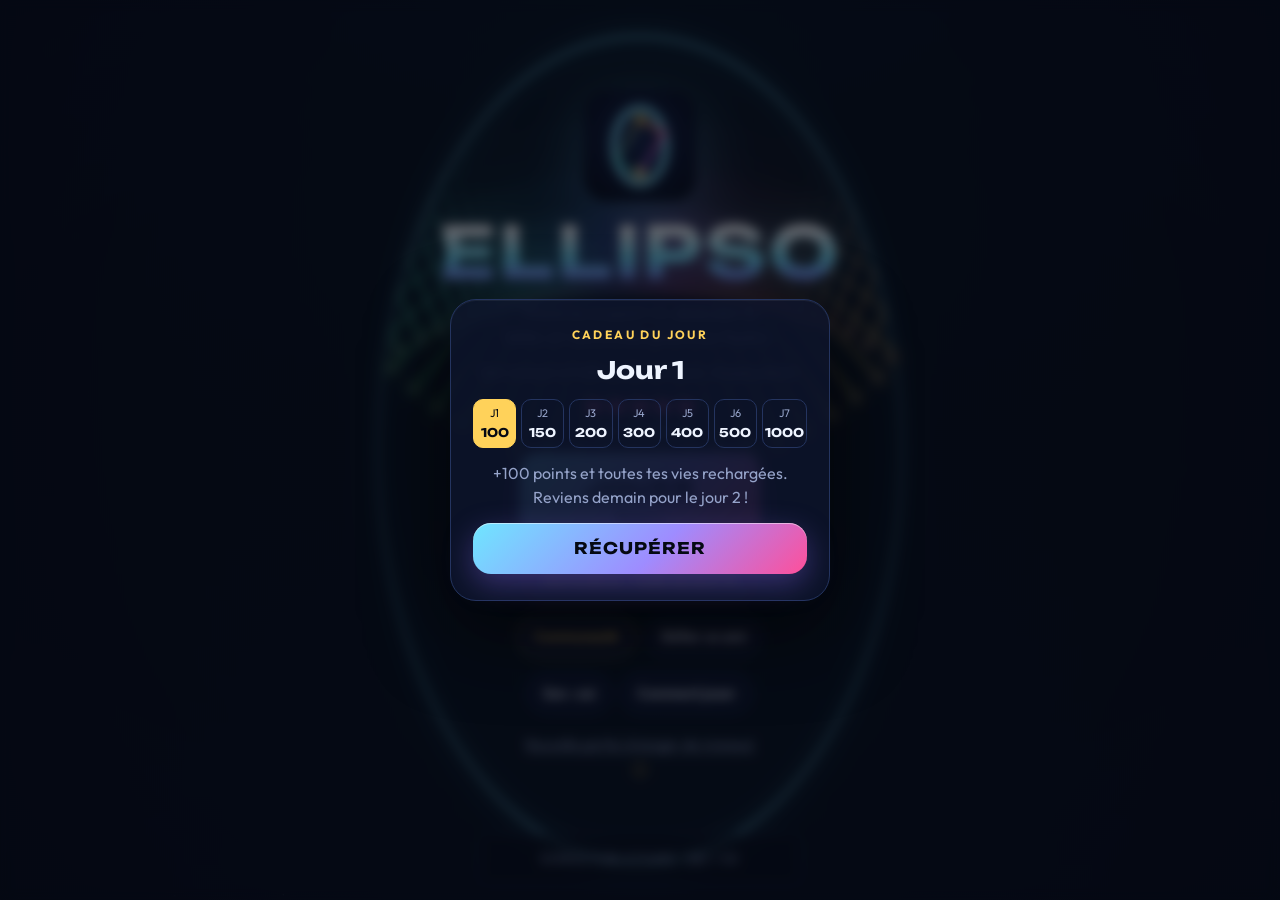
<file: index.html>
<!doctype html>
<html lang="fr">
<head>
<meta charset="utf-8">
<meta name="viewport" content="width=device-width, initial-scale=1, maximum-scale=1, user-scalable=no, viewport-fit=cover">
<title>Ellipso</title>
<meta name="description" content="Ellipso : un jeu de billard elliptique aux niveaux infinis. Tout ce qui part d'un foyer arrive à l'autre.">
<meta name="theme-color" content="#050913">
<link rel="manifest" href="manifest.webmanifest">
<link rel="icon" href="icons/favicon.svg" type="image/svg+xml">
<link rel="icon" href="icons/icon-192.png" type="image/png" sizes="192x192">
<link rel="apple-touch-icon" href="icons/apple-touch-icon.png">
<meta name="mobile-web-app-capable" content="yes">
<meta name="apple-mobile-web-app-capable" content="yes">
<meta name="apple-mobile-web-app-title" content="Ellipso">
<meta name="apple-mobile-web-app-status-bar-style" content="black-translucent">
<meta property="og:title" content="Ellipso">
<meta property="og:description" content="Ellipso : un jeu de billard elliptique aux niveaux infinis. Tout ce qui part d'un foyer arrive à l'autre.">
<meta property="og:image" content="icons/icon-512.png">
<link rel="preconnect" href="https://fonts.googleapis.com"><link rel="preconnect" href="https://fonts.gstatic.com" crossorigin><link rel="stylesheet" href="https://fonts.googleapis.com/css2?family=Unbounded:wght@500;700&family=Outfit:wght@400;600;700&display=swap">
<script src="firebase-config.js"></script>
<script>
  /* Pubs Google (H5 Games Ads). Les réglages se font dans l'espace admin (Publicités > Réglages des pubs). */
  window.adsbygoogle = window.adsbygoogle || [];
  window.adBreak = window.adConfig = function (o) { window.adsbygoogle.push(o); };
  window.ellipsoLoadAdsense = function (c) {
    if (!c || !c.adClient || c.useGoogle === false || window.__adsenseLoaded) return;
    window.__adsenseLoaded = true;
    var s = document.createElement("script");
    s.async = true; s.crossOrigin = "anonymous";
    s.src = "https://pagead2.googlesyndication.com/pagead/js/adsbygoogle.js?client=" + c.adClient;
    s.setAttribute("data-ad-client", c.adClient);
    s.setAttribute("data-ad-frequency-hint", "45s");
    if (c.adTest !== false) s.setAttribute("data-adbreak-test", "on");
    document.head.appendChild(s);
  };
  try { window.ellipsoLoadAdsense(JSON.parse(localStorage.getItem("ellipso.cfg") || "{}")); } catch (e) {}
</script>
<style>
/* Layout: full-screen neon table (canvas) with floating glass HUD; menus are glass cards over a live "attract" animation. Single committed dark arcade look. */
:root {
  --ink: #050913;
  --deep: #0a1229;
  --glass: rgba(13, 21, 46, 0.78);
  --line: #24345f;
  --fg: #eef4ff;
  --muted: #95a3c9;
  --cyan: #6fe6ff;
  --gold: #ffd25a;
  --pink: #ff4f9a;
  --violet: #8b6bff;
  --mint: #3fe0c5;
  --red: #ff4766;
  --display: "Unbounded", "Arial Black", system-ui, sans-serif;
  --body: "Outfit", system-ui, -apple-system, "Segoe UI", sans-serif;
  color-scheme: dark;
}
*, *::before, *::after { box-sizing: border-box; }
[hidden] { display: none !important; }
html, body { height: 100%; margin: 0; background: var(--ink); color: var(--fg); overflow: hidden; overscroll-behavior: none; }
body { font-family: var(--body); font-size: 16px; line-height: 1.45; -webkit-tap-highlight-color: transparent; user-select: none; -webkit-user-select: none; }
#cv { position: fixed; inset: 0; width: 100%; height: 100%; display: block; touch-action: none; }
button { font: inherit; color: inherit; cursor: pointer; border: 0; background: none; }
button:focus-visible { outline: 2px solid var(--cyan); outline-offset: 3px; }

/* ---------- HUD ---------- */
#hud { position: fixed; inset: 0; pointer-events: none; }
.hud-top, .hud-bottom {
  position: absolute; left: 0; right: 0;
  padding-left: max(14px, env(safe-area-inset-left, 0px));
  padding-right: max(14px, env(safe-area-inset-right, 0px));
}
.hud-top { top: 0; padding-top: calc(env(safe-area-inset-top, 0px) + 12px); display: grid; grid-template-columns: 1fr auto 1fr; align-items: start; gap: 8px; }
.hud-bottom { bottom: 0; padding-bottom: calc(env(safe-area-inset-bottom, 0px) + 14px); display: grid; gap: 8px; justify-items: center; }
.lvl { display: grid; line-height: 1; gap: 4px; }
.lvl .lbl { font-size: 11px; letter-spacing: 0.18em; color: var(--muted); font-weight: 600; }
.lvl b { font-family: var(--display); font-size: 26px; font-weight: 700; font-variant-numeric: tabular-nums; }
.score { display: grid; justify-items: center; gap: 4px; }
.score b { font-family: var(--display); font-weight: 700; font-size: 28px; line-height: 1; font-variant-numeric: tabular-nums; text-shadow: 0 0 18px rgba(111, 230, 255, 0.45); }
.score b.bump { animation: bump 0.35s ease-out; }
@keyframes bump { 0% { transform: scale(1.35); color: var(--gold); } 100% { transform: scale(1); } }
.combo { font-family: var(--display); font-size: 12px; font-weight: 700; color: var(--ink); background: linear-gradient(90deg, var(--gold), var(--pink)); padding: 3px 9px; border-radius: 999px; }
.right { justify-self: end; display: flex; align-items: center; gap: 10px; }
.hearts { display: flex; gap: 3px; }
.hearts svg { width: 22px; height: 22px; }
.hearts .on path { fill: var(--pink); filter: drop-shadow(0 0 6px rgba(255, 79, 154, 0.8)); }
.hearts .off path { fill: none; stroke: var(--line); stroke-width: 2; }
.hearts .lost { animation: lose 0.5s ease-out; }
@keyframes lose { 0% { transform: scale(1.6) rotate(-12deg); } 100% { transform: scale(1); } }
.icon { pointer-events: auto; width: 40px; height: 40px; border-radius: 12px; background: var(--glass); border: 1px solid var(--line); display: grid; place-items: center; }
.icon svg { width: 18px; height: 18px; fill: var(--fg); }
.chips { display: flex; flex-wrap: wrap; justify-content: center; gap: 6px; }
.chip { font-size: 12.5px; font-weight: 600; padding: 4px 10px; border-radius: 999px; background: var(--glass); border: 1px solid var(--line); color: var(--fg); }
.chip.hot { color: var(--pink); border-color: rgba(255, 79, 154, 0.45); }
.chip.gold { color: var(--ink); background: var(--gold); border-color: var(--gold); }
.actions { display: flex; gap: 8px; pointer-events: auto; }
.help { margin: 0; font-size: 13.5px; color: var(--muted); text-align: center; }

/* ---------- buttons ---------- */
.cta {
  pointer-events: auto; font-family: var(--display); font-weight: 700; letter-spacing: 0.06em; color: var(--ink);
  background: linear-gradient(135deg, var(--cyan), #9e8cff 55%, var(--pink)); border-radius: 18px; padding: 14px 26px;
  box-shadow: 0 10px 30px rgba(139, 107, 255, 0.35), inset 0 1px 0 rgba(255, 255, 255, 0.5);
  transition: transform 0.12s ease;
}
.cta:active { transform: scale(0.96); }
.cta.big { font-size: 24px; padding: 18px 40px; display: grid; gap: 2px; min-width: 240px; animation: breathe 2.4s ease-in-out infinite; }
.cta small { font-family: var(--body); font-size: 13px; font-weight: 600; letter-spacing: 0; opacity: 0.8; }
@keyframes breathe { 50% { box-shadow: 0 10px 44px rgba(111, 230, 255, 0.55), inset 0 1px 0 rgba(255, 255, 255, 0.5); } }
.pill { pointer-events: auto; font-size: 14px; font-weight: 600; padding: 10px 16px; border-radius: 999px; background: var(--glass); border: 1px solid var(--line); }
.pill:hover { border-color: var(--cyan); }
.pill.gold { border-color: rgba(255, 210, 90, 0.6); color: var(--gold); }
.link { font-size: 14px; color: var(--muted); text-decoration: underline; text-underline-offset: 3px; padding: 6px; }
.secondary { font-weight: 700; padding: 13px 20px; border-radius: 16px; background: var(--glass); border: 1px solid var(--line); }

/* ---------- screens ---------- */
.screen {
  position: fixed; inset: 0; display: grid; place-items: center; overflow-y: auto;
  padding-top: calc(env(safe-area-inset-top, 0px) + 16px); padding-bottom: calc(env(safe-area-inset-bottom, 0px) + 16px);
  padding-left: max(16px, env(safe-area-inset-left, 0px)); padding-right: max(16px, env(safe-area-inset-right, 0px));
}
.modal { background: rgba(5, 9, 19, 0.62); backdrop-filter: blur(6px); -webkit-backdrop-filter: blur(6px); z-index: 5; }
#menu { grid-template-rows: 1fr auto; background: radial-gradient(ellipse 60% 45% at 50% 52%, rgba(5, 9, 19, 0.78), rgba(5, 9, 19, 0.2) 70%, transparent); }
.menu-inner { display: grid; justify-items: center; gap: 14px; text-align: center; align-self: center; }
.logo { width: 112px; height: 112px; filter: drop-shadow(0 12px 30px rgba(111, 230, 255, 0.3)); animation: float 4s ease-in-out infinite; }
@keyframes float { 50% { transform: translateY(-6px); } }
.word { font-family: var(--display); font-weight: 700; font-size: clamp(40px, 13vw, 72px); letter-spacing: 0.04em; margin: 0; line-height: 1;
  background: linear-gradient(180deg, #ffffff 20%, var(--cyan) 60%, var(--violet)); -webkit-background-clip: text; background-clip: text; color: transparent;
  filter: drop-shadow(0 0 22px rgba(111, 230, 255, 0.35)); }
.tag { margin: 0; color: var(--muted); font-size: 16px; max-width: 30ch; text-wrap: balance; }
.best { font-size: 14px; color: var(--muted); font-variant-numeric: tabular-nums; min-height: 1.4em; }
.best b { color: var(--gold); font-weight: 600; }
.row { display: flex; flex-wrap: wrap; gap: 8px; justify-content: center; }
.card {
  width: min(100%, 380px); background: var(--glass); border: 1px solid var(--line); border-radius: 26px; padding: 26px 22px;
  display: grid; gap: 14px; text-align: center; box-shadow: 0 30px 80px rgba(0, 0, 0, 0.6), inset 0 1px 0 rgba(255, 255, 255, 0.06);
  animation: pop 0.35s cubic-bezier(0.2, 1.4, 0.4, 1);
}
@keyframes pop { from { transform: scale(0.85); opacity: 0; } }
.card h2 { font-family: var(--display); font-size: 24px; margin: 0; line-height: 1.15; text-wrap: balance; }
.card p { margin: 0; color: var(--muted); }
.eyebrow { font-size: 12px; font-weight: 700; letter-spacing: 0.2em; color: var(--gold); }
.stats { display: grid; grid-template-columns: repeat(3, 1fr); gap: 8px; }
.stat { background: rgba(255, 255, 255, 0.03); border: 1px solid var(--line); border-radius: 16px; padding: 10px 6px; display: grid; gap: 2px; }
.stat span { font-size: 11px; letter-spacing: 0.14em; color: var(--muted); font-weight: 600; }
.stat b { font-family: var(--display); font-size: 20px; font-variant-numeric: tabular-nums; }
.record { justify-self: center; font-family: var(--display); font-size: 13px; color: var(--ink); background: var(--gold); padding: 5px 12px; border-radius: 999px; animation: bump 0.6s ease-out; }
.stack { display: grid; gap: 10px; }
.rules { text-align: left; display: grid; gap: 12px; margin: 0; padding: 0; list-style: none; counter-reset: r; }
.rules li { display: grid; grid-template-columns: 30px 1fr; gap: 10px; align-items: start; color: var(--fg); }
.rules li::before { counter-increment: r; content: counter(r); font-family: var(--display); font-size: 13px; width: 30px; height: 30px; border-radius: 50%; display: grid; place-items: center; background: rgba(111, 230, 255, 0.12); color: var(--cyan); }
.rules small { display: block; color: var(--muted); font-size: 14px; }
.ad-label { font-size: 11px; letter-spacing: 0.2em; font-weight: 700; color: var(--muted); border: 1px solid var(--line); border-radius: 6px; padding: 2px 8px; justify-self: center; }
.ad-box { aspect-ratio: 16 / 10; max-width: 100%; border-radius: 16px; border: 1px dashed var(--line); display: grid; place-items: center; padding: 16px; color: var(--muted); font-size: 14px;
  background: repeating-linear-gradient(45deg, rgba(255, 255, 255, 0.02) 0 12px, transparent 12px 24px); }
.bar { height: 6px; border-radius: 999px; background: rgba(255, 255, 255, 0.08); overflow: hidden; }
.bar i { display: block; height: 100%; width: 0; background: linear-gradient(90deg, var(--cyan), var(--pink)); }
.banner { justify-self: center; width: min(100%, 320px); min-height: 50px; display: grid; place-items: center; }
.banner .demo { width: 320px; max-width: 100%; height: 50px; border: 1px dashed var(--line); border-radius: 10px; display: grid; place-items: center; font-size: 12px; color: var(--muted); letter-spacing: 0.06em; background: rgba(5, 9, 19, 0.6); }
.toast { position: fixed; left: 50%; bottom: calc(env(safe-area-inset-bottom, 0px) + 90px); transform: translateX(-50%); background: var(--glass); border: 1px solid var(--line); padding: 10px 16px; border-radius: 999px; font-weight: 600; z-index: 9; }
@media (prefers-reduced-motion: reduce) { .cta.big, .logo, .card, .score b.bump { animation: none; } }
.screen > .stack { width: min(100%, 380px); }
.screen > .stack .card { width: 100%; }
.stack { grid-template-columns: minmax(0, 1fr); }
.card { min-width: 0; }
#bContinue { display: grid; gap: 2px; }
/* v2: points counter, target counter, precise aiming row */
.lbl-pts { font-size: 10px; letter-spacing: 0.2em; color: var(--muted); font-weight: 600; }
.need { display: flex; align-items: center; gap: 6px; padding: 6px 10px; border-radius: 12px; background: var(--glass); border: 1px solid var(--line); }
.need svg { width: 18px; height: 18px; fill: none; stroke: var(--gold); stroke-width: 2; }
.need b { font-family: var(--display); font-size: 15px; font-variant-numeric: tabular-nums; }
.need.ok { border-color: var(--gold); box-shadow: 0 0 16px rgba(255, 210, 90, 0.4); }
.aimrow { display: flex; align-items: center; gap: 12px; pointer-events: auto; }
.icon.fine { width: 48px; height: 48px; border-radius: 14px; }
.icon.fine svg { fill: none; stroke: var(--fg); stroke-width: 2.6; stroke-linecap: round; stroke-linejoin: round; width: 22px; height: 22px; }
.cta.fire { padding: 13px 30px; font-size: 16px; }
.help.good { color: var(--mint); }
.help.bad { color: var(--red); }
.secondary:disabled { opacity: 0.4; cursor: default; }
/* v4: lives, community, gifts, loader, house ads */
.lives { display: flex; gap: 3px; justify-content: center; min-height: 14px; }
.lives i { width: 13px; height: 13px; display: block; background: var(--line); -webkit-mask: var(--heart) center / contain no-repeat; mask: var(--heart) center / contain no-repeat; }
.lives i.on { background: var(--pink); filter: drop-shadow(0 0 5px rgba(255, 79, 154, 0.8)); }
.lives.big i { width: 26px; height: 26px; }
.lives i.lost { animation: lose 0.5s ease-out; }
@keyframes lose { 0% { transform: scale(1.7) rotate(-14deg); background: #fff; } 100% { transform: scale(1); } }
:root { --heart: url("data:image/svg+xml,%3Csvg xmlns='http://www.w3.org/2000/svg' viewBox='0 0 24 24'%3E%3Cpath d='M12 21s-7.5-4.6-9.6-9.2C.9 8.4 3 4.5 6.7 4.5c2.1 0 3.6 1.2 5.3 3.1 1.7-1.9 3.2-3.1 5.3-3.1 3.7 0 5.8 3.9 4.3 7.3C19.5 16.4 12 21 12 21z'/%3E%3C/svg%3E"); }
.mlives { display: grid; justify-items: center; gap: 4px; font-size: 13px; color: var(--muted); min-height: 1.2em; }
.mlives .lives i { width: 20px; height: 20px; }
.timer { margin: 0; font-variant-numeric: tabular-nums; color: var(--gold); font-weight: 600; }
.announce { margin: 0; max-width: 34ch; padding: 8px 14px; border-radius: 14px; background: rgba(255, 210, 90, 0.12); border: 1px solid rgba(255, 210, 90, 0.4); color: var(--gold); font-weight: 600; font-size: 14px; }
.card.wide { width: min(100%, 460px); max-height: calc(100vh - 32px); max-height: calc(100dvh - 32px); grid-template-rows: auto auto minmax(0, 1fr); text-align: left; padding: 18px 16px; gap: 12px; }
.commhead { display: flex; align-items: center; justify-content: space-between; }
.commhead .icon svg { fill: none; stroke: var(--fg); stroke-width: 2.4; stroke-linecap: round; }
.tabs, .seg { display: flex; gap: 6px; flex-wrap: wrap; }
.tabs button, .seg button { flex: 1 1 auto; padding: 9px 10px; border-radius: 12px; border: 1px solid var(--line); background: rgba(255, 255, 255, 0.02); font-weight: 600; font-size: 14px; color: var(--muted); }
.tabs button.on, .seg button.on { color: var(--ink); background: var(--cyan); border-color: var(--cyan); }
.seg button { font-size: 13px; padding: 7px 8px; }
.commbody { overflow-y: auto; min-height: 220px; display: grid; gap: 12px; align-content: start; padding-right: 2px; }
.commbody h3, .commbody h4 { margin: 0; font-family: var(--display); }
.commbody h4 { font-size: 14px; letter-spacing: 0.04em; color: var(--muted); }
.muted { color: var(--muted); margin: 0; }
.small { font-size: 12px; }
.note { margin: 0; padding: 10px 12px; border-radius: 12px; background: rgba(111, 230, 255, 0.08); border: 1px solid rgba(111, 230, 255, 0.25); color: var(--fg); font-size: 14px; }
.board { list-style: none; margin: 0; padding: 0; display: grid; gap: 6px; }
.board li { display: grid; grid-template-columns: 28px 34px minmax(0, 1fr) auto; align-items: center; gap: 8px; padding: 8px 10px; border-radius: 14px; background: rgba(255, 255, 255, 0.03); border: 1px solid var(--line); }
.board li.me { border-color: var(--gold); background: rgba(255, 210, 90, 0.08); }
.board li.muted { display: block; }
.rk { font-family: var(--display); font-size: 14px; color: var(--muted); text-align: center; }
.board li:nth-child(1) .rk { color: var(--gold); } .board li:nth-child(2) .rk { color: #d8e2ff; } .board li:nth-child(3) .rk { color: #ffb27a; }
.av { width: 32px; height: 32px; border-radius: 50%; display: grid; place-items: center; font-weight: 700; color: var(--ink); font-size: 15px; flex: none; }
.who { display: grid; min-width: 0; line-height: 1.2; }
.who b, .who small { overflow: hidden; text-overflow: ellipsis; white-space: nowrap; }
.who small { color: var(--muted); font-size: 12px; }
.sc { display: grid; text-align: right; font-weight: 700; font-variant-numeric: tabular-nums; line-height: 1.2; }
.sc small { color: var(--muted); font-weight: 500; font-size: 12px; }
.hero-defi { display: grid; gap: 8px; padding: 14px; border-radius: 18px; background: linear-gradient(135deg, rgba(111, 230, 255, 0.12), rgba(255, 79, 154, 0.12)); border: 1px solid var(--line); }
.hero-defi p { margin: 0; color: var(--muted); }
.defis { list-style: none; margin: 0; padding: 0; display: grid; gap: 8px; }
.defis li { display: grid; gap: 8px; padding: 10px; border-radius: 14px; border: 1px solid var(--line); background: rgba(255, 255, 255, 0.03); }
.defis li > div:first-child { display: grid; } .defis small { color: var(--muted); }
.defis .row { justify-content: flex-start; } .defis .pill { padding: 7px 12px; font-size: 13px; }
.chat { display: grid; gap: 10px; align-content: start; max-height: 46vh; overflow-y: auto; padding: 2px; }
.msg { display: flex; gap: 8px; align-items: flex-start; }
.msg.me { flex-direction: row-reverse; }
.bubble { background: rgba(255, 255, 255, 0.05); border: 1px solid var(--line); border-radius: 14px; padding: 7px 10px; max-width: 78%; overflow-wrap: anywhere; }
.msg.me .bubble { background: rgba(111, 230, 255, 0.12); border-color: rgba(111, 230, 255, 0.35); }
.meta { font-size: 12px; color: var(--muted); display: flex; gap: 6px; align-items: baseline; flex-wrap: wrap; }
.meta b { color: var(--fg); }
.rep { font-size: 11px; color: var(--muted); text-decoration: underline; padding: 0; }
.chatform { display: flex; gap: 8px; }
.chatform input { flex: 1; min-width: 0; }
.chatform .cta { padding: 10px 14px; font-size: 13px; }
input, select { font: inherit; color: var(--fg); background: rgba(255, 255, 255, 0.05); border: 1px solid var(--line); border-radius: 12px; padding: 10px 12px; }
input:focus-visible, select:focus-visible { outline: 2px solid var(--cyan); outline-offset: 1px; }
select option { background: #0c1428; }
.prof { display: grid; gap: 8px; }
.prof label, .prof .lbl { font-size: 13px; color: var(--muted); font-weight: 600; }
.avs { display: flex; gap: 8px; flex-wrap: wrap; }
.avs button { width: 34px; height: 34px; border-radius: 50%; border: 3px solid transparent; }
.avs button.on { border-color: #fff; box-shadow: 0 0 12px rgba(255, 255, 255, 0.5); }
.giftdays { display: grid; grid-template-columns: repeat(7, 1fr); gap: 5px; }
.giftdays span { border-radius: 10px; padding: 6px 2px; border: 1px solid var(--line); font-size: 11px; color: var(--muted); display: grid; gap: 2px; }
.giftdays span b { font-family: var(--display); font-size: 12px; color: var(--fg); }
.giftdays span.done { background: rgba(63, 224, 197, 0.12); border-color: rgba(63, 224, 197, 0.5); }
.giftdays span.now { background: var(--gold); border-color: var(--gold); color: var(--ink); } .giftdays span.now b { color: var(--ink); }
.loader { display: grid; justify-items: center; gap: 14px; color: var(--muted); }
.loader span { width: 46px; height: 46px; border-radius: 50%; border: 4px solid var(--line); border-top-color: var(--cyan); animation: spin 0.8s linear infinite; }
@keyframes spin { to { transform: rotate(360deg); } }
.ad-box img, .ad-box video { width: 100%; height: 100%; object-fit: contain; border-radius: 12px; display: block; background: #000; }
.ad-box { padding: 0; overflow: hidden; }
.ad-box:empty::before { content: ""; }
.ad-title { margin: 0; font-weight: 600; min-height: 0; }
.ad-title:empty { display: none; }
.adlink { text-decoration: none; display: block; color: var(--fg); }
.own-banner { display: block; width: 320px; max-width: 100%; height: 50px; border-radius: 10px; overflow: hidden; }
.own-banner img { width: 100%; height: 100%; object-fit: cover; display: block; }
@media (prefers-reduced-motion: reduce) { .loader span { animation-duration: 3s; } }
/* v4 fixes: readable menu over the attract animation, no sideways overflow in the community panel */
#menu { background: radial-gradient(ellipse 75% 55% at 50% 50%, rgba(5, 9, 19, 0.9), rgba(5, 9, 19, 0.55) 70%, rgba(5, 9, 19, 0.25)); }
.menu-inner .tag, .menu-inner .best, .menu-inner .mlives { text-shadow: 0 1px 8px rgba(5, 9, 19, 0.95); }
.commbody { grid-template-columns: minmax(0, 1fr); overflow-x: hidden; }
.commbody > * { min-width: 0; }

</style>
</head>
<body>
<canvas id="cv" aria-label="Table de jeu Ellipso"></canvas>

<div id="hud" hidden>
  <div class="hud-top">
    <div class="lvl"><span class="lbl" id="hLvlLbl">NIVEAU</span><b id="hLvl">1</b></div>
    <div class="score"><b id="hScore">0</b><span class="lbl-pts">POINTS</span><div id="hLives" class="lives" aria-label="Vies"></div><span id="hCombo" class="combo" hidden></span></div>
    <div class="right">
      <div id="hNeed" class="need" aria-label="Balles dans la cible"><svg viewBox="0 0 24 24"><circle cx="12" cy="12" r="9"/><circle cx="12" cy="12" r="4"/></svg><b id="hNeedTxt">0/2</b></div>
      <button id="bPause" class="icon" aria-label="Pause"><svg viewBox="0 0 24 24"><rect x="6" y="5" width="4" height="14" rx="1.5"/><rect x="14" y="5" width="4" height="14" rx="1.5"/></svg></button>
    </div>
  </div>
  <div class="hud-bottom">
    <div id="hChips" class="chips"></div>
    <div class="actions">
      <button id="bHint" class="pill gold" hidden>Voir les foyers · pub</button>
      <button id="bSalvo" class="cta" hidden>LANCER LA SALVE</button>
      <button id="bExitDemo" class="pill" hidden>Quitter la démo</button>
    </div>
    <div class="aimrow" id="aimRow" hidden>
      <button id="bLeft" class="icon fine" aria-label="Tourner à gauche"><svg viewBox="0 0 24 24"><path d="M15 5l-7 7 7 7"/></svg></button>
      <button id="bFire" class="cta fire">TIRER</button>
      <button id="bRight" class="icon fine" aria-label="Tourner à droite"><svg viewBox="0 0 24 24"><path d="M9 5l7 7-7 7"/></svg></button>
    </div>
    <p id="hHelp" class="help">Glisse pour viser · relâche pour tirer</p>
  </div>
</div>

<section id="menu" class="screen">
  <div class="menu-inner">
    <svg class="logo" viewBox="0 0 512 512" aria-hidden="true">
  <defs>
    <radialGradient id="bg" cx="50%" cy="42%" r="70%">
      <stop offset="0" stop-color="#16244a"/>
      <stop offset="0.6" stop-color="#0a1229"/>
      <stop offset="1" stop-color="#050913"/>
    </radialGradient>
    <linearGradient id="rayA" x1="256" y1="131" x2="367" y2="197" gradientUnits="userSpaceOnUse">
      <stop offset="0" stop-color="#ffd25a"/>
      <stop offset="1" stop-color="#ff4f9a"/>
    </linearGradient>
    <linearGradient id="rayB" x1="367" y1="197" x2="256" y2="381" gradientUnits="userSpaceOnUse">
      <stop offset="0" stop-color="#ff4f9a"/>
      <stop offset="1" stop-color="#8b6bff"/>
    </linearGradient>
    <linearGradient id="rayC" x1="256" y1="131" x2="150" y2="331" gradientUnits="userSpaceOnUse">
      <stop offset="0" stop-color="#ffd25a"/>
      <stop offset="1" stop-color="#3fe0c5"/>
    </linearGradient>
    <filter id="glow" x="-30%" y="-30%" width="160%" height="160%">
      <feGaussianBlur stdDeviation="9" result="b"/>
      <feMerge><feMergeNode in="b"/><feMergeNode in="SourceGraphic"/></feMerge>
    </filter>
    <filter id="soft" x="-50%" y="-50%" width="200%" height="200%">
      <feGaussianBlur stdDeviation="5" result="b"/>
      <feMerge><feMergeNode in="b"/><feMergeNode in="SourceGraphic"/></feMerge>
    </filter>
  </defs>
  <rect id="plate" width="512" height="512" rx="112" fill="url(#bg)"/>
  <g id="mark">
    <ellipse cx="256" cy="256" rx="118" ry="172" fill="none" stroke="#6fe6ff" stroke-width="20" filter="url(#glow)"/>
    <ellipse cx="256" cy="256" rx="118" ry="172" fill="none" stroke="#e9fbff" stroke-width="5" opacity="0.85"/>
    <g fill="none" stroke-linecap="round" stroke-linejoin="round" filter="url(#soft)">
      <path d="M256 131 L149.8 330.8 L256 381" stroke="url(#rayC)" stroke-width="9" opacity="0.75"/>
      <path d="M256 131 L366.9 197" stroke="url(#rayA)" stroke-width="13"/>
      <path d="M366.9 197 L256 381" stroke="url(#rayB)" stroke-width="13"/>
    </g>
    <circle cx="256" cy="131" r="17" fill="#ffd25a" filter="url(#soft)"/>
    <circle cx="256" cy="381" r="24" fill="none" stroke="#ffd25a" stroke-width="7" filter="url(#soft)"/>
    <circle cx="256" cy="381" r="11" fill="#ffffff" filter="url(#soft)"/>
  </g>
</svg>

    <h1 class="word">ELLIPSO</h1>
    <p class="tag">Traverse un point ×2, dédouble ta balle, et vise la cible grâce aux foyers.</p>
    <p class="announce" id="mAnnounce" hidden></p>
    <div class="best" id="mBest"></div>
    <div class="mlives" id="mLives"></div>
    <button id="bPlay" class="cta big">JOUER<small id="bPlaySub">Niveau 1</small></button>
    <button id="bDemo" class="pill gold">Voir la démo : 1 balle devient 72</button>
    <div class="row">
      <button id="bComm" class="pill gold">Communauté</button>
      <button id="bDefi" class="pill">Défier un ami</button>
    </div>
    <div class="row">
      <button id="bSound" class="pill">Son : oui</button>
      <button id="bHow" class="pill">Comment jouer</button>
      <button id="bInstall" class="pill" hidden>Installer le jeu</button>
    </div>
    <button id="bRestart1" class="link">Nouvelle partie</button>
  </div>
  <div class="banner" data-banner></div>
</section>

<section id="how" class="screen modal" hidden>
  <div class="card">
    <div class="eyebrow">COMMENT JOUER</div>
    <h2>Les règles</h2>
    <ol class="rules">
      <li><span>Glisse pour viser, relâche pour tirer.<small>Les flèches règlent l'angle au dixième de degré. La ligne devient verte quand le tir est correct.</small></span></li>
      <li><span>Ta balle doit d'abord traverser un point ×2 : elle se divise en deux.<small>Si elle touche la clôture avant, elle tombe et tu perds une vie.</small></span></li>
      <li><span>Enchaîne les multiplicateurs : ×2, puis ×3, puis ×4…<small>La ligne verte prévoit toute la chaîne, et la visée aimantée t'aide à ne rien rater. Plus de balles dans la cible, plus d'étoiles.</small></span></li>
      <li><span>Chaque balle touche la clôture 3 fois au maximum.<small>Certains niveaux en autorisent moins.</small></span></li>
      <li><span>Ce qui part d'un foyer arrive à l'autre.<small>Un point ×2 posé sur un foyer envoie ses deux balles vers la cible.</small></span></li>
      <li><span>Tu as 5 vies, elles se rechargent toutes seules.<small>Plus de vies ? Attends, regarde une pub, ou utilise tes points.</small></span></li>
    </ol>
    <button id="bHowOk" class="cta">COMPRIS</button>
  </div>
</section>

<section id="pause" class="screen modal" hidden>
  <div class="card">
    <div class="eyebrow">PAUSE</div>
    <h2 id="pTitle">Niveau 1</h2>
    <p id="pCode"></p>
    <div class="stack">
      <button id="bResume" class="cta">REPRENDRE</button>
      <button id="bPauseSound" class="secondary">Son : oui</button>
      <button id="bPauseComm" class="secondary">Communauté</button>
      <button id="bQuit" class="secondary">Quitter vers le menu</button>
    </div>
  </div>
</section>

<section id="news" class="screen modal" hidden>
  <div class="card">
    <div class="eyebrow">NOUVEAU</div>
    <h2 id="nTitle"></h2>
    <p id="nText"></p>
    <button id="bNewsOk" class="cta">C'EST PARTI</button>
  </div>
</section>

<section id="fail" class="screen modal" hidden>
  <div class="stack">
    <div class="card">
      <div class="eyebrow" id="fEyebrow">NIVEAU 1 · ESSAI 1</div>
      <h2 id="fTitle">Raté !</h2>
      <p id="fText"></p>
      <div class="lives big" id="fLives"></div>
      <p class="timer" id="fTimer" hidden></p>
      <div class="stack">
        <button id="bRetry" class="cta">RÉESSAYER</button>
        <button id="bLifeAd" class="secondary" hidden>+1 vie · regarder une pub</button>
        <button id="bLifePts" class="secondary" hidden>Remplir les vies · 300 points</button>
        <button id="bSkipAd" class="secondary">Passer le niveau · regarder une pub</button>
        <button id="bSkipPts" class="secondary">Passer le niveau · 200 points</button>
        <button id="bFailMenu" class="link">Menu</button>
      </div>
    </div>
    <div class="banner" data-banner></div>
  </div>
</section>

<section id="dover" class="screen modal" hidden>
  <div class="stack">
    <div class="card">
      <div class="eyebrow">DÉFI TERMINÉ</div>
      <h2 id="dTitle">Niveau 1</h2>
      <p id="dText"></p>
      <div id="dRes"></div>
      <div class="stack">
        <button id="bDefiShare" class="cta">DÉFIER D'AUTRES AMIS</button>
        <button id="bDefiAgain" class="secondary">Rejouer ce défi</button>
        <button id="bDefiMenu" class="secondary">Retour au menu</button>
      </div>
    </div>
  </div>
</section>

<section id="defiCard" class="screen modal" hidden>
  <div class="card">
    <div class="eyebrow">DÉFI</div>
    <h2 id="dcTitle">Un ami te défie !</h2>
    <p id="dcText">Mêmes niveaux pour tout le monde, 3 vies, pas de recharge. Va le plus loin possible.</p>
    <div id="dcRes"></div>
    <div class="stack">
      <button id="bDefiGo" class="cta">RELEVER LE DÉFI</button>
      <button id="bDefiLater" class="secondary">Plus tard</button>
    </div>
  </div>
</section>

<section id="gift" class="screen modal" hidden>
  <div class="card">
    <div class="eyebrow">CADEAU DU JOUR</div>
    <h2 id="gTitle">Jour 1</h2>
    <div class="giftdays" id="gDays"></div>
    <p id="gText"></p>
    <button id="bGift" class="cta">RÉCUPÉRER</button>
  </div>
</section>

<section id="comm" class="screen modal" hidden>
  <div class="card wide">
    <div class="commhead">
      <h2>Communauté</h2>
      <button id="bCommClose" class="icon" aria-label="Fermer"><svg viewBox="0 0 24 24"><path d="M6 6l12 12M18 6L6 18"/></svg></button>
    </div>
    <div class="tabs" role="tablist">
      <button data-t="rank">Classement</button><button data-t="defi">Défis</button><button data-t="chat">Chat</button><button data-t="prof">Profil</button>
    </div>
    <div id="commBody" class="commbody"></div>
  </div>
</section>

<section id="ad" class="screen modal" hidden>
  <div class="card">
    <div class="ad-label">PUBLICITÉ</div>
    <div class="ad-box" id="adBox"></div>
    <p class="ad-title" id="adTitle"></p>
    <a id="bAdLink" class="secondary adlink" target="_blank" rel="noopener" hidden>En savoir plus</a>
    <div class="bar"><i id="adBar"></i></div>
    <button id="bAdClose" class="cta" disabled>Patiente…</button>
  </div>
</section>

<section id="loading" class="screen modal" hidden>
  <div class="loader"><span></span><p>Préparation du niveau…</p></div>
</section>

<div id="toast" class="toast" role="status" hidden></div>

<script>
// ===== Ellipso shared helpers (used by the game and the community panel) =====
var CORE = (function () {
  "use strict";
  const $ = (id) => document.getElementById(id);
  const fmt = (v) => Math.round(v || 0).toLocaleString("fr-FR");
  const esc = (s) => String(s == null ? "" : s).replace(/[&<>"']/g, (c) => ({ "&": "&amp;", "<": "&lt;", ">": "&gt;", '"': "&quot;", "'": "&#39;" })[c]);
  const store = {
    get(k, d) { try { const v = localStorage.getItem("ellipso." + k); return v == null ? d : JSON.parse(v); } catch (e) { return d; } },
    set(k, v) { try { localStorage.setItem("ellipso." + k, JSON.stringify(v)); } catch (e) {} },
  };
  let toastT = 0;
  function toast(msg) { const t = $("toast"); if (!t) return; t.textContent = msg; t.hidden = false; clearTimeout(toastT); toastT = setTimeout(() => (t.hidden = true), 2600); }
  const today = () => { const d = new Date(); return d.getFullYear() + "-" + String(d.getMonth() + 1).padStart(2, "0") + "-" + String(d.getDate()).padStart(2, "0"); };
  function isoWeek(d) {
    d = new Date(Date.UTC(d.getFullYear(), d.getMonth(), d.getDate()));
    const day = d.getUTCDay() || 7; d.setUTCDate(d.getUTCDate() + 4 - day);
    const y0 = new Date(Date.UTC(d.getUTCFullYear(), 0, 1));
    return d.getUTCFullYear() + "-S" + String(Math.ceil(((d - y0) / 864e5 + 1) / 7)).padStart(2, "0");
  }
  const AVATARS = ["#6fe6ff", "#ff4f9a", "#ffd25a", "#8b6bff", "#3fe0c5", "#ff8a3d", "#9dff6a", "#ff6b6b"];
  const COUNTRIES = [
    ["CD", "RD Congo"], ["CG", "Congo-Brazzaville"], ["FR", "France"], ["BE", "Belgique"], ["CA", "Canada"], ["CH", "Suisse"],
    ["CM", "Cameroun"], ["CI", "Côte d'Ivoire"], ["SN", "Sénégal"], ["GA", "Gabon"], ["AO", "Angola"], ["RW", "Rwanda"],
    ["BI", "Burundi"], ["BJ", "Bénin"], ["BF", "Burkina Faso"], ["ML", "Mali"], ["NE", "Niger"], ["TG", "Togo"], ["GN", "Guinée"],
    ["TD", "Tchad"], ["CF", "Centrafrique"], ["MG", "Madagascar"], ["MA", "Maroc"], ["DZ", "Algérie"], ["TN", "Tunisie"],
    ["HT", "Haïti"], ["NG", "Nigeria"], ["GH", "Ghana"], ["KE", "Kenya"], ["TZ", "Tanzanie"], ["UG", "Ouganda"], ["ZA", "Afrique du Sud"],
    ["ZM", "Zambie"], ["ET", "Éthiopie"], ["EG", "Égypte"], ["US", "États-Unis"], ["GB", "Royaume-Uni"], ["DE", "Allemagne"],
    ["ES", "Espagne"], ["IT", "Italie"], ["PT", "Portugal"], ["NL", "Pays-Bas"], ["BR", "Brésil"], ["MX", "Mexique"], ["IN", "Inde"],
    ["CN", "Chine"], ["JP", "Japon"], ["TR", "Turquie"], ["LB", "Liban"], ["AE", "Émirats arabes unis"], ["XX", "Autre pays"],
  ];
  const countryName = (c) => (COUNTRIES.find((x) => x[0] === c) || [c, c || "?"])[1];
  const flag = (c) => (!c || c === "XX" || c.length !== 2 ? "" : String.fromCodePoint(...[...c.toUpperCase()].map((ch) => 0x1f1a5 + ch.charCodeAt(0))));
  function guessCountry() {
    const langs = navigator.languages || [navigator.language || ""];
    for (const l of langs) { const m = /[-_]([A-Za-z]{2})$/.exec(l || ""); if (m && COUNTRIES.some((c) => c[0] === m[1].toUpperCase())) return m[1].toUpperCase(); }
    return "CD";
  }
  function platform() {
    const ua = navigator.userAgent || "";
    return /android/i.test(ua) ? "android" : /iphone|ipad|ipod/i.test(ua) ? "ios" : /mobile/i.test(ua) ? "mobile" : "ordinateur";
  }
  const installed = () => { try { return matchMedia("(display-mode: standalone)").matches || matchMedia("(display-mode: fullscreen)").matches || navigator.standalone === true; } catch (e) { return false; } };
  // light profanity filter for the public chat (French / English); the admin can still delete messages
  const BAD = ["merde", "putain", "pute", "connard", "connasse", "salope", "encule", "enculé", "nique", "batard", "bâtard", "fdp", "ntm", "fuck", "shit", "bitch", "asshole", "pussy", "dick"];
  function clean(text) {
    let t = String(text || "").replace(/\s+/g, " ").trim().slice(0, 200);
    for (const w of BAD) t = t.replace(new RegExp("\\b" + w + "\\b", "gi"), (m) => m[0] + "*".repeat(m.length - 1));
    return t;
  }
  const ago = (ms) => {
    if (!ms) return "jamais";
    const s = Math.max(0, (Date.now() - ms) / 1000);
    if (s < 60) return "à l'instant"; if (s < 3600) return "il y a " + Math.floor(s / 60) + " min";
    if (s < 86400) return "il y a " + Math.floor(s / 3600) + " h"; return "il y a " + Math.floor(s / 86400) + " j";
  };
  return { $, fmt, esc, store, toast, today, isoWeek, AVATARS, COUNTRIES, countryName, flag, guessCountry, platform, installed, clean, ago };
})();

</script>
<script>
// ===== Ellipso online layer: Firebase (anonymous players) with a local fallback =====
var NET = (function () {
  "use strict";
  const C = CORE, store = C.store;
  const FB = window.ELLIPSO_FIREBASE || {};
  const DEFAULTS = {
    livesMax: 5, lifeRegenMin: 15, skipCostBase: 150, skipCostPerLevel: 15, dailyGift: true,
    interstitialEvery: 4, ownAdsShare: 0.6, rewardedEnabled: true,
    useGoogle: true, adClient: "", bannerSlot: "", adTest: true,
    chatEnabled: true, announcement: "",
  };
  const st = {
    enabled: !!FB.apiKey, online: false, uid: null, banned: false, muted: false,
    config: Object.assign({}, DEFAULTS, store.get("cfg", {})), ads: store.get("ads", []),
    profile: store.get("profile", null),
  };
  const subs = {};
  const on = (ev, cb) => { (subs[ev] = subs[ev] || []).push(cb); };
  const emit = (ev, v) => (subs[ev] || []).forEach((cb) => { try { cb(v); } catch (e) { console.error(e); } });
  let db = null, auth = null, FV = null, TS = null;

  if (!st.profile) {
    st.profile = { pseudo: "Joueur" + Math.floor(1000 + Math.random() * 9000), country: C.guessCountry(), avatar: Math.floor(Math.random() * 8), custom: false };
    store.set("profile", st.profile);
  }

  function loadScript(src) {
    return new Promise((ok, ko) => { const s = document.createElement("script"); s.src = src; s.onload = ok; s.onerror = ko; document.head.appendChild(s); });
  }
  async function loadSdk() {
    if (window.firebase && window.firebase.firestore) return;
    const v = "vendor/";
    for (const f of ["firebase-app-compat.js", "firebase-auth-compat.js", "firebase-firestore-compat.js"]) await loadScript(v + f);
  }

  async function init() {
    if (!st.enabled) { emit("ready", st); return; }
    try {
      await loadSdk();
      const app = firebase.apps && firebase.apps.length ? firebase.app() : firebase.initializeApp(FB);
      auth = app.auth(); db = app.firestore();
      FV = firebase.firestore.FieldValue; TS = firebase.firestore.Timestamp;
      auth.onAuthStateChanged(async (u) => {
        if (!u) { try { await auth.signInAnonymously(); } catch (e) { console.warn("auth", e); emit("ready", st); } return; }
        st.uid = u.uid; st.online = true;
        try { await ensureUser(); } catch (e) { console.warn("user", e); }
        listenConfig(); listenAds(); presence();
        emit("ready", st);
      });
    } catch (e) { console.warn("Firebase indisponible, mode local", e); st.enabled = false; emit("ready", st); }
  }

  // ---------- profile / progress ----------
  let progress = Object.assign({ level: 1, bestLevel: 1, points: 0, cleared: 0, fails: 0 }, store.get("progress", {}));
  async function ensureUser() {
    const ref = db.collection("users").doc(st.uid), snap = await ref.get();
    const base = { pseudo: st.profile.pseudo, country: st.profile.country, avatar: st.profile.avatar, platform: C.platform(), installed: C.installed(), lastSeen: FV.serverTimestamp(), online: true, lang: navigator.language || "" };
    if (!snap.exists) {
      await ref.set(Object.assign(base, { level: progress.level, bestLevel: progress.bestLevel, points: progress.points, cleared: progress.cleared, fails: progress.fails, banned: false, muted: false, createdAt: FV.serverTimestamp() }));
      stat("newUsers"); statGlobal("users");
    } else {
      const d = snap.data();
      st.banned = !!d.banned; st.muted = !!d.muted;
      if (st.profile.custom === false && d.pseudo) { st.profile = { pseudo: d.pseudo, country: d.country, avatar: d.avatar || 0, custom: true }; store.set("profile", st.profile); emit("profile", st.profile); }
      await ref.update(base);
    }
    ref.onSnapshot((s) => { if (!s.exists) return; const d = s.data(); const b = !!d.banned, m = !!d.muted; if (b !== st.banned || m !== st.muted) { st.banned = b; st.muted = m; emit("status", st); } });
    stat("sessions");
  }
  let presTimer = 0;
  function presence() {
    const beat = () => { if (!document.hidden && st.uid) db.collection("users").doc(st.uid).update({ lastSeen: FV.serverTimestamp(), online: true }).catch(() => {}); };
    clearInterval(presTimer); presTimer = setInterval(beat, 60000);
    document.addEventListener("visibilitychange", () => {
      if (!st.uid) return;
      if (document.hidden) db.collection("users").doc(st.uid).update({ online: false }).catch(() => {}); else beat();
    });
  }
  let saveT = 0, pending = {};
  function saveProgress(p) {
    progress = Object.assign(progress, p); store.set("progress", progress);
    if (!st.online) return;
    Object.assign(pending, p);
    clearTimeout(saveT);
    saveT = setTimeout(() => { const d = pending; pending = {}; db.collection("users").doc(st.uid).update(d).catch((e) => console.warn("save", e)); }, 1500);
  }
  function levelCleared(pts) {
    if (!st.online) return;
    stat("levels");
    const wk = C.isoWeek(new Date());
    db.collection("weeks").doc(wk).collection("scores").doc(st.uid).set({ pseudo: st.profile.pseudo, country: st.profile.country, avatar: st.profile.avatar, points: FV.increment(pts), cleared: FV.increment(1), at: FV.serverTimestamp() }, { merge: true }).catch(() => {});
  }
  async function updateProfile(p) {
    st.profile = Object.assign({}, st.profile, p, { custom: true }); store.set("profile", st.profile);
    emit("profile", st.profile);
    if (st.online) await db.collection("users").doc(st.uid).update({ pseudo: st.profile.pseudo, country: st.profile.country, avatar: st.profile.avatar });
  }

  // ---------- stats (batched increments) ----------
  let statBuf = {}, statT = 0, globalBuf = {};
  function stat(k, n) {
    if (!st.online) return;
    statBuf[k] = (statBuf[k] || 0) + (n || 1);
    clearTimeout(statT); statT = setTimeout(flushStats, 8000);
  }
  function statGlobal(k) { globalBuf[k] = (globalBuf[k] || 0) + 1; clearTimeout(statT); statT = setTimeout(flushStats, 3000); }
  function flushStats() {
    if (!st.online) return;
    const inc = (b) => { const o = {}; for (const k in b) o[k] = FV.increment(Math.min(50, b[k])); return o; };
    if (Object.keys(statBuf).length) db.collection("stats").doc(C.today()).set(inc(statBuf), { merge: true }).catch(() => {});
    if (Object.keys(globalBuf).length) db.collection("stats").doc("global").set(inc(globalBuf), { merge: true }).catch(() => {});
    statBuf = {}; globalBuf = {};
  }
  window.addEventListener("pagehide", flushStats);

  // ---------- remote config & ads ----------
  function listenConfig() {
    db.collection("config").doc("app").onSnapshot((s) => {
      const d = s.exists ? s.data() : {};
      st.config = Object.assign({}, DEFAULTS, d); store.set("cfg", d); emit("config", st.config);
    }, () => {});
  }
  function listenAds() {
    db.collection("ads").where("active", "==", true).onSnapshot((q) => {
      st.ads = q.docs.map((d) => Object.assign({ id: d.id }, d.data()));
      store.set("ads", st.ads); emit("ads", st.ads);
    }, () => {});
  }
  function adEvent(id, kind) {
    stat(kind === "clicks" ? "adClicks" : "adsOwn");
    if (st.online && id) db.collection("ads").doc(id).update({ [kind]: FV.increment(1) }).catch(() => {});
  }

  // ---------- leaderboards ----------
  const asRow = (d, extra) => Object.assign({ id: d.id }, d.data(), extra || {});
  async function leaderboard(kind) {
    if (!st.online) return { rows: [{ id: "me", pseudo: st.profile.pseudo, country: st.profile.country, avatar: st.profile.avatar, bestLevel: progress.bestLevel, points: progress.points, me: true }], local: true };
    let rows = [];
    if (kind === "week") {
      const q = await db.collection("weeks").doc(C.isoWeek(new Date())).collection("scores").orderBy("points", "desc").limit(50).get();
      rows = q.docs.map((d) => asRow(d));
    } else if (kind === "country") {
      try {
        const q = await db.collection("users").where("country", "==", st.profile.country).orderBy("bestLevel", "desc").limit(50).get();
        rows = q.docs.map((d) => asRow(d));
      } catch (e) { // composite index missing: fall back to a client-side filter
        const q = await db.collection("users").orderBy("bestLevel", "desc").limit(300).get();
        rows = q.docs.map((d) => asRow(d)).filter((r) => r.country === st.profile.country).slice(0, 50);
      }
    } else {
      const q = await db.collection("users").orderBy("bestLevel", "desc").limit(50).get();
      rows = q.docs.map((d) => asRow(d));
    }
    rows = rows.filter((r) => !r.banned);
    rows.forEach((r) => { if (r.id === st.uid) r.me = true; });
    return { rows, local: false };
  }

  // ---------- challenges ----------
  async function createChallenge(seed) {
    if (!st.online) return { id: "L" + seed.toString(36), seed, local: true };
    const ref = await db.collection("challenges").add({ seed, by: st.uid, byPseudo: st.profile.pseudo, byCountry: st.profile.country, plays: 0, createdAt: FV.serverTimestamp() });
    stat("challenges");
    return { id: ref.id, seed };
  }
  async function getChallenge(id, seedHint) {
    if (!st.online || id[0] === "L") return { id, seed: seedHint || parseInt(id.slice(1), 36) || 1, byPseudo: "", local: true };
    const s = await db.collection("challenges").doc(id).get();
    if (!s.exists) return null;
    return Object.assign({ id }, s.data());
  }
  async function challengeResults(id) {
    if (!st.online || id[0] === "L") return [];
    const q = await db.collection("challenges").doc(id).collection("results").orderBy("level", "desc").limit(50).get();
    return q.docs.map((d) => asRow(d, { me: d.id === st.uid }));
  }
  async function postChallengeResult(id, level, points) {
    if (!st.online || id[0] === "L") return;
    const ref = db.collection("challenges").doc(id).collection("results").doc(st.uid);
    const prev = await ref.get();
    if (prev.exists && (prev.data().level > level || (prev.data().level === level && prev.data().points >= points))) return;
    await ref.set({ pseudo: st.profile.pseudo, country: st.profile.country, avatar: st.profile.avatar, level, points, at: FV.serverTimestamp() });
    if (!prev.exists) db.collection("challenges").doc(id).update({ plays: FV.increment(1) }).catch(() => {});
  }

  // ---------- chat ----------
  function listenChat(cb) {
    if (!st.online) { cb(null); return () => {}; }
    return db.collection("chat").orderBy("at", "desc").limit(60).onSnapshot((q) => {
      cb(q.docs.map((d) => { const x = d.data(); return Object.assign({ id: d.id }, x, { ms: x.at && x.at.toMillis ? x.at.toMillis() : Date.now(), me: x.uid === st.uid }); }).reverse());
    }, (e) => { console.warn("chat", e); cb(null); });
  }
  let lastChat = 0;
  async function sendChat(text) {
    const t = C.clean(text);
    if (!t) return "vide";
    if (!st.online) return "horsligne";
    if (st.banned || st.muted) return "muet";
    if (Date.now() - lastChat < 4000) return "vite";
    lastChat = Date.now();
    await db.collection("chat").add({ uid: st.uid, pseudo: st.profile.pseudo, country: st.profile.country, avatar: st.profile.avatar, text: t, at: FV.serverTimestamp() });
    stat("messages");
    return "ok";
  }
  async function report(msg) {
    if (!st.online) return;
    await db.collection("reports").add({ msgId: msg.id, text: msg.text, reportedUid: msg.uid, reportedPseudo: msg.pseudo, by: st.uid, at: FV.serverTimestamp() });
  }

  return { st, on, init, saveProgress, levelCleared, updateProfile, stat, adEvent, leaderboard, createChallenge, getChallenge, challengeResults, postChallengeResult, listenChat, sendChat, report, DEFAULTS };
})();

</script>
<script>
// ===== Ellipso ads: house ads (image / video set in the admin) + Google H5 Games Ads =====
var ADS = (function () {
  "use strict";
  const C = CORE, $ = C.$;
  let hooks = { pause() {}, resume() {} };
  let googleReady = false, showing = false;
  const cfg = () => NET.st.config;
  const googleOn = () => cfg().useGoogle !== false && !!cfg().adClient && typeof window.adBreak === "function";
  const demoMode = () => !NET.st.enabled && !cfg().adClient;
  function pick(placement) {
    const list = (NET.st.ads || []).filter((a) => a.active !== false && a.url && (a.placements || []).includes(placement));
    if (!list.length) return null;
    let tot = list.reduce((s, a) => s + (a.weight || 1), 0), r = Math.random() * tot;
    for (const a of list) { r -= a.weight || 1; if (r <= 0) return a; }
    return list[0];
  }
  function initGoogle() {
    if (googleReady || !googleOn()) return;
    googleReady = true;
    try { window.adConfig({ preloadAdBreaks: "on", sound: "on" }); } catch (e) {}
  }

  // full-screen overlay for house ads and the demo
  function overlay(ad, opts) {
    const ov = $("ad"), box = $("adBox"), bar = $("adBar"), btn = $("bAdClose"), link = $("bAdLink"), title = $("adTitle");
    showing = true; hooks.pause();
    ov.hidden = false; bar.style.width = "0%"; btn.disabled = true;
    const wait = Math.max(2, Math.min(30, (ad && ad.skipAfter) || (opts.reward ? 5 : 4)));
    title.textContent = ad ? ad.title || "" : "";
    link.hidden = !(ad && ad.link);
    if (ad && ad.link) { link.href = ad.link; link.onclick = () => NET.adEvent(ad.id, "clicks"); }
    let video = null;
    if (!ad) box.innerHTML = "Démo : une vraie publicité s'affichera ici quand tu ajouteras tes pubs dans l'espace admin ou ton compte AdSense.";
    else if (ad.type === "video") {
      box.innerHTML = ""; video = document.createElement("video");
      video.src = ad.url; video.playsInline = true; video.autoplay = true; video.muted = false; video.setAttribute("playsinline", "");
      box.appendChild(video);
      video.play().catch(() => { video.muted = true; video.play().catch(() => {}); });
    } else { box.innerHTML = ""; const img = new Image(); img.alt = ad.title || "Publicité"; img.src = ad.url; box.appendChild(img); }
    if (ad) NET.adEvent(ad.id, "impressions"); else NET.stat("adsDemo");
    const t0 = performance.now();
    let done = false;
    const total = () => (video && isFinite(video.duration) && opts.reward ? Math.min(30, video.duration) : wait) * 1000;
    const tick = () => {
      if (ov.hidden) return;
      const p = Math.min(1, (performance.now() - t0) / total());
      bar.style.width = (p * 100).toFixed(1) + "%";
      const left = Math.ceil((total() - (performance.now() - t0)) / 1000);
      if (p < 1) { btn.textContent = (opts.reward ? "Récompense dans " : "Passer dans ") + Math.max(1, left) + " s"; requestAnimationFrame(tick); }
      else { done = true; btn.disabled = false; btn.textContent = opts.reward ? "RÉCUPÉRER LA RÉCOMPENSE" : "CONTINUER"; }
    };
    tick();
    btn.onclick = () => {
      if (!done) return;
      ov.hidden = true; showing = false; if (video) { video.pause(); video.removeAttribute("src"); video.load(); }
      box.innerHTML = ""; hooks.resume(); opts.end(true);
    };
  }

  function interstitial(name, done) {
    const c = cfg(), own = pick("interstitial");
    if (own && (!googleOn() || Math.random() < (c.ownAdsShare == null ? 0.6 : c.ownAdsShare))) return overlay(own, { reward: false, end: () => done() });
    if (googleOn()) {
      initGoogle();
      let called = false; const fin = () => { if (!called) { called = true; showing = false; hooks.resume(); NET.stat("adsGoogle"); done(); } };
      try { window.adBreak({ type: "next", name, beforeAd: () => { showing = true; hooks.pause(); }, afterAd: () => hooks.resume(), adBreakDone: fin }); } catch (e) { fin(); }
      setTimeout(() => { if (!called && !showing) fin(); }, 4000);
      return;
    }
    done();
  }
  function rewarded(name, onReward, onCancel) {
    const c = cfg();
    if (c.rewardedEnabled === false) { C.toast("Les pubs récompensées sont désactivées : c'est offert !"); return onReward(); }
    const own = pick("reward");
    if (own && (!googleOn() || Math.random() < (c.ownAdsShare == null ? 0.6 : c.ownAdsShare))) return overlay(own, { reward: true, end: () => onReward() });
    if (googleOn()) {
      initGoogle();
      let shown = false, rewardedOk = false;
      try {
        window.adBreak({
          type: "reward", name,
          beforeAd: () => { showing = true; hooks.pause(); }, afterAd: () => { showing = false; hooks.resume(); },
          beforeReward: (showAdFn) => { shown = true; showAdFn(); },
          adDismissed: () => {}, adViewed: () => { rewardedOk = true; },
          adBreakDone: () => {
            if (rewardedOk) { NET.stat("adsGoogle"); onReward(); }
            else if (!shown) { if (own) overlay(own, { reward: true, end: () => onReward() }); else { C.toast("Pas de pub disponible pour l'instant : c'est offert !"); onReward(); } }
            else { C.toast("Regarde la pub jusqu'au bout pour la récompense."); onCancel && onCancel(); }
          },
        });
      } catch (e) { onReward(); }
      return;
    }
    if (own) return overlay(own, { reward: true, end: () => onReward() });
    overlay(null, { reward: true, end: () => onReward() }); // demo / no ad configured
  }
  function banner(el) {
    if (!el) return;
    const own = pick("banner"), c = cfg();
    if (own) {
      el.innerHTML = '<a class="own-banner" target="_blank" rel="noopener"><img alt=""></a>';
      const a = el.firstChild; a.querySelector("img").src = own.url; a.querySelector("img").alt = own.title || "Publicité";
      if (own.link) a.href = own.link; a.onclick = () => NET.adEvent(own.id, "clicks");
      NET.adEvent(own.id, "impressions"); return;
    }
    if (googleOn() && c.bannerSlot) {
      if (el.dataset.g) return; el.dataset.g = "1";
      el.innerHTML = '<ins class="adsbygoogle" style="display:inline-block;width:320px;height:50px"></ins>';
      const ins = el.firstChild; ins.setAttribute("data-ad-client", c.adClient); ins.setAttribute("data-ad-slot", c.bannerSlot);
      try { (window.adsbygoogle = window.adsbygoogle || []).push({}); } catch (e) {}
      return;
    }
    el.innerHTML = demoMode() ? '<div class="demo">ESPACE PUBLICITAIRE · 320 × 50</div>' : "";
  }
  return { interstitial, rewarded, banner, setHooks: (h) => (hooks = h), isShowing: () => showing };
})();

</script>
<script>
// ===== Ellipso community panel: profile, leaderboards, challenges, chat =====
var COMMUNITY = (function () {
  "use strict";
  const C = CORE, $ = C.$, esc = C.esc;
  let hooks = { onPlayChallenge() {}, onOpen() {}, onClose() {} };
  let tab = "rank", rankKind = "all", unsubChat = null;
  const avatar = (p) => '<span class="av" style="background:' + C.AVATARS[(p && p.avatar) || 0] + '">' + esc(((p && p.pseudo) || "?").slice(0, 1).toUpperCase()) + "</span>";
  const who = (p) => avatar(p) + '<span class="who"><b>' + esc(p.pseudo || "?") + "</b><small>" + C.flag(p.country) + " " + esc(C.countryName(p.country)) + "</small></span>";

  function open(t) {
    hooks.onOpen();
    $("comm").hidden = false;
    show(t || tab);
  }
  function close() {
    $("comm").hidden = true;
    if (unsubChat) { unsubChat(); unsubChat = null; }
    hooks.onClose();
  }
  function show(t) {
    tab = t;
    document.querySelectorAll("#comm .tabs button").forEach((b) => b.classList.toggle("on", b.dataset.t === t));
    if (unsubChat && t !== "chat") { unsubChat(); unsubChat = null; }
    const body = $("commBody");
    body.innerHTML = '<p class="muted">Chargement…</p>';
    if (t === "rank") renderRank();
    else if (t === "defi") renderDefis();
    else if (t === "chat") renderChat();
    else renderProfile();
  }
  const offlineNote = () => (NET.st.enabled ? (NET.st.online ? "" : '<p class="note">Connexion au serveur en cours… Vérifie ta connexion internet.</p>')
    : '<p class="note">Mode hors ligne : le classement mondial, le chat et les défis en ligne s\'activent quand le serveur du jeu est configuré.</p>');

  // ---------- leaderboards ----------
  async function renderRank() {
    const body = $("commBody");
    const head = '<div class="seg">' + [["all", "Monde"], ["week", "Cette semaine"], ["country", C.flag(NET.st.profile.country) + " Mon pays"]]
      .map(([k, l]) => '<button data-k="' + k + '" class="' + (k === rankKind ? "on" : "") + '">' + l + "</button>").join("") + "</div>";
    body.innerHTML = head + offlineNote() + '<ol class="board" id="board"><li class="muted">Chargement…</li></ol>';
    body.querySelectorAll(".seg button").forEach((b) => (b.onclick = () => { rankKind = b.dataset.k; renderRank(); }));
    try {
      const { rows } = await NET.leaderboard(rankKind);
      const ol = $("board"); if (!ol) return;
      if (!rows.length) { ol.innerHTML = '<li class="muted">Personne pour l\'instant. Sois le premier !</li>'; return; }
      ol.innerHTML = rows.map((r, i) => '<li class="' + (r.me ? "me" : "") + '"><span class="rk">' + (i + 1) + "</span>" + who(r) +
        '<span class="sc">' + (rankKind === "week" ? C.fmt(r.points) + " pts<small>" + (r.cleared || 0) + " niveaux</small>" : "Niv. " + (r.bestLevel || 1) + "<small>" + C.fmt(r.points) + " pts</small>") + "</span></li>").join("");
    } catch (e) { const ol = $("board"); if (ol) ol.innerHTML = '<li class="muted">Impossible de charger le classement. Réessaie plus tard.</li>'; console.warn(e); }
  }

  // ---------- challenges ----------
  const myDefis = () => C.store.get("defis", []);
  const linkFor = (d) => { const base = /^https?:/.test(location.href) ? location.href.split(/[?#]/)[0] : "https://shekinabanza.github.io/-Ellipso/"; return base + "?defi=" + encodeURIComponent(d.id) + "&s=" + d.seed; };
  async function share(d) {
    const url = linkFor(d), text = "Je te défie sur Ellipso ! Mêmes niveaux, 3 vies : qui ira le plus loin ?";
    try { if (navigator.share) { await navigator.share({ title: "Défi Ellipso", text, url }); return; } } catch (e) { if (e && e.name === "AbortError") return; }
    try { await navigator.clipboard.writeText(text + " " + url); C.toast("Lien du défi copié : envoie-le à tes amis !"); } catch (e) { C.toast(url); }
  }
  function renderDefis() {
    const body = $("commBody"), list = myDefis();
    body.innerHTML = '<div class="hero-defi"><h3>Défie tes amis</h3><p>Crée un défi : tes amis jouent exactement les mêmes niveaux que toi, avec 3 vies. Le classement du défi montre qui est allé le plus loin.</p>' +
      '<button class="cta" id="bNewDefi">CRÉER UN DÉFI</button></div>' + offlineNote() +
      '<h4>Mes défis</h4><ul class="defis">' + (list.length ? list.map((d, i) => '<li><div><b>Défi ' + esc(d.id.slice(0, 6).toUpperCase()) + "</b><small>" + (d.mine ? "créé par toi" : "de " + esc(d.by || "un ami")) + (d.best ? " · ton record : niveau " + d.best : "") + "</small></div>" +
        '<div class="row"><button class="pill" data-a="play" data-i="' + i + '">Jouer</button><button class="pill" data-a="res" data-i="' + i + '">Résultats</button><button class="pill" data-a="share" data-i="' + i + '">Partager</button></div></li>').join("") : '<li class="muted">Aucun défi pour l\'instant.</li>') + "</ul>" +
      '<div id="defiRes"></div>';
    $("bNewDefi").onclick = async () => {
      const b = $("bNewDefi"); b.disabled = true;
      try {
        const seed = (crypto.getRandomValues(new Uint32Array(1))[0] >>> 0) || 7;
        const d = await NET.createChallenge(seed);
        const all = myDefis(); all.unshift({ id: d.id, seed, mine: true, at: Date.now() }); C.store.set("defis", all.slice(0, 30));
        renderDefis(); share({ id: d.id, seed });
      } catch (e) { C.toast("Impossible de créer le défi. Vérifie ta connexion."); b.disabled = false; }
    };
    body.querySelectorAll(".defis button").forEach((b) => (b.onclick = () => {
      const d = myDefis()[+b.dataset.i];
      if (b.dataset.a === "play") { close(); hooks.onPlayChallenge({ id: d.id, seed: d.seed, byPseudo: d.mine ? "toi" : d.by }); }
      else if (b.dataset.a === "share") share(d);
      else showResults(d.id, $("defiRes"));
    }));
  }
  async function showResults(id, el) {
    el = el || $("commBody");
    el.innerHTML = '<p class="muted">Chargement des résultats…</p>';
    try {
      const rows = await NET.challengeResults(id);
      el.innerHTML = "<h4>Classement du défi " + esc(id.slice(0, 6).toUpperCase()) + '</h4><ol class="board">' + (rows.length ? rows.map((r, i) => '<li class="' + (r.me ? "me" : "") + '"><span class="rk">' + (i + 1) + "</span>" + who(r) + '<span class="sc">Niv. ' + r.level + "<small>" + C.fmt(r.points) + " pts</small></span></li>").join("")
        : '<li class="muted">' + (id[0] === "L" ? "Défi hors ligne : les résultats ne sont pas partagés." : "Personne n'a encore joué ce défi.") + "</li>") + "</ol>";
    } catch (e) { el.innerHTML = '<p class="muted">Résultats indisponibles pour l\'instant.</p>'; }
  }
  function rememberDefi(ch, best) {
    const all = myDefis(), i = all.findIndex((d) => d.id === ch.id);
    const d = i >= 0 ? all[i] : { id: ch.id, seed: ch.seed, mine: false, by: ch.byPseudo, at: Date.now() };
    if (best) d.best = Math.max(d.best || 0, best);
    if (i >= 0) all[i] = d; else all.unshift(d);
    C.store.set("defis", all.slice(0, 30));
  }

  // ---------- chat ----------
  function renderChat() {
    const body = $("commBody"), cfg = NET.st.config;
    if (cfg.chatEnabled === false) { body.innerHTML = '<p class="note">Le chat est fermé pour le moment.</p>'; return; }
    if (!NET.st.online) { body.innerHTML = offlineNote() || '<p class="note">Chat indisponible.</p>'; return; }
    body.innerHTML = '<div class="chat" id="chatList"><p class="muted">Chargement…</p></div>' +
      (NET.st.banned || NET.st.muted ? '<p class="note">Tu ne peux plus écrire dans le chat (décision de la modération).</p>'
        : '<form class="chatform" id="chatForm"><input id="chatIn" maxlength="200" autocomplete="off" placeholder="Écris un message…" aria-label="Message"><button class="cta" type="submit">ENVOYER</button></form><p class="muted small">Reste respectueux : les messages sont modérés.</p>');
    unsubChat = NET.listenChat((msgs) => {
      const el = $("chatList"); if (!el) return;
      if (!msgs) { el.innerHTML = '<p class="muted">Chat indisponible.</p>'; return; }
      el.innerHTML = msgs.length ? msgs.map((m) => '<div class="msg' + (m.me ? " me" : "") + '">' + avatar(m) + '<div class="bubble"><div class="meta"><b>' + esc(m.pseudo) + "</b> " + C.flag(m.country) + " <small>" + C.ago(m.ms) + "</small>" +
        (m.me ? "" : ' <button class="rep" data-id="' + esc(m.id) + '" aria-label="Signaler">signaler</button>') + "</div>" + esc(m.text) + "</div></div>").join("") : '<p class="muted">Aucun message. Dis bonjour !</p>';
      el.scrollTop = el.scrollHeight;
      el.querySelectorAll(".rep").forEach((b) => (b.onclick = async () => { const m = msgs.find((x) => x.id === b.dataset.id); if (m) { await NET.report(m).catch(() => {}); C.toast("Message signalé à la modération. Merci !"); b.remove(); } }));
    });
    const f = $("chatForm");
    if (f) f.onsubmit = async (e) => {
      e.preventDefault();
      const inp = $("chatIn"), r = await NET.sendChat(inp.value).catch(() => "err");
      if (r === "ok") inp.value = "";
      else C.toast({ vite: "Doucement : attends quelques secondes.", muet: "Tu ne peux plus écrire dans le chat.", vide: "Écris un message d'abord.", horsligne: "Pas de connexion." }[r] || "Message non envoyé.");
    };
  }

  // ---------- profile ----------
  function renderProfile() {
    const p = NET.st.profile, pr = C.store.get("progress", {}), body = $("commBody");
    body.innerHTML = '<form id="profForm" class="prof">' +
      '<label for="pPseudo">Pseudo</label><input id="pPseudo" maxlength="16" minlength="2" required value="' + esc(p.pseudo) + '">' +
      '<label for="pCountry">Pays</label><select id="pCountry">' + C.COUNTRIES.map(([c, n]) => '<option value="' + c + '"' + (c === p.country ? " selected" : "") + ">" + C.flag(c) + " " + esc(n) + "</option>").join("") + "</select>" +
      '<span class="lbl">Couleur</span><div class="avs">' + C.AVATARS.map((col, i) => '<button type="button" data-i="' + i + '" class="' + (i === p.avatar ? "on" : "") + '" style="background:' + col + '" aria-label="Couleur ' + (i + 1) + '"></button>').join("") + "</div>" +
      '<button class="cta" type="submit">ENREGISTRER</button></form>' +
      '<div class="stats"><div class="stat"><span>RECORD</span><b>' + (pr.bestLevel || 1) + '</b></div><div class="stat"><span>POINTS</span><b>' + C.fmt(pr.points) + '</b></div><div class="stat"><span>RÉUSSIS</span><b>' + C.fmt(pr.cleared) + "</b></div></div>" + offlineNote();
    let av = p.avatar;
    body.querySelectorAll(".avs button").forEach((b) => (b.onclick = () => { av = +b.dataset.i; body.querySelectorAll(".avs button").forEach((x) => x.classList.toggle("on", x === b)); }));
    $("profForm").onsubmit = async (e) => {
      e.preventDefault();
      const pseudo = C.clean($("pPseudo").value).replace(/\*/g, "").slice(0, 16);
      if (pseudo.length < 2) { C.toast("Choisis un pseudo d'au moins 2 lettres."); return; }
      try { await NET.updateProfile({ pseudo, country: $("pCountry").value, avatar: av }); C.toast("Profil enregistré !"); } catch (e) { C.toast("Profil enregistré sur ce téléphone. Il sera envoyé à la prochaine connexion."); }
    };
  }

  function init(h) {
    hooks = Object.assign(hooks, h);
    document.querySelectorAll("#comm .tabs button").forEach((b) => (b.onclick = () => show(b.dataset.t)));
    $("bCommClose").onclick = close;
  }
  return { init, open, close, showResults, rememberDefi, linkFor };
})();

</script>
<script id="engine-src">
// ===== Ellipso engine: physics, x2 orbs, procedural levels =====
var ENGINE = (function () {
  "use strict";
  const TAU = Math.PI * 2;
  const SPEED = 340, DT = 1 / 240, BALL_R = 4, WALL_W = 7, MAX_AGE = 10, MAX_BALLS = 160;

  function mulberry32(a) {
    return function () {
      a |= 0; a = (a + 0x6d2b79f5) | 0;
      let t = Math.imul(a ^ (a >>> 15), 1 | a);
      t = (t + Math.imul(t ^ (t >>> 7), 61 | t)) ^ t;
      return ((t ^ (t >>> 14)) >>> 0) / 4294967296;
    };
  }
  function foci(rx, ry) { const c = Math.sqrt(Math.max(0, ry * ry - rx * rx)); return [{ x: 0, y: -c }, { x: 0, y: c }]; }
  function wallsAt(L, t) {
    return L.walls.map((w) => {
      if (w.rot) {
        const r = w.rot, a = r.a0 + r.speed * t, h = r.len / 2, ca = Math.cos(a) * h, sa = Math.sin(a) * h;
        return { x1: r.cx - ca, y1: r.cy - sa, x2: r.cx + ca, y2: r.cy + sa, rot: r };
      }
      if (w.slide) {
        const s = w.slide, o = Math.sin(t * s.speed + s.ph) * s.amp;
        return { x1: w.x1 + s.dx * o, y1: w.y1 + s.dy * o, x2: w.x2 + s.dx * o, y2: w.y2 + s.dy * o, slide: s };
      }
      return w;
    });
  }
  function moving(L) { return L.walls.some((w) => w.rot || w.slide) || (L.orbs || []).some((o) => o.move); }
  function orbsAt(L, t) {
    return (L.orbs || []).map((o) => {
      if (!o.move) return o;
      const m = o.move, k = Math.sin(t * m.speed + m.ph);
      return { x: o.x + m.ax * k, y: o.y + m.ay * k, r: o.r, focus: o.focus, move: m };
    });
  }
  function ptSeg(px, py, ax, ay, bx, by) {
    const dx = bx - ax, dy = by - ay, l = dx * dx + dy * dy;
    let t = l ? ((px - ax) * dx + (py - ay) * dy) / l : 0;
    t = t < 0 ? 0 : t > 1 ? 1 : t;
    const qx = ax + t * dx - px, qy = ay + t * dy - py;
    return Math.sqrt(qx * qx + qy * qy);
  }
  function segSeg(ax, ay, bx, by, cx, cy, dx, dy) {
    const d1x = bx - ax, d1y = by - ay, d2x = dx - cx, d2y = dy - cy;
    const den = d1x * d2y - d1y * d2x;
    if (den !== 0) {
      const s = ((cx - ax) * d2y - (cy - ay) * d2x) / den, u = ((cx - ax) * d1y - (cy - ay) * d1x) / den;
      if (s >= 0 && s <= 1 && u >= 0 && u <= 1) return 0;
    }
    return Math.min(ptSeg(ax, ay, cx, cy, dx, dy), ptSeg(bx, by, cx, cy, dx, dy), ptSeg(cx, cy, ax, ay, bx, by), ptSeg(dx, dy, ax, ay, bx, by));
  }
  function rayEllipse(px, py, ux, uy, rx, ry) {
    const A = (ux * ux) / (rx * rx) + (uy * uy) / (ry * ry), B = 2 * ((px * ux) / (rx * rx) + (py * uy) / (ry * ry)), C = (px * px) / (rx * rx) + (py * py) / (ry * ry) - 1;
    return (-B + Math.sqrt(Math.max(0, B * B - 4 * A * C))) / (2 * A);
  }
  function raySeg(px, py, ux, uy, w) {
    const ex = w.x2 - w.x1, ey = w.y2 - w.y1, dx = w.x1 - px, dy = w.y1 - py;
    const det = -ux * ey + ex * uy;
    if (Math.abs(det) < 1e-9) return Infinity;
    const t = (-dx * ey + ex * dy) / det, s = (ux * dy - uy * dx) / det;
    return t > 0 && s >= -0.03 && s <= 1.03 ? t : Infinity;
  }
  function rayCircle(px, py, ux, uy, cx, cy, r) {
    const fx = px - cx, fy = py - cy, b = fx * ux + fy * uy, c = fx * fx + fy * fy - r * r, disc = b * b - c;
    if (disc < 0) return Infinity;
    const t = -b - Math.sqrt(disc);
    return t > 0 ? t : Infinity;
  }
  function inside(L, x, y, k) { return (x * x) / (L.rx * L.rx) + (y * y) / (L.ry * L.ry) < (k || 1); }

  function makeBall(x, y, ang) {
    return { x, y, vx: Math.cos(ang) * SPEED, vy: Math.sin(ang) * SPEED, bounces: 0, used: 0, state: "live", age: 0, path: [{ x, y }], why: "", gen: 0 };
  }
  function newSim(L, ang, t0, balls) {
    return { L, t: t0 || 0, balls: balls || [makeBall(L.start.x, L.start.y, ang)], hits: 0, fail: null, splits: 0, done: false };
  }
  function split(S, b, i, born, ev) {
    const L = S.L, o = S.orbs[i], a = Math.atan2(b.vy, b.vx);
    b.state = "split"; b.x = o.x; b.y = o.y; b.path.push({ x: o.x, y: o.y });
    const m = o.m || 2; // x2, x3, x4…: the ball becomes m balls fanned out around its direction
    const offs = m === 2 ? [-1, 1] : Array.from({ length: m }, (_, j) => -1 + (2 * j) / (m - 1));
    for (const s of offs) {
      const c = makeBall(o.x, o.y, a + s * L.spread);
      c.used = b.used | (1 << i); c.bounces = b.bounces; c.age = b.age; c.gen = b.gen + 1; c.hue = b.hue;
      born.push(c);
    }
    S.splits++;
    if (ev) ev("split", b, o.x, o.y, o);
  }
  function stepBall(S, b, walls, dt, ev, born) {
    if (b.age > MAX_AGE) { b.state = "dead"; b.why = "lost"; b.path.push({ x: b.x, y: b.y }); if (ev) ev("lost", b, b.x, b.y); return; }
    const L = S.L, rx2 = L.rx * L.rx, ry2 = L.ry * L.ry, px = b.x, py = b.y;
    const dx = b.vx * dt, dy = b.vy * dt;
    let ex = px + dx, ey = py + dy, hit = false, tt = 1;
    if ((ex * ex) / rx2 + (ey * ey) / ry2 >= 1) {
      const A = (dx * dx) / rx2 + (dy * dy) / ry2, B = 2 * ((px * dx) / rx2 + (py * dy) / ry2), C = (px * px) / rx2 + (py * py) / ry2 - 1;
      tt = (-B + Math.sqrt(Math.max(0, B * B - 4 * A * C))) / (2 * A);
      tt = Math.max(0, Math.min(1, tt));
      ex = px + dx * tt; ey = py + dy * tt; hit = true;
    }
    if (S.orbs) for (let i = 0; i < S.orbs.length; i++) {
      if (b.used & (1 << i)) continue;
      const o = S.orbs[i];
      if (ptSeg(o.x, o.y, px, py, ex, ey) < o.r + BALL_R && S.balls.length + born.length + (o.m || 2) <= MAX_BALLS) { split(S, b, i, born, ev); return; }
    }
    if (L.portals && !(b.pcool > 0)) for (const P of L.portals) {
      for (const [a, z] of [[P.a, P.b], [P.b, P.a]]) {
        if (ptSeg(a.x, a.y, px, py, ex, ey) < P.r) {
          b.path.push({ x: a.x, y: a.y }); b.path.push({ x: NaN, y: NaN }); b.path.push({ x: z.x, y: z.y });
          b.x = z.x; b.y = z.y; b.pcool = 0.25; b.age += dt;
          if (ev) ev("portal", b, a.x, a.y, z); return;
        }
      }
    }
    if (b.pcool > 0) b.pcool -= dt;
    if (ev && L.gems) for (const g of L.gems) if (!g.taken && ptSeg(g.x, g.y, px, py, ex, ey) < g.r + BALL_R) ev("gem", b, g.x, g.y, g);
    if (ptSeg(L.target.x, L.target.y, px, py, ex, ey) < L.tr) {
      b.state = "hit"; b.x = L.target.x; b.y = L.target.y; b.path.push({ x: b.x, y: b.y }); S.hits++;
      if (ev) ev("hit", b, b.x, b.y); return;
    }
    if (L.holes) for (const h of L.holes) {
      if (ptSeg(h.x, h.y, px, py, ex, ey) < h.r) { b.state = "dead"; b.why = "hole"; b.x = h.x; b.y = h.y; b.path.push({ x: h.x, y: h.y }); if (ev) ev("hole", b, h.x, h.y); return; }
    }
    for (const w of walls) {
      if (segSeg(px, py, ex, ey, w.x1, w.y1, w.x2, w.y2) < WALL_W / 2 + BALL_R) {
        if (w.bump) { // bumper: reflects the ball, does not count as a fence contact
          let nx = -(w.y2 - w.y1), ny = w.x2 - w.x1; const nl = Math.hypot(nx, ny) || 1; nx /= nl; ny /= nl;
          const dot = b.vx * nx + b.vy * ny; b.vx -= 2 * dot * nx; b.vy -= 2 * dot * ny;
          b.path.push({ x: px, y: py }); b.x = px; b.y = py; b.age += dt;
          if (ev) ev("bump", b, px, py); return;
        }
        b.state = "dead"; b.why = "wall"; b.x = ex; b.y = ey; b.path.push({ x: ex, y: ey });
        if (ev) ev("wall", b, ex, ey); return;
      }
    }
    if (hit) {
      b.path.push({ x: ex, y: ey });
      if (!b.used && !L.noFall) { // touched the fence before any x2 point: the ball falls
        b.state = "fall"; b.why = "fall"; b.x = ex; b.y = ey; S.fail = "fall";
        if (ev) ev("fall", b, ex, ey); return;
      }
      b.bounces++;
      if (b.bounces > L.maxB) { b.state = "dead"; b.why = "bounces"; b.x = ex; b.y = ey; if (ev) ev("over", b, ex, ey); return; }
      let nx = ex / rx2, ny = ey / ry2; const nl = Math.hypot(nx, ny); nx /= nl; ny /= nl;
      const dot = b.vx * nx + b.vy * ny;
      b.vx -= 2 * dot * nx; b.vy -= 2 * dot * ny;
      const rem = 1 - tt;
      b.x = ex * 0.9995 + b.vx * dt * rem; b.y = ey * 0.9995 + b.vy * dt * rem;
      if (ev) ev("bounce", b, ex, ey);
    } else { b.x = ex; b.y = ey; }
    b.age += dt;
    if (b.age > MAX_AGE) { b.state = "dead"; b.why = "lost"; b.path.push({ x: b.x, y: b.y }); if (ev) ev("lost", b, b.x, b.y); }
  }
  function stepSim(S, dt, ev) {
    if (S.done) return;
    const walls = wallsAt(S.L, S.t); S.orbs = orbsAt(S.L, S.t); S.t += dt;
    const born = [];
    for (const b of S.balls) { if (b.state === "live") stepBall(S, b, walls, dt, ev, born); if (S.fail) break; }
    for (const c of born) S.balls.push(c);
    if (S.fail || S.balls.every((b) => b.state !== "live")) S.done = true;
  }
  function simulate(L, ang, t0, dt) {
    const S = newSim(L, ang, t0);
    dt = dt || DT;
    while (!S.done) stepSim(S, dt, null);
    return S;
  }

  // ---- solver ----
  // first thing a straight shot meets: only shots that reach an x2 point first can win
  function firstIsOrb(L, a, t0) {
    const ux = Math.cos(a), uy = Math.sin(a), sx = L.start.x, sy = L.start.y;
    let tO = Infinity;
    for (const o of orbsAt(L, t0)) tO = Math.min(tO, rayCircle(sx, sy, ux, uy, o.x, o.y, o.r + BALL_R + (o.move ? 30 : 0)));
    let tX = Infinity; // bumpers and portals redirect the ball: let the full simulation decide
    for (const w of wallsAt(L, t0)) if (w.bump) tX = Math.min(tX, raySeg(sx, sy, ux, uy, w));
    for (const P of L.portals || []) tX = Math.min(tX, rayCircle(sx, sy, ux, uy, P.a.x, P.a.y, P.r), rayCircle(sx, sy, ux, uy, P.b.x, P.b.y, P.r));
    if (tX < tO && tX < rayEllipse(sx, sy, ux, uy, L.rx, L.ry)) return true;
    if (tO === Infinity) return false;
    if (rayEllipse(sx, sy, ux, uy, L.rx, L.ry) < tO) return false;
    if (rayCircle(sx, sy, ux, uy, L.target.x, L.target.y, L.tr) < tO) return false;
    for (const h of L.holes || []) if (rayCircle(sx, sy, ux, uy, h.x, h.y, h.r) < tO) return false;
    for (const w of wallsAt(L, t0)) if (!w.bump && raySeg(sx, sy, ux, uy, w) < tO) return false;
    return true;
  }
  function solve(L, N, dt) {
    N = N || 720; dt = dt || 1 / 75;
    const times = moving(L) ? [0, 1.1, 2.3] : [0];
    let ok = 0, thr = 0, maxHits = 0, bestAng = null; const good = [], hits = [];
    for (const t0 of times) for (let k = 0; k < N; k++) {
      const a = ((k + 0.5) / N) * TAU;
      if (!firstIsOrb(L, a, t0)) continue;
      const S = simulate(L, a, t0, dt);
      if (S.fail === "fall" && S.splits === 0) continue;
      thr++;
      const h = S.fail ? 0 : S.hits; hits.push(h);
      if (h > maxHits && t0 === 0) { maxHits = h; bestAng = a; }
      if (h >= L.need) { ok++; if (t0 === 0) good.push(a); }
    }
    // okPer = winning directions per 360 deg, per start time (in half-degree units when N=720)
    return { f: thr ? ok / thr : 0, okPer: ok / times.length, ok, thr, good, N, maxHits, bestAng, hits, nTimes: times.length };
  }

  // ---- level generation ----
  // tutorial level: always the same lesson, but its layout varies with the game's seed
  function fixedLevelOne(seed) {
    const r = mulberry32(mixSeed(seed, 1) + 777);
    const rx = 185 + Math.round(r() * 30), ry = 300, F = foci(rx, ry);
    let best = null;
    for (let at = 0; at < 12; at++) {
      const sx = -(90 + r() * 50), sy = 20 + r() * 90, ox = 70 + r() * 60, oy = -60 + r() * 140;
      const L = { n: 1, type: "tir", rx, ry, start: { x: sx, y: sy }, target: F[1], targetIdx: 1, maxB: 3, need: 2, spread: 0.14, tr: 18,
        orbs: [{ x: F[0].x, y: F[0].y, r: 15, focus: true }, { x: ox, y: oy, r: 15 }], hidden: false,
        walls: [], holes: [], gems: [], features: ["orb", "focus"] };
      const sol = solve(L); L.f = sol.f; L.okPer = sol.okPer;
      if (sol.ok > 0 && (!best || Math.abs(L.f - 0.45) < Math.abs(best.f - 0.45))) best = L;
      if (L.f > 0.3 && L.f < 0.65) break;
    }
    return best;
  }
  function mixSeed(seed, n) { return ((seed >>> 0) ^ Math.imul(n, 2654435761)) >>> 0; }
  // mirror a level left/right and/or top/bottom: the ellipse is symmetric, so solvability is unchanged
  function mirror(L, fx, fy) {
    if (!fx && !fy) return L;
    const sx = fx ? -1 : 1, sy = fy ? -1 : 1;
    const P = (p) => { if (p) { p.x *= sx; p.y *= sy; } };
    [L.start, L.target, L.other].forEach(P);
    (L.orbs || []).forEach((o) => { P(o); if (o.move) { o.move.ax *= sx; o.move.ay *= sy; } });
    (L.gems || []).forEach(P); (L.holes || []).forEach(P); (L.fog || []).forEach(P);
    (L.portals || []).forEach((q) => { P(q.a); P(q.b); });
    for (const w of L.walls) {
      if (w.rot) {
        w.rot.cx *= sx; w.rot.cy *= sy;
        if (fx) w.rot.a0 = Math.PI - w.rot.a0;
        if (fy) w.rot.a0 = -w.rot.a0;
        if (fx !== fy) w.rot.speed = -w.rot.speed;
      } else {
        w.x1 *= sx; w.x2 *= sx; w.y1 *= sy; w.y2 *= sy;
        if (w.slide) { w.slide.dx *= sx; w.slide.dy *= sy; }
      }
    }
    if (fy) L.targetIdx = 1 - L.targetIdx;
    if (L.bestAng != null) { if (fx) L.bestAng = Math.PI - L.bestAng; if (fy) L.bestAng = -L.bestAng; }
    return L;
  }
  function genLevel(n, seed) {
    seed = seed >>> 0;
    const r = mulberry32(mixSeed(seed, n) + 4242);
    const L = n === 1 ? fixedLevelOne(seed) : genRaw(n, seed);
    mirror(L, r() < 0.5, n !== 1 && r() < 0.5);
    L.seed = seed;
    return L;
  }
  function randomInside(r, L, k, ok) {
    for (let i = 0; i < 300; i++) {
      const a = r() * TAU, s = Math.sqrt(r()) * k, x = Math.cos(a) * L.rx * s, y = Math.sin(a) * L.ry * s;
      if (ok(x, y)) return { x, y };
    }
    return null;
  }
  const THEMES = ["or", "galaxie", "glace", "feu", "arcenciel", "jungle"];
  function genBonus(n, seed) {
    const r = mulberry32(mixSeed(seed, n) + 99);
    const k = Math.floor(n / 5), theme = THEMES[(k + (seed % THEMES.length)) % THEMES.length];
    const rx = Math.round(120 + r() * 110), ry = 300, F = foci(rx, ry), ti = r() < 0.5 ? 1 : 0;
    const L = { n, type: "salve", theme, rx, ry, target: F[ti], targetIdx: ti, other: F[1 - ti], maxB: 1, tr: 22, noFall: true,
      hidden: n >= 15 && r() < 0.5, walls: [], holes: [], orbs: [], gems: [], balls: 48 + Math.min(40, k * 4), need: 0, spread: 0, features: ["bonus"] };
    const ng = 3 + Math.floor(r() * 4); // crystals placed on the paths of a perfect salvo
    for (let i = 0; i < ng; i++) {
      const a = r() * TAU, u = rayEllipse(L.other.x, L.other.y, Math.cos(a), Math.sin(a), rx, ry);
      const P = { x: L.other.x + Math.cos(a) * u, y: L.other.y + Math.sin(a) * u }, w = 0.25 + r() * 0.5;
      const g = r() < 0.5 ? { x: L.other.x + (P.x - L.other.x) * w, y: L.other.y + (P.y - L.other.y) * w } : { x: P.x + (L.target.x - P.x) * w, y: P.y + (L.target.y - P.y) * w };
      if ([L.target, L.other].concat(L.gems).every((q) => Math.hypot(q.x - g.x, q.y - g.y) > 40)) L.gems.push({ x: g.x, y: g.y, r: 9, taken: false });
    }
    if (n >= 20) { const y = (r() < 0.5 ? -1 : 1) * 40; L.walls.push({ x1: -25, y1: y, x2: 25, y2: y }); }
    L.start = { x: 0, y: -Math.sign(L.target.y) * ry * 0.2 };
    if (L.hidden) L.features.push("hidden");
    return L;
  }
  function band(n) {
    const d = n - 1;
    return { hi: Math.max(0.22, 0.98 * Math.pow(0.955, d)), lo: Math.max(0.05, 0.5 * Math.pow(0.93, d)), minOk: n < 10 ? 6 : n < 25 ? 4 : n < 50 ? 3 : 2 };
  }
  // ---- cascade levels: x2 -> x3 -> x4 ... chained in a line, the last multiplier sits on the free focus,
  // so every ball it produces bounces once and converges on the target (the focal property, at scale)
  function genCascade(n, seed, opts) {
    opts = opts || {};
    const d = n - 1, T0 = Date.now();
    let best = null, bestScore = Infinity;
    for (let at = 0; at < 60; at++) {
      if (best && Date.now() - T0 > 500) break;
      const r = mulberry32(mixSeed(seed, n) + at * 7919 + 555);
      const rx = Math.round(155 + r() * 70), ry = 300, F = foci(rx, ry), ti = r() < 0.5 ? 1 : 0, target = F[ti], other = F[1 - ti];
      const L = { n, type: "tir", cascade: true, rx, ry, target, targetIdx: ti, walls: [], holes: [], orbs: [], gems: [], features: [], hidden: false };
      const depth = opts.depth || (n < 6 ? 2 : n < 14 ? (r() < 0.55 ? 3 : 2) : n < 30 ? (r() < 0.6 ? 3 : r() < 0.5 ? 4 : 2) : r() < 0.5 ? 4 : 3);
      const mults = [];
      for (let k = 0; k < depth; k++) mults.push(k === depth - 1 ? 3 + Math.floor(r() * (opts.big ? 3 : 2)) : 2 + Math.floor(r() * 2));
      if (depth >= 4) mults[0] = 2;
      while (mults.reduce((a, b) => a * b, 1) > 140) mults[mults.indexOf(Math.max(...mults.slice(0, -1)))]--;
      L.spread = 0.05 + r() * 0.02;
      L.maxB = opts.big ? 3 : n < 10 ? 3 : r() < 0.6 ? 3 : 2;
      L.tr = 18;
      const orbR = Math.max(13, 17 - d * 0.05);
      // build the chain backwards from the free focus
      const chain = new Array(depth);
      chain[depth - 1] = { x: other.x, y: other.y, r: orbR + 2, m: mults[depth - 1], focus: true };
      let pos = chain[depth - 1], th = r() * TAU, ok = true;
      const far = (p, q, m) => Math.hypot(p.x - q.x, p.y - q.y) > m;
      for (let k = depth - 2; k >= 0 && ok; k--) {
        let placed = false;
        for (let tries = 0; tries < 25 && !placed; tries++) {
          const t = tries ? r() * TAU : th, dist = 85 + r() * 55;
          const q = { x: pos.x - Math.cos(t) * dist, y: pos.y - Math.sin(t) * dist };
          if (!inside(L, q.x, q.y, 0.78) || !far(q, target, 70) || !chain.every((o) => !o || far(q, o, 70))) continue;
          const m = mults[k], offs = m === 2 ? [-1, 1] : Array.from({ length: m }, (_, j) => -1 + (2 * j) / (m - 1));
          const off = offs[Math.floor(r() * offs.length)] * L.spread; // which fan member continues the chain
          chain[k] = { x: q.x, y: q.y, r: orbR, m };
          th = t - off; pos = chain[k]; placed = true;
        }
        if (!placed) ok = false;
      }
      if (!ok) continue;
      let start = null;
      for (let tries = 0; tries < 20 && !start; tries++) {
        const dist = 75 + r() * 70, q = { x: pos.x - Math.cos(th) * dist, y: pos.y - Math.sin(th) * dist };
        if (inside(L, q.x, q.y, 0.85) && far(q, target, 120) && chain.every((o) => far(q, o, 60))) start = q;
        else th += (r() - 0.5) * 0.02;
      }
      if (!start) continue;
      L.start = start; L.orbs = chain.slice();
      // optional decoy x2 elsewhere
      if (n >= 6 && r() < 0.5) {
        const p = randomInside(r, L, 0.75, (x, y) => far({ x, y }, start, 70) && far({ x, y }, target, 70) && chain.every((o) => far({ x, y }, o, 70)));
        if (p) L.orbs.push({ x: p.x, y: p.y, r: orbR, m: 2 });
      }
      // obstacles kept clear of the designed line
      const line = [start].concat(chain);
      const clearOf = (x1, y1, x2, y2, m) => line.every((p) => ptSeg(p.x, p.y, x1, y1, x2, y2) > m) && ptSeg(target.x, target.y, x1, y1, x2, y2) > m
        && line.every((p, i) => i === 0 || segSeg(line[i - 1].x, line[i - 1].y, p.x, p.y, x1, y1, x2, y2) > m);
      const nWalls = opts.big ? 0 : Math.min(5, Math.floor(d / 5) + (r() < 0.4 ? 1 : 0));
      for (let i = 0; i < nWalls; i++) for (let tries = 0; tries < 30; tries++) {
        const c = randomInside(r, L, 0.8, () => true), a = r() * Math.PI, len = 40 + r() * (40 + Math.min(110, d * 4));
        const x1 = c.x - (Math.cos(a) * len) / 2, y1 = c.y - (Math.sin(a) * len) / 2, x2 = c.x + (Math.cos(a) * len) / 2, y2 = c.y + (Math.sin(a) * len) / 2;
        if (!inside(L, x1, y1, 0.9) || !inside(L, x2, y2, 0.9) || !clearOf(x1, y1, x2, y2, 28)) continue;
        const w = { x1, y1, x2, y2 };
        if (n >= 8 && r() < 0.3) w.bump = true;
        L.walls.push(w); break;
      }
      if (!opts.big && n >= 9 && r() < Math.min(0.4, 0.15 + (n - 9) * 0.015)) for (let tries = 0; tries < 30; tries++) {
        const c = randomInside(r, L, 0.55, () => true), len = 70 + r() * 90;
        if ([[1, 0], [0, 1], [-1, 0], [0, -1]].some(([u, v]) => !inside(L, c.x + (u * len) / 2, c.y + (v * len) / 2, 0.95))) continue;
        if (!line.concat([target]).every((p) => Math.hypot(c.x - p.x, c.y - p.y) > len / 2 + 22)) continue;
        L.walls.push({ rot: { cx: c.x, cy: c.y, len, speed: (0.5 + r() * 0.8) * (r() < 0.5 ? -1 : 1), a0: r() * TAU } }); break;
      }
      if (!opts.big && n >= 16 && r() < 0.35) {
        const hr = 14 + r() * 6, p = randomInside(r, L, 0.7, (x, y) => line.concat([target]).every((q) => Math.hypot(x - q.x, y - q.y) > hr + 45) && line.every((q, i) => i === 0 || ptSeg(x, y, line[i - 1].x, line[i - 1].y, q.x, q.y) > hr + 25));
        if (p) L.holes.push({ x: p.x, y: p.y, r: hr });
      }
      // measure: best possible number of balls, and how forgiving the aim is
      L.need = 1;
      const res = solve(L, 720);
      const top = res.maxHits;
      if (top < chain[depth - 1].m + 1) continue;
      L.need = Math.max(2, Math.round(top * (opts.big ? 0.3 : n < 6 ? 0.3 : 0.4)));
      L.star2 = Math.max(L.need + 1, Math.round(top * 0.7)); L.star3 = Math.max(L.star2 + 1, top);
      const ok2 = res.hits.filter((h) => h >= L.need).length;
      L.f = res.thr ? ok2 / res.thr : 0; L.okPer = ok2 / res.nTimes; L.bestAng = res.bestAng; L.maxHits = top; L.mults = mults;
      L._good = res.good.length ? res.good : [res.bestAng];
      const prod = mults.reduce((x, y) => x * y, 1);
      const sc = (L.okPer < 3 ? 3 - L.okPer : 0) + Math.max(0, 0.6 - top / prod) * 6 + (opts.big ? -top / 100 : 0);
      if (!best || sc < bestScore) { best = L; bestScore = sc; }
      if (sc <= 0 && !opts.big) break;
    }
    return best;
  }
  // showcase levels for the demo mode: long chains, no obstacles, the biggest convergence we can build
  function genDemo(n, seed) {
    const L = genCascade(n, seed, { depth: n % 3 === 0 ? 3 : 4, big: true });
    if (!L) return null;
    const r = mulberry32(mixSeed(seed, n) + 99);
    mirror(L, r() < 0.5, r() < 0.5);
    L.n = n; L.demo = true; L.features = ["cascade"]; delete L._good;
    return L;
  }
  function genRaw(n, seed) {
    if (n % 5 === 0) return genBonus(n, seed);
    if (n >= 2) {
      const rc = mulberry32(mixSeed(seed, n) + 2024);
      if (n === 2 || rc() < (n < 8 ? 0.7 : 0.6)) {
        const C = genCascade(n, seed);
        if (C) { finishLevel(C, n, seed); return C; }
      }
    }
    const d = n - 1, B = band(n), T0 = Date.now();
    let best = null, bestScore = Infinity;
    for (let at = 0; at < 90; at++) {
      if (best && Date.now() - T0 > 450) break;
      const r = mulberry32(mixSeed(seed, n) + at * 104729 + 13);
      const rx = Math.round(150 + r() * 75), ry = 300, F = foci(rx, ry);
      const ti = r() < 0.5 ? 1 : 0, target = F[ti], other = F[1 - ti];
      const L = { n, type: "tir", rx, ry, target, targetIdx: ti, tr: Math.max(11, 18 - d * 0.1), walls: [], holes: [], orbs: [], gems: [], features: [] };
      // rules
      L.maxB = n < 6 ? 3 : n < 14 ? (r() < 0.7 ? 3 : 2) : r() < 0.4 ? 3 : r() < 0.7 ? 2 : 1;
      L.need = n < 6 ? 2 : n < 14 ? (r() < 0.35 ? 3 : 2) : r() < 0.3 ? 4 : r() < 0.55 ? 3 : 2;
      L.spread = 0.12 + Math.min(0.16, d * 0.005) + r() * 0.05;
      L.hidden = n >= 9 && r() < Math.min(0.6, 0.25 + (n - 9) * 0.03);
      const nRot = n >= 7 && r() < Math.min(0.45, 0.2 + (n - 7) * 0.02) ? (n > 30 && r() < 0.3 ? 2 : 1) : 0;
      const nSlide = n >= 11 && r() < Math.min(0.5, 0.25 + (n - 11) * 0.02) ? (n > 35 && r() < 0.3 ? 2 : 1) : 0;
      const nHole = n >= 16 && r() < Math.min(0.6, 0.25 + (n - 16) * 0.02) ? (n > 30 && r() < 0.4 ? 2 : 1) : 0;
      L.timer = n >= 21 && r() < Math.min(0.5, 0.2 + (n - 21) * 0.02) ? Math.max(4, Math.round(10 - (n - 21) * 0.08)) : 0;
      const nBump = n >= 8 && r() < Math.min(0.5, 0.25 + (n - 8) * 0.02) ? (n > 25 && r() < 0.4 ? 2 : 1) : 0;
      const nPortal = n >= 18 && r() < Math.min(0.45, 0.25 + (n - 18) * 0.015) ? 1 : 0;
      const moveOrb = n >= 24 && r() < Math.min(0.45, 0.2 + (n - 24) * 0.015);
      const nFog = n >= 28 && r() < Math.min(0.45, 0.2 + (n - 28) * 0.015) ? (n > 45 && r() < 0.4 ? 2 : 1) : 0;
      const hard = (L.hidden ? 1 : 0) + (nRot ? 1 : 0) + (nSlide ? 1 : 0) + (nHole ? 1 : 0) + (L.timer ? 1 : 0) + (L.maxB === 1 ? 1 : 0) + (L.need >= 3 ? 1 : 0)
        + (nPortal ? 1 : 0) + (moveOrb ? 1 : 0) + (nFog ? 1 : 0);
      if (hard > 1 + Math.floor(n / 7)) continue;
      // start + orbs
      const far = (p, q, m) => Math.hypot(p.x - q.x, p.y - q.y) > m;
      const start = randomInside(r, L, 0.78, (x, y) => far({ x, y }, target, 160) && far({ x, y }, other, 50));
      if (!start) continue;
      L.start = start;
      const orbR = Math.max(8, 14 - d * 0.1);
      // never put a x2 point on a focus when foci are hidden: it would give their position away
      const pFocus = L.hidden ? 0 : n <= 4 ? 1 : Math.max(0.2, 1 - (n - 4) * 0.035);
      let o1 = r() < pFocus ? { x: other.x, y: other.y, r: orbR, focus: true }
        : (() => { const p = randomInside(r, L, 0.75, (x, y) => far({ x, y }, start, 70) && far({ x, y }, target, 80)); return p && { x: p.x, y: p.y, r: orbR }; })();
      if (!o1) continue;
      let p2 = null;
      if (L.need >= 3) { // place the 2nd x2 point on the route of a duplicated ball so 3+ balls are reachable
        const a0 = Math.atan2(o1.y - start.y, o1.x - start.x) + (r() - 0.5) * 0.05;
        const T = Object.assign({}, L, { orbs: [o1], need: 99, walls: [], holes: [] });
        const S0 = simulate(T, a0, 0, 1 / 120);
        const kids = S0.balls.filter((b) => b.gen === 1 && b.state === "hit");
        if (kids.length) {
          const path = kids[Math.floor(r() * kids.length)].path, k = Math.min(path.length - 1, 1 + Math.floor(r() * (path.length - 1)));
          const q0 = path[k - 1], q1 = path[k], u = 0.25 + r() * 0.5, c = { x: q0.x + (q1.x - q0.x) * u, y: q0.y + (q1.y - q0.y) * u };
          if (far(c, start, 60) && far(c, target, 70) && far(c, o1, 70)) p2 = c;
        }
      }
      if (!p2) p2 = randomInside(r, L, 0.75, (x, y) => far({ x, y }, start, 70) && far({ x, y }, target, 80) && far({ x, y }, o1, 90));
      if (!p2) continue;
      L.orbs = [o1, { x: p2.x, y: p2.y, r: orbR }];
      if (moveOrb) { // the non-focus x2 point drifts back and forth
        const o = L.orbs[1], a = r() * TAU, amp = 22 + r() * 22;
        if (inside(L, o.x + Math.cos(a) * amp, o.y + Math.sin(a) * amp, 0.85) && inside(L, o.x - Math.cos(a) * amp, o.y - Math.sin(a) * amp, 0.85))
          o.move = { ax: Math.cos(a) * amp, ay: Math.sin(a) * amp, speed: 0.9 + r() * 0.8, ph: r() * TAU };
      }
      if (r() < 0.5) L.orbs.reverse();
      const keyPts = [start, target].concat(L.orbs);
      const segClear = (x1, y1, x2, y2, m) => keyPts.every((p) => ptSeg(p.x, p.y, x1, y1, x2, y2) > m);
      const nWalls = Math.min(6, Math.floor(d / 5) + (n === 2 || r() < 0.5 ? 1 : 0));
      for (let i = 0; i < nWalls + nSlide; i++) {
        for (let tries = 0; tries < 30; tries++) {
          const c = randomInside(r, L, 0.8, () => true), a = r() * Math.PI, len = 40 + r() * (40 + Math.min(130, d * 4));
          const x1 = c.x - (Math.cos(a) * len) / 2, y1 = c.y - (Math.sin(a) * len) / 2, x2 = c.x + (Math.cos(a) * len) / 2, y2 = c.y + (Math.sin(a) * len) / 2;
          if (!inside(L, x1, y1, 0.9) || !inside(L, x2, y2, 0.9)) continue;
          const w = { x1, y1, x2, y2 };
          if (i >= nWalls) {
            const amp = 25 + r() * 35;
            w.slide = { dx: -Math.sin(a), dy: Math.cos(a), amp, speed: (0.8 + r() * Math.min(1.2, d * 0.02)) * (r() < 0.5 ? -1 : 1), ph: r() * TAU };
            const ox = w.slide.dx * amp, oy = w.slide.dy * amp;
            if (!inside(L, x1 + ox, y1 + oy, 0.95) || !inside(L, x2 + ox, y2 + oy, 0.95) || !inside(L, x1 - ox, y1 - oy, 0.95) || !inside(L, x2 - ox, y2 - oy, 0.95)) continue;
            if (!segClear(x1 + ox, y1 + oy, x2 + ox, y2 + oy, 28) || !segClear(x1 - ox, y1 - oy, x2 - ox, y2 - oy, 28) || !segClear(x1, y1, x2, y2, 28)) continue;
          } else if (!segClear(x1, y1, x2, y2, 28)) continue;
          L.walls.push(w); break;
        }
      }
      for (let i = 0; i < nBump; i++) {
        for (let tries = 0; tries < 30; tries++) {
          const c = randomInside(r, L, 0.75, () => true), a = r() * Math.PI, len = 45 + r() * 50;
          const x1 = c.x - (Math.cos(a) * len) / 2, y1 = c.y - (Math.sin(a) * len) / 2, x2 = c.x + (Math.cos(a) * len) / 2, y2 = c.y + (Math.sin(a) * len) / 2;
          if (!inside(L, x1, y1, 0.9) || !inside(L, x2, y2, 0.9) || !segClear(x1, y1, x2, y2, 30)) continue;
          L.walls.push({ x1, y1, x2, y2, bump: true }); break;
        }
      }
      for (let i = 0; i < nPortal; i++) {
        const pr = 13;
        const ok = (x, y) => keyPts.every((q) => Math.hypot(x - q.x, y - q.y) > 55) && L.walls.every((w) => w.rot || ptSeg(x, y, w.x1, w.y1, w.x2, w.y2) > 30);
        const a = randomInside(r, L, 0.72, ok); if (!a) continue;
        const b = randomInside(r, L, 0.72, (x, y) => ok(x, y) && Math.hypot(x - a.x, y - a.y) > 170); if (!b) continue;
        L.portals = [{ a, b, r: pr }];
      }
      for (let i = 0; i < nFog; i++) {
        const p = randomInside(r, L, 0.6, (x, y) => Math.hypot(x - target.x, y - target.y) > 70 && Math.hypot(x - start.x, y - start.y) > 70);
        if (p) (L.fog = L.fog || []).push({ x: p.x, y: p.y, r: 45 + r() * 30 });
      }
      for (let i = 0; i < nRot; i++) {
        for (let tries = 0; tries < 30; tries++) {
          const c = randomInside(r, L, 0.5, () => true), len = 80 + r() * Math.min(160, 60 + d * 3);
          if (!inside(L, c.x + len / 2, c.y, 0.97) || !inside(L, c.x, c.y + len / 2, 0.97) || !inside(L, c.x - len / 2, c.y, 0.97) || !inside(L, c.x, c.y - len / 2, 0.97)) continue;
          if (!keyPts.every((p) => Math.hypot(c.x - p.x, c.y - p.y) > len / 2 + 24)) continue;
          L.walls.push({ rot: { cx: c.x, cy: c.y, len, speed: (0.6 + r() * Math.min(1.3, 0.2 + d * 0.03)) * (r() < 0.5 ? -1 : 1), a0: r() * TAU } }); break;
        }
      }
      for (let i = 0; i < nHole; i++) {
        const hr = 14 + r() * 8;
        const p = randomInside(r, L, 0.7, (x, y) => keyPts.every((q) => Math.hypot(x - q.x, y - q.y) > hr + 45) && L.holes.every((h) => Math.hypot(x - h.x, y - h.y) > 80));
        if (p) L.holes.push({ x: p.x, y: p.y, r: hr });
      }
      const q = solve(L, 180, 1 / 50);
      if (q.ok === 0 || (best && (q.f > B.hi + 0.25 || q.f < B.lo - 0.2))) continue;
      const res = solve(L, 720);
      if (res.okPer < 2) continue;
      L.f = res.f; L.okPer = res.okPer; L._good = res.good;
      let sc = res.f > B.hi ? res.f - B.hi : res.f < B.lo ? (B.lo - res.f) * 2 : 0;
      if (res.okPer < B.minOk) sc += (B.minOk - res.okPer) * 0.05;
      if (sc < bestScore) { best = L; bestScore = sc; }
      if (sc === 0) break;
    }
    if (!best) { const alt = genRaw(n, seed + 1); alt.n = n; return alt; } // extremely unlikely fallback: borrow a layout
    const L = best; L.n = n;
    finishLevel(L, n, seed);
    return L;
  }
  function finishLevel(L, n, seed) {
    if (L.cascade) L.features.push("cascade"); else L.features.push("orb");
    if (L.orbs.some((o) => o.focus)) L.features.push("focus");
    if (L.hidden) L.features.push("hidden");
    if (L.walls.some((w) => w.rot)) L.features.push("rot");
    if (L.walls.some((w) => w.slide)) L.features.push("slide");
    if (L.holes.length) L.features.push("hole");
    if (L.timer) L.features.push("timer");
    if (L.need >= 3) L.features.push("need" + L.need);
    if (L.maxB < 3) L.features.push("fence" + L.maxB);
    if (L.walls.some((w) => w.bump)) L.features.push("bump");
    if (L.portals && L.portals.length) L.features.push("portal");
    if (L.orbs.some((o) => o.move)) L.features.push("moveorb");
    if (L.fog && L.fog.length) L.features.push("fog");
    // gems along a winning path
    const r = mulberry32(mixSeed(seed, n) + 31337), good = L._good || [];
    const nG = n >= 3 ? (r() < 0.6 ? 1 : 0) + (n >= 12 && r() < 0.35 ? 1 : 0) : 0;
    for (let i = 0; i < nG && good.length; i++) {
      const S = simulate(L, good[Math.floor(r() * good.length)], 0, 1 / 240);
      const winners = S.balls.filter((b) => b.state === "hit");
      if (!winners.length) continue;
      const path = winners[Math.floor(r() * winners.length)].path;
      const k = 1 + Math.floor(r() * (path.length - 2));
      const p0 = path[Math.max(0, k - 1)], p1 = path[k], u = 0.3 + r() * 0.4;
      const g = { x: p0.x + (p1.x - p0.x) * u, y: p0.y + (p1.y - p0.y) * u, r: 9, taken: false };
      const pts = [L.start, L.target].concat(L.orbs, L.gems);
      if (pts.every((q) => Math.hypot(q.x - g.x, q.y - g.y) > 45)) L.gems.push(g);
    }
    if (L.gems.length) L.features.push("gem");
    delete L._good;
  }

  return { genCascade, genDemo, MAX_BALLS, TAU, SPEED, DT, BALL_R, WALL_W, MAX_AGE, THEMES, mulberry32, foci, wallsAt, orbsAt, moving, ptSeg, rayEllipse, raySeg, rayCircle, inside, makeBall, newSim, stepSim, simulate, solve, genLevel, band };
})();
if (typeof module !== "undefined") module.exports = ENGINE;

</script>
<script>
(function () {
  "use strict";
  const E = ENGINE, TAU = E.TAU, C = CORE, $ = C.$, fmt = C.fmt, store = C.store, toast = C.toast;

  // ---------------- audio (synthesised) ----------------
  const Snd = {
    ctx: null, master: null, on: store.get("sound", true), lastTick: 0,
    init() {
      if (!this.ctx) { try { const AC = window.AudioContext || window.webkitAudioContext; this.ctx = new AC(); this.master = this.ctx.createGain(); this.master.gain.value = 0.55; this.master.connect(this.ctx.destination); } catch (e) { this.ctx = null; } }
      if (this.ctx && this.ctx.state === "suspended") this.ctx.resume().catch(() => {});
    },
    tone(freq, dur, type, vol, slide, delay) {
      if (!this.on || !this.ctx) return;
      try {
        const t = this.ctx.currentTime + (delay || 0), o = this.ctx.createOscillator(), g = this.ctx.createGain();
        o.type = type || "sine"; o.frequency.setValueAtTime(freq, t);
        if (slide) o.frequency.exponentialRampToValueAtTime(Math.max(30, freq * slide), t + dur);
        g.gain.setValueAtTime(0.0001, t); g.gain.exponentialRampToValueAtTime(vol || 0.2, t + 0.012); g.gain.exponentialRampToValueAtTime(0.0001, t + dur);
        o.connect(g); g.connect(this.master); o.start(t); o.stop(t + dur + 0.03);
      } catch (e) {}
    },
    shoot() { this.tone(380, 0.16, "triangle", 0.18, 2.2); },
    bounce(i) { this.tone(587 * Math.pow(1.335, Math.min(i, 3)), 0.1, "sine", 0.16); },
    bump() { this.tone(980, 0.08, "square", 0.07, 0.7); },
    portal() { this.tone(300, 0.25, "sine", 0.14, 3); },
    split(g) { this.tone(700 * Math.pow(1.5, g), 0.18, "square", 0.08, 1.6); this.tone(1400 * Math.pow(1.5, g), 0.12, "sine", 0.1, 1.3, 0.04); },
    hit(k) { this.tone(784 * Math.pow(1.122, k), 0.22, "triangle", 0.2); },
    win(combo) { const base = 523 * Math.pow(1.0595, Math.min(combo, 12)); [1, 1.26, 1.5, 2].forEach((m, i) => this.tone(base * m, 0.32, "triangle", 0.2, 1, i * 0.065)); },
    wall() { this.tone(140, 0.25, "square", 0.1, 0.45); },
    fall() { this.tone(500, 0.6, "sawtooth", 0.12, 0.2); },
    fail() { this.tone(330, 0.4, "sawtooth", 0.08, 0.5); },
    gem() { this.tone(1568, 0.14, "sine", 0.16, 1.4); this.tone(2349, 0.12, "sine", 0.1, 1, 0.06); },
    click() { this.tone(1200, 0.03, "sine", 0.05); },
    lock() { this.tone(660, 0.08, "sine", 0.12); this.tone(990, 0.12, "sine", 0.12, 1, 0.06); },
    tick(k) { const now = performance.now(); if (now - this.lastTick < 45) return; this.lastTick = now; this.tone(440 * Math.pow(1.0595, k % 24), 0.1, "triangle", 0.12); },
    perfect() { [523, 659, 784, 1047, 1319].forEach((f, i) => this.tone(f, 0.4, "triangle", 0.18, 1, i * 0.08)); },
    beep() { this.tone(880, 0.08, "square", 0.06); },
    life() { [880, 1175].forEach((f, i) => this.tone(f, 0.18, "sine", 0.15, 1, i * 0.09)); },
  };
  const buzz = (p) => { try { navigator.vibrate && navigator.vibrate(p); } catch (e) {} };
  function pauseAudio() { try { Snd.ctx && Snd.ctx.suspend(); } catch (e) {} }
  function resumeAudio() { try { Snd.ctx && Snd.on && Snd.ctx.resume(); } catch (e) {} }
  ADS.setHooks({ pause: () => { pauseAudio(); }, resume: () => { resumeAudio(); } });
  const cfg = () => NET.st.config;

  // ---------------- level generation in a background worker ----------------
  const Gen = (() => {
    let worker = null, nextId = 1; const waiting = new Map(), cache = new Map();
    try {
      const src = $("engine-src").textContent + "\nonmessage=function(e){var d=e.data;try{postMessage({id:d.id,L:d.demo?ENGINE.genDemo(d.n,d.seed):ENGINE.genLevel(d.n,d.seed)})}catch(err){postMessage({id:d.id,err:String(err)})}};";
      worker = new Worker(URL.createObjectURL(new Blob([src], { type: "text/javascript" })));
      worker.onmessage = (e) => { const w = waiting.get(e.data.id); if (!w) return; waiting.delete(e.data.id); e.data.L ? w.ok(e.data.L) : w.ko(e.data.err); };
      worker.onerror = () => { worker = null; };
    } catch (e) { worker = null; }
    function get(n, seed, demo) {
      const k = (demo ? "d" : "") + seed + ":" + n, gen = () => (demo ? E.genDemo(n, seed) : E.genLevel(n, seed));
      if (!cache.has(k)) {
        const p = worker ? new Promise((ok, ko) => { const id = nextId++; waiting.set(id, { ok, ko }); worker.postMessage({ id, n, seed, demo: !!demo }); }).catch(gen)
          : new Promise((ok) => setTimeout(() => ok(gen()), 0));
        cache.set(k, p);
        if (cache.size > 12) cache.delete(cache.keys().next().value);
      }
      return cache.get(k).then((L) => JSON.parse(JSON.stringify(L)));
    }
    return { get };
  })();

  // ---------------- seeds, modes, news ----------------
  function newSeed() { let v = 0; try { const a = new Uint32Array(1); crypto.getRandomValues(a); v = a[0]; } catch (e) { v = (Math.random() * 4294967296) >>> 0; } return v || 1; }
  let seed = store.get("seed", 0) >>> 0; if (!seed) { seed = newSeed(); store.set("seed", seed); }
  const gameCode = (s) => (s >>> 0).toString(36).toUpperCase().padStart(6, "0").slice(-6);
  const NEWS = {
    orb: ["Points ×2", "Ta balle doit traverser un point ×2 avant de toucher la clôture : elle se divise en deux. Si elle touche la clôture avant, elle tombe et tu perds une vie. Mets 2 balles dans la cible pour passer."],
    focus: ["Le secret des foyers", "Un point ×2 posé sur un foyer est spécial : les deux balles qui en sortent rebondissent et filent toutes les deux vers l'autre foyer, là où est la cible."],
    fence2: ["Clôture fragile", "Ici, chaque balle ne peut toucher la clôture que 2 fois. Au 3e contact, elle disparaît."],
    fence1: ["Un seul rebond", "Chaque balle ne peut toucher la clôture qu'une seule fois. Pas le droit à l'erreur."],
    need3: ["Trois balles", "Il faut 3 balles dans la cible : une des deux balles dupliquées doit passer par le deuxième point ×2."],
    need4: ["Quatre balles", "Il faut 4 balles dans la cible : les deux balles dupliquées doivent repasser par un point ×2."],
    hidden: ["Foyers cachés", "Les foyers ne sont plus affichés. La cible est sur l'un d'eux. L'autre est à la même distance du centre, de l'autre côté."],
    rot: ["Mur tournant", "Un mur tourne sur lui-même. Vise, puis attends le bon moment pour tirer."],
    slide: ["Mur glissant", "Ce mur avance et recule. Observe son rythme avant de tirer."],
    hole: ["Trou noir", "Une balle qui passe sur un trou noir disparaît. Contourne-le."],
    timer: ["Chrono", "Tu as quelques secondes pour tirer. Si le temps s'écoule, tu perds une vie."],
    gem: ["Cristaux", "Fais passer une balle sur un cristal pour gagner 50 points de plus."],
    bonus: ["Niveau bonus", "Place la source et lâche une salve de balles. Chaque balle dans la cible rapporte des points, les cristaux aussi. Ce niveau ne coûte jamais de vie."],
    bump: ["Rebondisseur", "Les barres jaunes renvoient la balle comme un miroir. Ce rebond ne compte pas comme un contact avec la clôture."],
    portal: ["Portails", "Une balle qui entre dans un portail ressort par l'autre, dans la même direction."],
    moveorb: ["Point ×2 mobile", "Un des points ×2 se déplace. Tire au bon moment pour le traverser."],
    cascade: ["Cascade ×2 ×3 ×4", "Chaque point multiplie toutes les balles qui le traversent : 1 balle, puis 2, puis 6, puis 24… Le dernier point est posé sur un foyer : toutes ses balles rebondissent et convergent sur la cible. Vise la chaîne entière : la ligne verte te montre jusqu'où elle va. Plus tu mets de balles, plus tu gagnes d'étoiles."],
    fog: ["Brouillard", "Une zone de brouillard cache une partie de la table. Tes balles y passent, mais tu ne les vois plus."],
  };
  const THEMES = {
    or: { name: "OR", hue: 45, spread: 18, shape: "star" }, galaxie: { name: "GALAXIE", hue: 275, spread: 40, shape: "dot" },
    glace: { name: "GLACE", hue: 195, spread: 20, shape: "diamond" }, feu: { name: "FEU", hue: 18, spread: 22, shape: "flame" },
    arcenciel: { name: "ARC-EN-CIEL", hue: -1, spread: 360, shape: "heart" }, jungle: { name: "JUNGLE", hue: 120, spread: 30, shape: "leaf" },
  };
  let seen = store.get("seen2", []), newsQueue = [];

  // ---------------- state ----------------
  const prog = Object.assign({ level: store.get("level", 1), bestLevel: store.get("bestLevel", 1), points: store.get("points", 0), cleared: 0, fails: 0 }, store.get("progress", {}));
  const G = {
    screen: "menu", mode: "main", n: prog.level, L: null, S: null, points: prog.points, combo: 0, tries: 0, cleared: 0,
    phase: "aim", ghost: null, ang: 0, time: 0, phaseT: 0, src: null, aiming: false, dragging: false, fast: false,
    revealed: false, paused: false, fade: 0, hue: 190, timeLeft: 0, failWhy: "", locked: false,
    lives: store.get("lives", 5), lifeAt: store.get("lifeAt", 0), defi: null, dLives: 3, dPoints: 0,
    slow: 0, auto: null, demoSeed: 1, preview: null, stars: store.get("stars", 0),
  };
  let parts = [], rings = [], pops = [], shake = 0, flash = 0, view = { s: 1, cx: 0, cy: 0 }, W = 0, H = 0, DPR = 1;
  const cv = $("cv"), ctx = cv.getContext("2d");
  const curSeed = () => (G.mode === "defi" ? G.defi.seed : G.mode === "demo" ? G.demoSeed : seed);
  function saveProg() {
    if (G.mode !== "main") return;
    store.set("stars", G.stars);
    prog.level = G.n; prog.points = G.points; prog.bestLevel = Math.max(prog.bestLevel || 1, G.n);
    store.set("progress", prog); store.set("level", G.n); store.set("points", G.points); store.set("bestLevel", prog.bestLevel);
    NET.saveProgress({ level: prog.level, bestLevel: prog.bestLevel, points: prog.points, cleared: prog.cleared, fails: prog.fails });
  }
  function hueFor(n) { let h = (192 + (curSeed() % 7) * 41 + (n - 1) * 29) % 360; if (h > 318 || h < 18) h = (h + 60) % 360; return h; }
  const skipCost = () => (cfg().skipCostBase || 150) + (cfg().skipCostPerLevel || 15) * G.n;
  const refillCost = () => 200 + 10 * G.n;

  // ---------------- lives ----------------
  const livesMax = () => Math.max(1, cfg().livesMax || 5);
  const regenMs = () => Math.max(1, cfg().lifeRegenMin || 15) * 60000;
  function tickLives() {
    const max = livesMax();
    if (G.lives >= max) { if (G.lives > max) G.lives = max; G.lifeAt = 0; }
    else {
      if (!G.lifeAt) G.lifeAt = Date.now();
      const g = Math.floor((Date.now() - G.lifeAt) / regenMs());
      if (g > 0) { G.lives = Math.min(max, G.lives + g); G.lifeAt = G.lives >= max ? 0 : G.lifeAt + g * regenMs(); Snd.life(); }
    }
    store.set("lives", G.lives); store.set("lifeAt", G.lifeAt);
  }
  const nextLife = () => (G.lifeAt ? Math.max(0, regenMs() - (Date.now() - G.lifeAt)) : 0);
  const mmss = (ms) => { const s = Math.ceil(ms / 1000); return Math.floor(s / 60) + ":" + String(s % 60).padStart(2, "0"); };
  function addLives(k) { G.lives = Math.min(livesMax(), G.lives + k); if (G.lives >= livesMax()) G.lifeAt = 0; tickLives(); Snd.life(); }
  const curLives = () => (G.mode === "defi" ? G.dLives : G.mode === "demo" ? 1 : G.lives);
  const curMax = () => (G.mode === "defi" ? 3 : G.mode === "demo" ? 0 : livesMax());
  function heartsHTML(n, max, lostIdx) { let h = ""; for (let i = 0; i < max; i++) h += '<i class="' + (i < n ? "on" : "") + (i === lostIdx ? " lost" : "") + '"></i>'; return h; }

  // ---------------- layout ----------------
  function resize() { DPR = Math.min(window.devicePixelRatio || 1, 2); W = window.innerWidth; H = window.innerHeight; cv.width = Math.round(W * DPR); cv.height = Math.round(H * DPR); layout(); }
  function layout() {
    const rx = G.screen === "play" && G.L ? G.L.rx : 190, ry = 300;
    let top = 20, bot = 20;
    if (G.screen === "play") { const ht = document.querySelector(".hud-top").getBoundingClientRect(), hb = document.querySelector(".hud-bottom").getBoundingClientRect(); top = ht.bottom + 4; bot = H - hb.top + 4; }
    const avH = Math.max(120, H - top - bot);
    view.s = Math.min((W - 20) / (2 * rx + 24), avH / (2 * ry + 24)); view.cx = W / 2; view.cy = top + avH / 2;
  }
  const toWorld = (e) => ({ x: (e.clientX - view.cx) / view.s, y: (e.clientY - view.cy) / view.s });

  // ---------------- HUD ----------------
  const comboMult = () => 1 + 0.25 * Math.min(Math.max(0, G.combo - 1), 8);
  let shownLives = -1;
  function renderHUD() {
    const L = G.L; if (!L) return;
    $("hLvlLbl").textContent = G.mode === "defi" ? "DÉFI · NIV." : G.mode === "demo" ? "DÉMO" : "NIVEAU";
    $("hLvl").textContent = G.n;
    $("hScore").textContent = fmt(G.mode === "defi" ? G.dPoints : G.mode === "demo" ? (G.S ? G.S.balls.filter((b) => b.state === "live" || b.state === "hit").length : 1) : G.points);
    document.querySelector(".lbl-pts").textContent = G.mode === "demo" ? "BALLES" : "POINTS";
    const lv = curLives();
    $("hLives").innerHTML = heartsHTML(lv, curMax(), shownLives > lv ? lv : -1); shownLives = lv;
    const c = $("hCombo"); if (G.combo > 1) { c.hidden = false; c.textContent = "COMBO ×" + String(comboMult()).replace(".", ","); } else c.hidden = true;
    const hits = G.S ? G.S.hits : 0;
    $("hNeed").hidden = L.type === "salve"; $("hNeedTxt").textContent = G.mode === "demo" ? String(hits) : Math.min(hits, 999) + "/" + L.need; $("hNeed").classList.toggle("ok", hits >= L.need && L.need > 0);
    const chips = [];
    if (L.type === "salve") chips.push(["BONUS · " + (THEMES[L.theme] || THEMES.or).name, "gold"]);
    else if (G.mode === "demo") chips.push(["CASCADE " + (L.mults || []).map((m) => "×" + m).join(" → "), "gold"]);
    else {
      if (L.star3) chips.push(["★ " + L.need + " · ★★ " + L.star2 + " · ★★★ " + L.star3 + " balles", "gold"]);
      chips.push(["Clôture : " + L.maxB + " contact" + (L.maxB > 1 ? "s" : "") + " max", L.maxB < 3 ? "hot" : ""]);
      if (L.hidden && !G.revealed) chips.push(["Foyers cachés", "hot"]);
      if (L.walls.some((w) => w.rot)) chips.push(["Mur tournant", "hot"]);
      if (L.walls.some((w) => w.slide)) chips.push(["Mur glissant", "hot"]);
      if (L.walls.some((w) => w.bump)) chips.push(["Rebondisseur", ""]);
      if (L.holes && L.holes.length) chips.push(["Trou noir", "hot"]);
      if (L.portals && L.portals.length) chips.push(["Portails", ""]);
      if (L.orbs.some((o) => o.move)) chips.push(["×2 mobile", "hot"]);
      if (L.fog && L.fog.length) chips.push(["Brouillard", "hot"]);
      if (L.timer) chips.push(["Chrono " + L.timer + " s", "hot"]);
    }
    $("hChips").innerHTML = chips.map(([t, k]) => '<span class="chip ' + k + '">' + t + "</span>").join("");
    const aim = G.phase === "aim";
    $("bHint").hidden = !(L.hidden && !G.revealed && aim);
    $("bSalvo").hidden = !(L.type === "salve" && aim);
    $("aimRow").hidden = !(L.type === "tir" && aim) || G.mode === "demo";
    $("bExitDemo").hidden = G.mode !== "demo";
    updateHelp();
  }
  let aimInfo = { kind: "none" };
  function updateHelp() {
    const h = $("hHelp"), L = G.L; h.classList.remove("good", "bad");
    if (L.type === "salve") { h.textContent = G.locked ? "Source calée pile sur le foyer !" : "Glisse pour placer la source, puis lance la salve"; if (G.locked) h.classList.add("good"); return; }
    if (G.mode === "demo") { h.textContent = demoCaption(); h.classList.add("good"); return; }
    if (G.phase === "fly") { const n = G.S ? G.S.balls.filter((b) => b.state === "live").length : 0; h.textContent = n > 1 ? n + " balles en jeu · maintiens pour accélérer" : "Maintiens le doigt pour accélérer"; return; }
    if (G.phase !== "aim") { h.textContent = ""; return; }
    const k = aimInfo.kind, pv = G.preview;
    if (k === "orb" && pv && pv.chain.length) { h.textContent = "Chaîne : " + pv.chain.map((m) => "×" + m).join(" → ") + " · " + pv.count + " balles" + (pv.focus ? " vers le foyer" : ""); h.classList.add("good"); }
    else if (k === "orb") { h.textContent = "Tir correct : la balle passe par un point ×2"; h.classList.add("good"); }
    else if (k === "fence") { h.textContent = "Attention : la balle touchera la clôture sans ×2 et tombera"; h.classList.add("bad"); }
    else if (k === "wall" || k === "hole") { h.textContent = "Attention : obstacle sur la trajectoire"; h.classList.add("bad"); }
    else if (k === "bump" || k === "portal") h.textContent = k === "bump" ? "La balle va rebondir sur la barre jaune" : "La balle va passer par un portail";
    else if (k === "target") { h.textContent = "Une seule balle ne suffit pas : passe par un point ×2"; h.classList.add("bad"); }
    else h.textContent = "Glisse pour viser · relâche pour tirer";
  }
  function bumpScore() { const b = $("hScore"); b.classList.remove("bump"); void b.offsetWidth; b.classList.add("bump"); }

  // ---------------- screens ----------------
  const modalsOpen = () => ["news", "fail", "pause", "comm", "ad", "defiCard", "dover", "gift", "how", "loading"].some((id) => !$(id).hidden);
  function showScreen(name) { G.screen = name; $("menu").hidden = name !== "menu"; $("hud").hidden = name !== "play"; layout(); }
  function renderMenu() {
    tickLives();
    const best = prog.bestLevel || 1;
    $("mBest").innerHTML = best > 1 ? "Record : <b>niveau " + best + "</b> · <b>" + fmt(G.points) + "</b> points" : "Des niveaux à l'infini, différents pour chaque partie.";
    $("bPlaySub").textContent = G.n > 1 ? "Reprendre au niveau " + G.n : "Niveau 1";
    $("bRestart1").textContent = G.n > 1 ? "Nouvelle partie (nouveaux niveaux depuis le 1)" : "Nouvelle partie (changer de niveaux)";
    $("bSound").textContent = "Son : " + (Snd.on ? "oui" : "non");
    const ann = (cfg().announcement || "").trim(); $("mAnnounce").hidden = !ann; $("mAnnounce").textContent = ann;
    $("mLives").innerHTML = '<div class="lives">' + heartsHTML(G.lives, livesMax()) + "</div>" + (G.lives < livesMax() ? "<span>Prochaine vie dans " + mmss(nextLife()) + "</span>" : "<span>Vies au maximum</span>");
    document.querySelectorAll("[data-banner]").forEach((el) => { if (!el.closest("[hidden]")) ADS.banner(el); });
  }

  // ---------------- flow ----------------
  function play(from) {
    Snd.init(); NET.stat("games");
    G.mode = "main"; G.n = from; G.combo = 0; saveProg();
    showScreen("play"); startLevel(true);
  }
  function startDefi(ch) {
    Snd.init(); NET.stat("games");
    G.mode = "defi"; G.defi = ch; G.dLives = 3; G.dPoints = 0; G.n = 1; G.combo = 0; shownLives = -1;
    COMMUNITY.rememberDefi(ch);
    showScreen("play"); startLevel(true);
  }
  function startDemo() {
    Snd.init();
    G.mode = "demo"; G.demoSeed = newSeed(); G.n = 1; G.combo = 0;
    showScreen("play"); startLevel(true);
  }
  let loadToken = 0;
  async function startLevel(fresh) {
    const token = ++loadToken, n = G.n, sd = curSeed(), demo = G.mode === "demo";
    let L;
    const t = setTimeout(() => { if (token === loadToken) $("loading").hidden = false; }, 120);
    try { L = await Gen.get(n, sd, demo); } finally { clearTimeout(t); $("loading").hidden = true; }
    if (!L) { G.n++; return startLevel(fresh); }
    if (token !== loadToken || G.n !== n) return;
    const prevL = G.L;
    if (!fresh && prevL && prevL.n === L.n && prevL.gems) L.gems.forEach((g, i) => { if (prevL.gems[i] && prevL.gems[i].taken) g.taken = true; });
    G.L = L; G.S = null; if (fresh) { G.revealed = false; G.ghost = null; G.tries = 0; }
    G.phase = "aim"; G.phaseT = 0; G.time = 0; G.fade = fresh ? 0 : 1; G.fast = false; G.timeLeft = L.timer || 0; G.locked = false; G.slow = 0; G.preview = null;
    G.auto = demo && L.bestAng != null ? { t: -0.9, dur: 1.6 } : null;
    G.hue = L.type === "salve" ? ((THEMES[L.theme] || THEMES.or).hue + 360) % 360 : hueFor(G.n);
    if (L.type === "salve") { G.src = { x: L.start.x, y: L.start.y }; }
    else if (fresh) { const o = L.orbs[1] || L.orbs[0]; G.ang = Math.atan2(o.y - L.start.y, o.x - L.start.x) + 0.35; }
    if (demo) G.ang = L.bestAng + (G.n % 2 ? 0.9 : -0.9);
    if (fresh) { parts = []; rings = []; pops = []; pops.push({ text: L.type === "salve" ? "BONUS " + (THEMES[L.theme] || THEMES.or).name : demo ? "1 BALLE" : (G.mode === "defi" ? "DÉFI · " : "NIVEAU ") + G.n, x: 0, y: -40, life: 1.1, max: 1.1, size: 30, color: "#ffffff", big: true }); }
    renderHUD(); layout();
    if (fresh) {
      newsQueue = demo ? [] : L.features.filter((f) => NEWS[f] && !seen.includes(f));
      if (newsQueue.length) showNews();
      Gen.get(n + 1, sd, demo); if (!demo) Gen.get(n + 2, sd);
    }
  }
  function showNews() {
    const key = newsQueue.shift(); if (!key) { G.paused = false; return; }
    G.paused = true; seen.push(key); store.set("seen2", seen);
    $("nTitle").textContent = NEWS[key][0]; $("nText").textContent = NEWS[key][1]; $("news").hidden = false;
  }
  function validSrc(p) {
    const L = G.L;
    if (!E.inside(L, p.x, p.y, 0.88)) return false;
    if (Math.hypot(p.x - L.target.x, p.y - L.target.y) < 45) return false;
    for (const w of E.wallsAt(L, G.time)) if (E.ptSeg(p.x, p.y, w.x1, w.y1, w.x2, w.y2) < 12) return false;
    return true;
  }
  // bonus calibration: when the foci are visible, a source dropped close to the free focus snaps exactly onto it
  function placeSrc(p) {
    const L = G.L, f = L.other;
    const showF = !L.hidden || G.revealed;
    if (showF && f && Math.hypot(p.x - f.x, p.y - f.y) < 16) { const was = G.locked; G.src = { x: f.x, y: f.y }; G.locked = true; if (!was) { Snd.lock(); buzz(10); } updateHelp(); return; }
    if (!validSrc(p)) return;
    G.src = p; if (G.locked) { G.locked = false; updateHelp(); }
  }
  function canPlay() { tickLives(); return curLives() > 0; }
  // assisted aim: predict the shot up to the fence (splits included) and report the chain of multipliers it goes through
  function predict(ang) {
    const L = G.L, P = Object.assign({}, L, { maxB: 0, noFall: true, gems: null });
    const S = E.newSim(P, ang, G.time), chain = [], seenOrb = new Set();
    let focus = false, steps = 0;
    const ev = (type, b, x, y, o) => { if (type === "split") { const key = o.move || o; if (!seenOrb.has(key)) { seenOrb.add(key); chain.push(o.m || 2); } if (o.focus) focus = true; } };
    while (!S.done && steps < 900) { E.stepSim(S, 1 / 120, ev); steps++; }
    const count = S.balls.filter((b) => b.state !== "split" && b.why !== "wall" && b.why !== "hole").length;
    return { S, chain, count: S.splits ? count : 1, focus };
  }
  function magnetAim() { // nudges the angle (at most 0.6°) to the direction that keeps the longest chain
    const base = G.ang, cur = predict(base); let best = cur, bestA = base;
    for (let k = -12; k <= 12; k++) {
      if (!k) continue;
      const a = base + (k * 0.05 * Math.PI) / 180, p = predict(a);
      if (p.count > best.count || (p.count === best.count && p.chain.length > best.chain.length)) { best = p; bestA = a; }
    }
    if (bestA !== base && best.count > cur.count) { G.ang = bestA; toast("Visée aimantée : " + best.chain.map((m) => "×" + m).join(" → ") + " · " + best.count + " balles"); }
  }
  function fire() {
    if (G.phase !== "aim" || G.L.type !== "tir" || G.paused || G.screen !== "play") return;
    if (!canPlay()) { showFailCard(); return; }
    if (G.mode !== "demo") magnetAim();
    Snd.init();
    G.tries++; G.ghost = null;
    G.S = E.newSim(G.L, G.ang, G.time);
    G.S.balls[0].hue = G.hue; G.S.balls[0].trail = [];
    G.phase = "fly"; G.phaseT = 0; Snd.shoot(); renderHUD();
  }
  function fireSalvo() {
    if (G.phase !== "aim" || G.L.type !== "salve" || G.paused) return;
    if (!G.locked && !validSrc(G.src)) { toast("Trop près de la cible, d'un mur ou du bord"); return; }
    Snd.init(); Snd.shoot();
    const L = G.L, th = THEMES[L.theme] || THEMES.or; L.start = { x: G.src.x, y: G.src.y };
    const balls = [];
    for (let i = 0; i < L.balls; i++) {
      const b = E.makeBall(G.src.x, G.src.y, (i / L.balls) * TAU + 0.031);
      b.hue = th.hue < 0 ? (i / L.balls) * 360 : th.hue + Math.sin(i * 2.4) * th.spread; b.trail = []; balls.push(b);
    }
    G.S = E.newSim(L, 0, G.time, balls);
    G.phase = "fly"; G.phaseT = 0; renderHUD();
  }
  function onEvent(type, b, x, y, g) {
    const salvo = G.L.type === "salve";
    if (type === "bounce") {
      if (!salvo) { Snd.bounce(b.bounces - 1); burst(x, y, 6, b.hue, 90, 0.35, 2); rings.push({ x, y, r: 4, life: 0.35, max: 0.35, hue: b.hue }); }
      else if (Math.random() < 0.15) burst(x, y, 2, b.hue, 60, 0.3, 1.5);
    } else if (type === "bump") { if (!salvo) { Snd.bump(); burst(x, y, 8, 52, 110, 0.35, 2); } }
    else if (type === "portal") { if (!salvo) Snd.portal(); burst(x, y, 12, 210, 120, 0.45, 2); burst(g.x, g.y, 12, 30, 120, 0.45, 2); }
    else if (type === "split") {
      Snd.split(b.gen); buzz(12);
      burst(x, y, 26, 275, 200, 0.6, 2.4); rings.push({ x, y, r: 6, life: 0.5, max: 0.5, hue: 275, big: true });
      const m = g.m || 2; pops.push({ text: "×" + m, x, y: y - 20, life: 0.9, max: 0.9, size: 18 + m * 2, color: ORB_COL[m] || "#c9b8ff" });
    } else if (type === "gem") {
      g.taken = true; const v = salvo ? 20 : 50; addPoints(v); bumpScore(); Snd.gem(); buzz(15);
      burst(x, y, 22, 165, 160, 0.6, 2.5); pops.push({ text: "+" + v, x, y: y - 10, life: 0.9, max: 0.9, size: 18, color: "#3fe0c5" });
    } else if (type === "hit") {
      if (salvo) { Snd.tick(G.S.hits); burst(x, y, 3, b.hue, 140, 0.5, 2); }
      else {
        if (G.S.hits === 1 && G.S.balls.filter((q) => q.state === "live").length >= 5) G.slow = 1.1; // slow motion for the convergence
        const h = G.S.hits;
        if (h <= 6) { Snd.hit(h); buzz(20); } else Snd.tick(h);
        burst(x, y, h <= 6 ? 24 : 6, 48, 200, 0.6, 2.6); if (h <= 12) rings.push({ x, y, r: 4, life: 0.5, max: 0.5, hue: 48, big: true });
        if (h <= G.L.need || h % 5 === 0 || h === G.L.star2 || h === G.L.star3) pops.push({ text: G.mode === "demo" ? String(h) : h + "/" + G.L.need, x: x + 30, y: y - 20, life: 0.9, max: 0.9, size: 18, color: h >= G.L.need ? "#ffd25a" : "#ffffff" });
        renderHUD();
      }
    } else if (type === "wall") { burst(x, y, salvo ? 3 : 16, 340, 130, 0.45, 2); if (!salvo) { Snd.wall(); shake = Math.max(shake, 6); } }
    else if (type === "hole") { burst(x, y, 20, 270, 60, 0.6, 2); if (!salvo) Snd.wall(); }
    else if (type === "fall") {
      burst(x, y, 30, 350, 150, 0.7, 2.4); Snd.fall(); shake = 14; buzz([30, 40, 30]);
      pops.push({ text: "CHUTE !", x: x * 0.6, y: y * 0.6, life: 1.1, max: 1.1, size: 28, color: "#ff4766", big: true });
    } else if ((type === "over" || type === "lost") && !salvo) burst(x, y, 10, 220, 70, 0.4, 1.6);
  }
  function addPoints(v) { if (G.mode === "defi") G.dPoints += v; else G.points += v; }
  function endFlight() {
    const S = G.S, L = G.L;
    if (L.type === "salve") return salvoEnd();
    if (S.fail === "fall") return failLevel("fall");
    if (S.hits >= L.need) return win();
    failLevel("short");
  }
  function win() {
    const L = G.L, S = G.S, first = G.tries === 1;
    if (G.mode === "demo") { pops.push({ text: S.hits + " BALLES", x: 0, y: -60, life: 2, max: 2, size: 34, color: "#ffd25a", big: true }); pops.push({ text: "1 TIR · 1 CIBLE", x: 0, y: -18, life: 2, max: 2, size: 18, color: "#ffffff", big: true }); flash = 0.4; Snd.perfect(); G.phase = "clear"; G.phaseT = -0.8; renderHUD(); return; }
    G.combo = first ? G.combo + 1 : 0;
    const extra = Math.max(0, S.hits - L.need);
    const stars = L.star3 ? (S.hits >= L.star3 ? 3 : S.hits >= L.star2 ? 2 : 1) : first ? 3 : G.tries === 2 ? 2 : 1;
    if (G.mode === "main") G.stars += stars;
    const pts = Math.round((40 + 5 * G.n + (L.cascade ? 12 : 20) * S.hits + (L.cascade ? 0 : 30 * extra) + 50 * (stars - 1)) * (first ? comboMult() : 1));
    addPoints(pts); G.cleared++; bumpScore();
    if (G.mode === "main") { prog.cleared++; NET.levelCleared(pts); } else NET.stat("levels");
    const t = L.target;
    burst(t.x, t.y, 70, -1, 260, 1.0, 3); rings.push({ x: t.x, y: t.y, r: 6, life: 0.7, max: 0.7, hue: 48, big: true });
    flash = 0.35; Snd.win(G.combo); buzz(40);
    pops.push({ text: "★".repeat(stars) + "☆".repeat(3 - stars), x: 0, y: 28, life: 1.4, max: 1.4, size: 30, color: "#ffd25a", big: true });
    if (L.cascade) pops.push({ text: S.hits + " balles", x: 0, y: 62, life: 1.4, max: 1.4, size: 16, color: "#ffffff", big: true });
    const word = stars === 3 && L.cascade ? "CASCADE PARFAITE !" : extra > 0 && !L.cascade ? "INCROYABLE !" : first ? (G.combo > 1 ? "COMBO ×" + String(comboMult()).replace(".", ",") : "PARFAIT !") : G.tries === 2 ? "BRAVO !" : "ENFIN !";
    pops.push({ text: word, x: 0, y: -60, life: 1.3, max: 1.3, size: 34, color: first ? "#ffd25a" : "#ffffff", big: true });
    pops.push({ text: "+" + pts, x: 0, y: -15, life: 1.2, max: 1.2, size: 22, color: "#ffffff", big: true });
    G.phase = "clear"; G.phaseT = 0; renderHUD();
  }
  function failLevel(why) {
    if (G.mode === "demo") { G.phase = "aim"; G.S = null; G.auto = { t: -0.5, dur: 1 }; return; }
    G.combo = 0; G.failWhy = why; Snd.fail(); NET.stat("fails");
    if (G.mode === "defi") G.dLives = Math.max(0, G.dLives - 1);
    else { if (G.lives >= livesMax()) G.lifeAt = Date.now(); G.lives = Math.max(0, G.lives - 1); prog.fails++; tickLives(); }
    const S = G.S;
    if (S) { const b = S.balls[0]; G.ghost = b.path.slice(); if (b.state === "live") G.ghost.push({ x: b.x, y: b.y }); }
    if (why === "short") { shake = Math.max(shake, 8); pops.push({ text: "RATÉ", x: 0, y: -40, life: 1, max: 1, size: 30, color: "#ff4766", big: true }); }
    if (why === "time") { shake = 8; pops.push({ text: "TEMPS ÉCOULÉ", x: 0, y: -40, life: 1, max: 1, size: 26, color: "#ff4766", big: true }); }
    G.phase = "failed"; G.phaseT = 0; renderHUD(); saveProg();
  }
  let failTimer = 0;
  function showFailCard() {
    if (G.mode === "defi" && G.dLives <= 0) return defiOver();
    const L = G.L, S = G.S, cost = skipCost(), lv = curLives(), main = G.mode === "main";
    $("fEyebrow").textContent = (main ? "NIVEAU " : "DÉFI · NIVEAU ") + G.n + " · ESSAI " + Math.max(1, G.tries);
    const titles = { fall: "La balle est tombée", short: "Pas assez de balles", time: "Trop tard !", none: "Plus de vies" };
    $("fTitle").textContent = lv <= 0 ? "Plus de vies !" : titles[G.failWhy] || "Raté !";
    $("fText").textContent = G.failWhy === "fall" ? "Elle a touché la clôture avant de traverser un point ×2."
      : G.failWhy === "time" ? "Le chrono est arrivé à zéro avant ton tir."
      : G.failWhy === "short" ? "Il fallait " + L.need + " balles dans la cible, tu en as mis " + (S ? S.hits : 0) + "." : "";
    if (lv <= 0) $("fText").textContent += " Tes vies se rechargent toutes seules, ou récupère-les tout de suite.";
    $("fLives").innerHTML = heartsHTML(lv, curMax());
    $("bRetry").disabled = lv <= 0;
    $("bRetry").textContent = lv > 0 ? "RÉESSAYER (" + lv + " vie" + (lv > 1 ? "s" : "") + ")" : "RÉESSAYER";
    $("bLifeAd").hidden = !(main && lv < livesMax());
    $("bLifePts").hidden = !(main && lv < livesMax());
    $("bLifePts").textContent = "Remplir les vies · " + fmt(refillCost()) + " points";
    $("bLifePts").disabled = G.points < refillCost();
    $("bSkipAd").hidden = !main; $("bSkipPts").hidden = !main;
    $("bSkipPts").textContent = "Passer le niveau · " + fmt(cost) + " points"; $("bSkipPts").disabled = G.points < cost;
    $("fail").hidden = false; G.paused = true;
    ADS.banner($("fail").querySelector("[data-banner]"));
    clearInterval(failTimer);
    const upd = () => { tickLives(); const t = $("fTimer"); if (main && G.lives < livesMax()) { t.hidden = false; t.textContent = "Prochaine vie dans " + mmss(nextLife()); } else t.hidden = true;
      if (main && G.lives > 0 && $("bRetry").disabled) showFailCard(); };
    upd(); failTimer = setInterval(upd, 1000);
  }
  function closeFail() { clearInterval(failTimer); $("fail").hidden = true; G.paused = false; }
  function retry() { if (curLives() <= 0) return; closeFail(); startLevel(false); }
  function salvoEnd() {
    const L = G.L, n = L.balls, pct = G.S.hits / n;
    let pts = G.S.hits * 5;
    const perfect = pct >= 0.9;
    if (perfect) { pts += 300; Snd.perfect(); flash = 0.4; if (G.mode === "main" && G.lives < livesMax()) { addLives(1); pops.push({ text: "+1 VIE", x: 0, y: 30, life: 1.6, max: 1.6, size: 22, color: "#ff4f9a", big: true }); } else if (G.mode === "defi" && G.dLives < 3) G.dLives++; }
    else Snd.win(0);
    addPoints(pts); G.cleared++; bumpScore();
    if (G.mode === "main") { prog.cleared++; NET.levelCleared(pts); }
    pops.push({ text: Math.round(pct * 100) + " %", x: 0, y: -70, life: 1.6, max: 1.6, size: 44, color: perfect ? "#ffd25a" : "#ffffff", big: true });
    pops.push({ text: (perfect ? "PARFAIT ! +" : "+") + pts, x: 0, y: -20, life: 1.6, max: 1.6, size: 20, color: "#ffffff", big: true });
    G.phase = "clear"; G.phaseT = -0.4; renderHUD();
  }
  function advance(skipped) {
    G.n++; saveProg();
    if (G.mode === "demo") G.cleared++;
    const go = () => startLevel(true);
    const every = Math.max(1, cfg().interstitialEvery || 4);
    if (G.mode === "demo") return go();
    if (!skipped && G.cleared > 0 && G.cleared % every === 0) { G.paused = true; ADS.interstitial("niveau_" + G.n, () => { G.paused = false; go(); }); }
    else go();
  }

  // ---------------- demo captions ----------------
  function demoCaption() {
    const S = G.S, L = G.L;
    if (!S) return "Une seule balle, un seul tir. La visée passe par un point ×" + ((L.orbs[0] && L.orbs[0].m) || 2) + ".";
    const live = S.balls.filter((b) => b.state === "live").length;
    if (S.hits > 0) return "Le dernier point est sur un foyer : toutes ses balles convergent vers l'autre foyer. " + S.hits + " dans la cible !";
    if (S.splits > 0) return "Chaque point multiplie les balles qui le traversent : " + live + " balles en jeu.";
    return "La balle file vers la chaîne " + (L.mults || []).map((m) => "×" + m).join(" → ") + ".";
  }

  // ---------------- challenges ----------------
  async function defiOver() {
    G.phase = "done"; G.paused = true; clearInterval(failTimer); $("fail").hidden = true;
    const ch = G.defi, reached = G.n;
    COMMUNITY.rememberDefi(ch, reached);
    $("dTitle").textContent = "Niveau " + reached + " atteint";
    $("dText").textContent = fmt(G.dPoints) + " points. " + (NET.st.online && ch.id[0] !== "L" ? "Ton résultat est enregistré dans le classement du défi." : "Envoie le défi à tes amis pour comparer.");
    $("dRes").innerHTML = "";
    $("dover").hidden = false;
    try { await NET.postChallengeResult(ch.id, reached, G.dPoints); } catch (e) { console.warn(e); }
    COMMUNITY.showResults(ch.id, $("dRes"));
  }
  async function openDefiLink(id, s) {
    let ch = null;
    try { ch = await NET.getChallenge(id, s); } catch (e) { ch = null; }
    if (!ch) ch = { id, seed: s || 1, byPseudo: "" };
    if (!ch.seed) ch.seed = s || 1;
    $("dcTitle").textContent = ch.byPseudo ? ch.byPseudo + " te défie !" : "Un ami te défie !";
    $("dcRes").innerHTML = "";
    $("defiCard").hidden = false;
    COMMUNITY.showResults(ch.id, $("dcRes"));
    $("bDefiGo").onclick = () => { $("defiCard").hidden = true; history.replaceState(null, "", location.pathname); startDefi(ch); };
    $("bDefiLater").onclick = () => { $("defiCard").hidden = true; COMMUNITY.rememberDefi(ch); history.replaceState(null, "", location.pathname); };
  }

  // ---------------- daily gift ----------------
  const GIFTS = [100, 150, 200, 300, 400, 500, 1000];
  function maybeGift() {
    if (cfg().dailyGift === false) return;
    const t = C.today(), last = store.get("giftDay", "");
    if (last === t) return;
    const y = new Date(Date.now() - 864e5), yd = y.getFullYear() + "-" + String(y.getMonth() + 1).padStart(2, "0") + "-" + String(y.getDate()).padStart(2, "0");
    const streak = last === yd ? (store.get("giftStreak", 0) % 7) + 1 : 1, v = GIFTS[streak - 1];
    $("gTitle").textContent = "Jour " + streak + (streak === 7 ? " · GROS LOT" : "");
    $("gDays").innerHTML = GIFTS.map((g, i) => '<span class="' + (i + 1 < streak ? "done" : i + 1 === streak ? "now" : "") + '">J' + (i + 1) + "<b>" + g + "</b></span>").join("");
    $("gText").textContent = "+" + fmt(v) + " points et toutes tes vies rechargées. Reviens demain pour le jour " + ((streak % 7) + 1) + " !";
    $("gift").hidden = false;
    $("bGift").onclick = () => {
      store.set("giftDay", t); store.set("giftStreak", streak);
      G.points += v; addLives(livesMax()); saveProg(); $("gift").hidden = true; Snd.init(); Snd.perfect(); renderMenu(); toast("+" + fmt(v) + " points !");
    };
  }

  // ---------------- particles ----------------
  function burst(x, y, n, hue, sp, life, size) {
    for (let i = 0; i < n; i++) { const a = Math.random() * TAU, v = sp * (0.3 + Math.random() * 0.7); parts.push({ x, y, vx: Math.cos(a) * v, vy: Math.sin(a) * v, life: life * (0.6 + Math.random() * 0.6), max: life, hue: hue < 0 ? Math.random() * 360 : hue + (Math.random() - 0.5) * 30, size: size * (0.6 + Math.random() * 0.8) }); }
    if (parts.length > 900) parts.splice(0, parts.length - 900);
  }

  // ---------------- attract mode ----------------
  const D = { rx: 190, ry: 300, maxB: 99, tr: 0, target: { x: 1e6, y: 1e6 }, walls: [], orbs: [], holes: [], noFall: true };
  let demo = { S: null, t: 3, k: 0 };
  function demoStep(dt) {
    demo.t += dt;
    if (demo.t > 3.4) {
      demo.t = 0; const F = E.foci(D.rx, D.ry), s = F[demo.k % 2]; demo.k++;
      const balls = [], n = 72;
      for (let i = 0; i < n; i++) { const b = E.makeBall(s.x, s.y, (i / n) * TAU + 0.02); b.hue = (i / n) * 360; b.trail = []; balls.push(b); }
      demo.S = E.newSim(D, 0, 0, balls);
    }
    if (!demo.S) return;
    for (let k = 0; k < Math.round(dt / E.DT); k++) { demo.S.done = false; E.stepSim(demo.S, E.DT, null); }
    for (const b of demo.S.balls) { b.trail.push({ x: b.x, y: b.y }); if (b.trail.length > 16) b.trail.shift(); }
  }

  // ---------------- input ----------------
  cv.addEventListener("pointerdown", (e) => {
    Snd.init();
    if (G.screen !== "play" || G.paused) return;
    if (G.mode === "demo") { if (G.phase === "fly") G.fast = true; return; }
    try { cv.setPointerCapture(e.pointerId); } catch (_) {}
    const p = toWorld(e);
    if (G.phase === "aim") { if (G.L.type === "tir") { G.aiming = true; G.ang = Math.atan2(p.y - G.L.start.y, p.x - G.L.start.x); } else { G.dragging = true; placeSrc(p); } }
    else if (G.phase === "fly") G.fast = true;
    else if (G.phase === "clear" && G.phaseT > 0.45) advance(false);
  });
  cv.addEventListener("pointermove", (e) => {
    if (G.screen !== "play" || G.paused) return;
    const p = toWorld(e);
    if (G.phase === "aim" && G.L.type === "tir" && G.aiming) G.ang = Math.atan2(p.y - G.L.start.y, p.x - G.L.start.x);
    else if (G.dragging) placeSrc(p);
  });
  cv.addEventListener("pointerup", () => { if (G.aiming) { G.aiming = false; fire(); } G.dragging = false; G.fast = false; });
  cv.addEventListener("pointercancel", () => { G.aiming = false; G.dragging = false; G.fast = false; });
  function holdBtn(el, fn) {
    let t1 = 0, t2 = 0; const stop = () => { clearTimeout(t1); clearInterval(t2); };
    el.addEventListener("pointerdown", (e) => { e.preventDefault(); fn(); t1 = setTimeout(() => { t2 = setInterval(fn, 45); }, 320); });
    ["pointerup", "pointerleave", "pointercancel"].forEach((k) => el.addEventListener(k, stop));
  }
  const nudge = (deg) => { if (G.phase === "aim" && !G.paused) { G.ang += (deg * Math.PI) / 180; Snd.click(); } };
  holdBtn($("bLeft"), () => nudge(-0.2)); holdBtn($("bRight"), () => nudge(0.2));
  $("bFire").onclick = fire;
  window.addEventListener("keydown", (e) => {
    if (G.screen !== "play" || G.paused || !G.L) return;
    if (G.L.type === "tir" && G.phase === "aim") {
      const d = e.shiftKey ? 2 : 0.2;
      if (e.key === "ArrowLeft" || e.key === "ArrowUp") { nudge(-d); e.preventDefault(); }
      if (e.key === "ArrowRight" || e.key === "ArrowDown") { nudge(d); e.preventDefault(); }
      if (e.key === " " || e.key === "Enter") { fire(); e.preventDefault(); }
    } else if (G.L.type === "salve" && G.phase === "aim") {
      const d = e.shiftKey ? 10 : 2, m = { ArrowLeft: [-d, 0], ArrowRight: [d, 0], ArrowUp: [0, -d], ArrowDown: [0, d] }[e.key];
      if (m) { placeSrc({ x: G.src.x + m[0], y: G.src.y + m[1] }); e.preventDefault(); }
      if (e.key === " " || e.key === "Enter") { fireSalvo(); e.preventDefault(); }
    } else if (G.phase === "clear" && (e.key === " " || e.key === "Enter") && G.phaseT > 0.45) advance(false);
    if (e.key === "Escape" || e.key === "p") pauseGame();
  });

  // ---------------- buttons ----------------
  function pauseGame() { if (G.screen !== "play" || G.paused) return; G.paused = true; $("pTitle").textContent = (G.mode === "defi" ? "Défi · niveau " : "Niveau ") + G.n; $("pCode").textContent = "Partie n° " + gameCode(curSeed()) + " · niveaux uniques à cette partie"; $("bPauseSound").textContent = "Son : " + (Snd.on ? "oui" : "non"); $("pause").hidden = false; }
  function setSound(on) { Snd.on = on; store.set("sound", on); if (on) Snd.init(); $("bSound").textContent = "Son : " + (on ? "oui" : "non"); $("bPauseSound").textContent = "Son : " + (on ? "oui" : "non"); }
  function toMenu() { closeFail(); ["pause", "dover"].forEach((id) => ($(id).hidden = true)); G.paused = false; G.auto = null; G.mode = "main"; G.n = prog.level; G.L = null; saveProg(); showScreen("menu"); renderMenu(); }
  $("bPlay").onclick = () => { tickLives(); play(prog.level || 1); };
  $("bRestart1").onclick = () => { seed = newSeed(); store.set("seed", seed); prog.level = 1; G.combo = 0; play(1); toast("Nouvelle partie n° " + gameCode(seed)); };
  $("bSound").onclick = () => setSound(!Snd.on);
  $("bPauseSound").onclick = () => setSound(!Snd.on);
  $("bHow").onclick = () => { $("how").hidden = false; };
  $("bHowOk").onclick = () => { $("how").hidden = true; };
  $("bPause").onclick = pauseGame;
  $("bResume").onclick = () => { $("pause").hidden = true; G.paused = false; };
  $("bPauseComm").onclick = () => { $("pause").hidden = true; COMMUNITY.open("rank"); };
  $("bQuit").onclick = toMenu;
  $("bFailMenu").onclick = toMenu;
  $("bComm").onclick = () => COMMUNITY.open("rank");
  $("bDemo").onclick = startDemo;
  $("bExitDemo").onclick = toMenu;
  $("bDefi").onclick = () => COMMUNITY.open("defi");
  $("bNewsOk").onclick = () => { $("news").hidden = true; showNews(); };
  $("bSalvo").onclick = fireSalvo;
  $("bHint").onclick = () => { G.paused = true; ADS.rewarded("voir_foyers", () => { G.paused = false; G.revealed = true; renderHUD(); toast("Foyers révélés !"); }, () => { G.paused = false; }); };
  $("bRetry").onclick = retry;
  $("bLifeAd").onclick = () => ADS.rewarded("vie", () => { addLives(1); toast("+1 vie !"); showFailCard(); });
  $("bLifePts").onclick = () => { const c = refillCost(); if (G.points < c) return; G.points -= c; addLives(livesMax()); saveProg(); toast("Vies rechargées : −" + fmt(c) + " points"); showFailCard(); };
  $("bSkipAd").onclick = () => ADS.rewarded("passer_niveau", () => { closeFail(); toast("Niveau passé !"); advance(true); });
  $("bSkipPts").onclick = () => { const c = skipCost(); if (G.points < c) return; G.points -= c; closeFail(); toast("Niveau passé : −" + fmt(c) + " points"); advance(true); };
  $("bDefiShare").onclick = () => { $("dover").hidden = true; toMenu(); COMMUNITY.open("defi"); };
  $("bDefiAgain").onclick = () => { $("dover").hidden = true; G.paused = false; startDefi(G.defi); };
  $("bDefiMenu").onclick = toMenu;
  let installEvt = null;
  window.addEventListener("beforeinstallprompt", (e) => { e.preventDefault(); installEvt = e; $("bInstall").hidden = false; });
  $("bInstall").onclick = async () => { if (!installEvt) return; installEvt.prompt(); try { await installEvt.userChoice; } catch (e) {} installEvt = null; $("bInstall").hidden = true; };
  document.addEventListener("visibilitychange", () => { if (document.hidden) { pauseGame(); pauseAudio(); saveProg(); } else { resumeAudio(); if (G.screen === "menu") renderMenu(); } });
  window.addEventListener("pagehide", saveProg);
  window.addEventListener("resize", resize);
  COMMUNITY.init({
    onOpen: () => { if (G.screen === "play") G.paused = true; },
    onClose: () => { if (G.screen === "play" && !modalsOpen()) G.paused = false; if (G.screen === "menu") renderMenu(); },
    onPlayChallenge: (ch) => startDefi(ch),
  });
  NET.on("config", (c) => { if (c.adClient && window.ellipsoLoadAdsense) window.ellipsoLoadAdsense(c); if (G.screen === "menu") renderMenu(); });
  NET.on("ads", () => { if (G.screen === "menu") renderMenu(); });
  NET.on("status", (s) => { if (s.banned) toast("Ton compte est suspendu de la communauté."); });

  // ---------------- aim analysis (what the shot meets first) ----------------
  function analyseAim() {
    const L = G.L, st = L.start, ux = Math.cos(G.ang), uy = Math.sin(G.ang);
    let best = { kind: "fence", t: E.rayEllipse(st.x, st.y, ux, uy, L.rx, L.ry) };
    const consider = (kind, t, extra) => { if (t < best.t) best = Object.assign({ kind, t }, extra); };
    E.orbsAt(L, G.time).forEach((o, i) => consider("orb", E.rayCircle(st.x, st.y, ux, uy, o.x, o.y, o.r + E.BALL_R), { i }));
    consider("target", E.rayCircle(st.x, st.y, ux, uy, L.target.x, L.target.y, L.tr));
    for (const h of L.holes || []) consider("hole", E.rayCircle(st.x, st.y, ux, uy, h.x, h.y, h.r));
    for (const P of L.portals || []) { consider("portal", E.rayCircle(st.x, st.y, ux, uy, P.a.x, P.a.y, P.r)); consider("portal", E.rayCircle(st.x, st.y, ux, uy, P.b.x, P.b.y, P.r)); }
    for (const w of E.wallsAt(L, G.time)) consider(w.bump ? "bump" : "wall", E.raySeg(st.x, st.y, ux, uy, w), w.bump ? { w } : {});
    best.x = st.x + ux * best.t; best.y = st.y + uy * best.t; best.ux = ux; best.uy = uy;
    return best;
  }

  // ---------------- update ----------------
  let lifeClock = 0;
  function update(dt) {
    for (const p of parts) { p.x += p.vx * dt; p.y += p.vy * dt; p.vx *= 0.94; p.vy *= 0.94; p.life -= dt; }
    parts = parts.filter((p) => p.life > 0);
    for (const r of rings) { r.life -= dt; r.r += (r.big ? 160 : 70) * dt; }
    rings = rings.filter((r) => r.life > 0);
    for (const p of pops) { p.life -= dt; if (!p.big) p.y -= 30 * dt; }
    pops = pops.filter((p) => p.life > 0);
    shake *= Math.pow(0.002, dt); flash = Math.max(0, flash - dt);
    lifeClock += dt;
    if (lifeClock > 1) { lifeClock = 0; const before = G.lives; tickLives(); if (G.screen === "menu" && !modalsOpen()) renderMenu(); else if (G.lives !== before && G.screen === "play") renderHUD(); }
    if (G.screen === "menu") { demoStep(dt); return; }
    if (G.screen !== "play" || G.paused || !G.L) return;
    const L = G.L;
    G.fade = Math.min(1, G.fade + dt * 2.5); G.phaseT += dt;
    if (G.phase === "aim" && L.type === "tir" && G.auto && G.mode === "demo") {
      G.auto.t += dt;
      if (G.auto.t > 0) {
        if (G.auto.from == null) G.auto.from = G.ang;
        const u = Math.min(1, G.auto.t / G.auto.dur), e = u < 0.5 ? 2 * u * u : 1 - Math.pow(-2 * u + 2, 2) / 2;
        G.ang = G.auto.from + (L.bestAng - G.auto.from) * e;
        if (u >= 1 && G.auto.t > G.auto.dur + 0.5) { G.auto = null; fire(); }
      }
    }
    if (G.phase === "aim" && L.type === "tir") {
      const prev = aimInfo.kind; aimInfo = analyseAim(); if (aimInfo.kind !== prev) updateHelp();
      const pvKey = G.ang.toFixed(5) + (E.moving(L) ? ":" + G.time.toFixed(2) : "");
      if (!G.preview || G.preview.key !== pvKey) { const pv = predict(G.ang); pv.key = pvKey; const changed = !G.preview || G.preview.count !== pv.count || G.preview.chain.join() !== pv.chain.join(); G.preview = pv; if (changed) updateHelp(); }
      if (L.timer) {
        const before = Math.ceil(G.timeLeft); G.timeLeft -= dt;
        if (Math.ceil(G.timeLeft) !== before && G.timeLeft <= 3 && G.timeLeft > 0) Snd.beep();
        if (G.timeLeft <= 0) { G.tries++; G.S = null; failLevel("time"); }
      }
    }
    if (G.slow > 0) G.slow -= dt;
    const scale = G.phase === "fly" ? (G.fast ? 3 : G.slow > 0 ? 0.4 : 1) : 1;
    G.simAcc = (G.simAcc || 0) + dt * scale;
    const steps = Math.floor(G.simAcc / E.DT); G.simAcc -= steps * E.DT;
    if (G.phase === "fly" && G.mode === "demo" && Math.random() < 0.2) { renderHUD(); }
    for (let k = 0; k < steps; k++) { G.time += E.DT; if (G.phase === "fly") { E.stepSim(G.S, E.DT, onEvent); if (G.S.done) { endFlight(); break; } } }
    if (G.S) for (const b of G.S.balls) { if (!b.trail) b.trail = []; if (b.state === "live") { b.trail.push({ x: b.x, y: b.y }); if (b.trail.length > 14) b.trail.shift(); } else if (b.trail.length) b.trail.shift(); }
    if (G.phase === "fly" && G.S && Math.random() < 0.1) updateHelp();
    if (G.phase === "clear" && G.phaseT > (G.mode === "demo" ? 1.8 : 1.5)) advance(false);
    else if (G.phase === "failed" && G.phaseT > 0.9) { G.phase = "failcard"; showFailCard(); }
  }

  // ---------------- draw ----------------
  const stars = (() => { const r = E.mulberry32(42), a = []; for (let i = 0; i < 110; i++) a.push({ x: r(), y: r(), s: r() * 1.4 + 0.3, p: r() * TAU }); return a; })();
  function drawBG(now) {
    const g = ctx.createRadialGradient(W / 2, H * 0.45, 0, W / 2, H * 0.45, Math.max(W, H) * 0.8);
    g.addColorStop(0, "hsl(" + G.hue + " 60% 11%)"); g.addColorStop(0.55, "#070c1c"); g.addColorStop(1, "#04070f");
    ctx.fillStyle = g; ctx.fillRect(0, 0, W, H);
    for (const s of stars) { ctx.globalAlpha = 0.25 + 0.35 * Math.sin(now / 900 + s.p) ** 2; ctx.fillStyle = "#cfe3ff"; ctx.fillRect(s.x * W, s.y * H, s.s, s.s); }
    ctx.globalAlpha = 1;
  }
  const X = (v) => v * view.s;
  function drawEllipse(rx, ry, hue, a, rainbow, now) {
    ctx.save();
    const fill = ctx.createRadialGradient(0, 0, 0, 0, 0, X(ry));
    fill.addColorStop(0, "hsla(" + hue + ",80%,55%,0.07)"); fill.addColorStop(1, "hsla(" + hue + ",80%,55%,0.015)");
    ctx.fillStyle = fill; ctx.beginPath(); ctx.ellipse(0, 0, X(rx), X(ry), 0, 0, TAU); ctx.fill();
    ctx.globalAlpha = a; ctx.lineWidth = 4;
    if (rainbow && ctx.createConicGradient) { const cg = ctx.createConicGradient(now / 1500, 0, 0); for (let i = 0; i <= 6; i++) cg.addColorStop(i / 6, "hsl(" + i * 60 + " 95% 62%)"); ctx.strokeStyle = cg; ctx.shadowColor = "#fff"; }
    else { ctx.strokeStyle = "hsl(" + hue + " 95% 66%)"; ctx.shadowColor = "hsl(" + hue + " 95% 60%)"; }
    ctx.shadowBlur = 26; ctx.stroke();
    ctx.shadowBlur = 0; ctx.lineWidth = 1.3; ctx.strokeStyle = "rgba(240,252,255,0.85)"; ctx.stroke();
    ctx.restore();
  }
  function glowDot(x, y, r, color, blur) { ctx.save(); ctx.fillStyle = color; ctx.shadowColor = color; ctx.shadowBlur = blur; ctx.beginPath(); ctx.arc(x, y, r, 0, TAU); ctx.fill(); ctx.restore(); }
  function shapePath(shape, r, rot) {
    ctx.beginPath();
    if (shape === "star") { for (let i = 0; i < 10; i++) { const a = rot + (i * Math.PI) / 5 - Math.PI / 2, rr = i % 2 ? r * 0.45 : r; ctx.lineTo(Math.cos(a) * rr, Math.sin(a) * rr); } ctx.closePath(); }
    else if (shape === "diamond") { ctx.moveTo(0, -r * 1.2); ctx.lineTo(r * 0.75, 0); ctx.lineTo(0, r * 1.2); ctx.lineTo(-r * 0.75, 0); ctx.closePath(); }
    else if (shape === "heart") { const s = r * 0.9; ctx.moveTo(0, s * 0.9); ctx.bezierCurveTo(-s * 1.6, -s * 0.2, -s * 0.6, -s * 1.3, 0, -s * 0.45); ctx.bezierCurveTo(s * 0.6, -s * 1.3, s * 1.6, -s * 0.2, 0, s * 0.9); }
    else if (shape === "leaf") { ctx.ellipse(0, 0, r * 1.3, r * 0.6, rot, 0, TAU); }
    else if (shape === "flame") { ctx.moveTo(0, -r * 1.5); ctx.quadraticCurveTo(r, -r * 0.2, r * 0.6, r * 0.6); ctx.quadraticCurveTo(0, r * 1.2, -r * 0.6, r * 0.6); ctx.quadraticCurveTo(-r, -r * 0.2, 0, -r * 1.5); }
    else ctx.arc(0, 0, r, 0, TAU);
  }
  function drawTrails(balls, lineAlpha, shape, now) {
    ctx.save(); ctx.globalCompositeOperation = "lighter";
    if (lineAlpha > 0) for (const b of balls) {
      if (!b.path) continue;
      ctx.strokeStyle = "hsla(" + b.hue + ",95%,62%," + lineAlpha + ")"; ctx.lineWidth = 1.3; ctx.beginPath();
      let pen = false;
      for (const p of b.path) { if (isNaN(p.x)) { pen = false; continue; } if (pen) ctx.lineTo(X(p.x), X(p.y)); else { ctx.moveTo(X(p.x), X(p.y)); pen = true; } }
      if (b.state === "live" && pen) ctx.lineTo(X(b.x), X(b.y));
      ctx.stroke();
    }
    for (const b of balls) {
      const t = b.trail; if (!t || t.length < 2) continue;
      for (let k = 1; k < t.length; k++) {
        if (Math.hypot(t[k].x - t[k - 1].x, t[k].y - t[k - 1].y) > 40) continue; // portal jump
        const u = k / t.length; ctx.strokeStyle = "hsla(" + b.hue + ",100%,65%," + u * 0.9 + ")"; ctx.lineWidth = Math.max(1, X(E.BALL_R) * 1.6 * u);
        ctx.beginPath(); ctx.moveTo(X(t[k - 1].x), X(t[k - 1].y)); ctx.lineTo(X(t[k].x), X(t[k].y)); ctx.stroke();
      }
    }
    ctx.restore();
    for (const b of balls) if (b.state === "live") {
      const col = "hsl(" + b.hue + " 100% 72%)", r = Math.max(3, X(E.BALL_R) * 1.2);
      if (shape && shape !== "dot") { ctx.save(); ctx.translate(X(b.x), X(b.y)); ctx.fillStyle = col; ctx.shadowColor = col; ctx.shadowBlur = 12; shapePath(shape, r * 1.4, now / 300 + b.hue); ctx.fill(); ctx.restore(); continue; }
      glowDot(X(b.x), X(b.y), r, col, 14);
      ctx.fillStyle = "#fff"; ctx.beginPath(); ctx.arc(X(b.x), X(b.y), Math.max(1.5, X(E.BALL_R) * 0.55), 0, TAU); ctx.fill();
    }
  }
  function drawFx() {
    ctx.save(); ctx.globalCompositeOperation = "lighter";
    for (const p of parts) { const u = Math.max(0, p.life / p.max); ctx.fillStyle = "hsla(" + p.hue + ",100%,65%," + u + ")"; ctx.beginPath(); ctx.arc(X(p.x), X(p.y), p.size * (0.4 + u * 0.6), 0, TAU); ctx.fill(); }
    for (const r of rings) { const u = r.life / r.max; ctx.strokeStyle = "hsla(" + r.hue + ",100%,70%," + u + ")"; ctx.lineWidth = r.big ? 3 : 1.5; ctx.beginPath(); ctx.arc(X(r.x), X(r.y), r.r, 0, TAU); ctx.stroke(); }
    ctx.restore();
    for (const p of pops) {
      const u = p.life / p.max, inT = Math.min(1, (p.max - p.life) / 0.18), sc = p.big ? 0.6 + 0.4 * easeBack(inT) : 1;
      ctx.save(); ctx.globalAlpha = Math.min(1, u * 2.2); ctx.translate(X(p.x), X(p.y)); ctx.scale(sc, sc);
      ctx.font = "700 " + p.size + "px Unbounded, 'Arial Black', sans-serif"; ctx.textAlign = "center"; ctx.textBaseline = "middle";
      ctx.shadowColor = p.color; ctx.shadowBlur = 18; ctx.fillStyle = p.color; ctx.fillText(p.text, 0, 0); ctx.restore();
    }
  }
  function easeBack(t) { const c = 1.9; return 1 + (c + 1) * Math.pow(t - 1, 3) + c * Math.pow(t - 1, 2); }
  const ORB_COL = { 2: "#b9a6ff", 3: "#6fe6ff", 4: "#ffd25a", 5: "#ff4f9a", 6: "#3fe0c5" };
  function drawOrb(o, i, now, lit) {
    const r = Math.max(9, X(o.r)), pul = 1 + 0.08 * Math.sin(now / 200 + i * 2), m = o.m || 2, col = ORB_COL[m] || "#b9a6ff";
    ctx.save(); ctx.translate(X(o.x), X(o.y));
    const g = ctx.createRadialGradient(0, 0, 0, 0, 0, r * 2.4); g.addColorStop(0, lit ? "rgba(120,255,190,0.45)" : col + "66"); g.addColorStop(1, col + "00");
    ctx.fillStyle = g; ctx.beginPath(); ctx.arc(0, 0, r * 2.4, 0, TAU); ctx.fill();
    ctx.strokeStyle = lit ? "#78ffbe" : col; ctx.shadowColor = ctx.strokeStyle; ctx.shadowBlur = 16; ctx.lineWidth = 2.5;
    ctx.beginPath(); ctx.arc(0, 0, r * pul, 0, TAU); ctx.stroke();
    ctx.rotate(-now / 900); ctx.setLineDash([3, 4]); ctx.lineWidth = 1.2; ctx.beginPath(); ctx.arc(0, 0, r * pul + 5, 0, TAU); ctx.stroke(); ctx.setLineDash([]); ctx.rotate(now / 900);
    ctx.shadowBlur = 0; ctx.fillStyle = "#ffffff"; ctx.font = "700 " + Math.max(10, Math.round(r * 0.95)) + "px Unbounded, 'Arial Black', sans-serif"; ctx.textAlign = "center"; ctx.textBaseline = "middle";
    ctx.fillText("×" + m, 0, 1); ctx.restore();
  }
  function drawFocusMark(f, label) {
    ctx.save(); ctx.strokeStyle = "rgba(255,210,90,0.85)"; ctx.lineWidth = 1.6;
    ctx.beginPath(); ctx.arc(X(f.x), X(f.y), 6, 0, TAU); ctx.stroke();
    ctx.beginPath(); ctx.moveTo(X(f.x) - 10, X(f.y)); ctx.lineTo(X(f.x) - 3, X(f.y)); ctx.moveTo(X(f.x) + 3, X(f.y)); ctx.lineTo(X(f.x) + 10, X(f.y));
    ctx.moveTo(X(f.x), X(f.y) - 10); ctx.lineTo(X(f.x), X(f.y) - 3); ctx.moveTo(X(f.x), X(f.y) + 3); ctx.lineTo(X(f.x), X(f.y) + 10); ctx.stroke();
    if (label) { ctx.fillStyle = "rgba(255,210,90,0.95)"; ctx.font = "600 11px Outfit, sans-serif"; ctx.textAlign = "left"; ctx.textBaseline = "middle"; ctx.fillText("FOYER", X(f.x) + 22, X(f.y)); }
    ctx.restore();
  }
  function drawLevel(now) {
    const L = G.L, salve = L.type === "salve", th = salve ? THEMES[L.theme] || THEMES.or : null;
    drawEllipse(L.rx, L.ry, G.hue, 1, th && th.hue < 0, now);
    const F = E.foci(L.rx, L.ry), showF = !L.hidden || G.revealed;
    // the free focus (the target sits on the other one); never drawn on hidden-foci levels
    if (showF) F.forEach((f) => { if (Math.abs(f.y - L.target.y) < 0.5 && Math.abs(f.x - L.target.x) < 0.5) return; if (!salve && L.orbs.some((o) => o.focus && Math.hypot(o.x - f.x, o.y - f.y) < 1)) return; drawFocusMark(f, true); });
    for (const h of L.holes || []) {
      ctx.save(); ctx.translate(X(h.x), X(h.y)); const r = X(h.r);
      const g = ctx.createRadialGradient(0, 0, 0, 0, 0, r * 1.6); g.addColorStop(0, "#000"); g.addColorStop(0.6, "rgba(20,0,40,0.95)"); g.addColorStop(1, "rgba(120,60,255,0)");
      ctx.fillStyle = g; ctx.beginPath(); ctx.arc(0, 0, r * 1.6, 0, TAU); ctx.fill();
      ctx.rotate(now / 500); ctx.strokeStyle = "rgba(170,110,255,0.8)"; ctx.lineWidth = 1.5;
      for (let k = 0; k < 3; k++) { ctx.beginPath(); ctx.arc(0, 0, r * (0.55 + k * 0.22), k, k + 3.6); ctx.stroke(); }
      ctx.restore();
    }
    for (const P of L.portals || []) [[P.a, "#4fb6ff"], [P.b, "#ff9a3d"]].forEach(([q, col]) => {
      ctx.save(); ctx.translate(X(q.x), X(q.y)); const r = Math.max(9, X(P.r));
      ctx.strokeStyle = col; ctx.shadowColor = col; ctx.shadowBlur = 16; ctx.lineWidth = 3;
      ctx.beginPath(); ctx.ellipse(0, 0, r, r * 1.25, 0, 0, TAU); ctx.stroke();
      ctx.rotate(now / 300); ctx.lineWidth = 1.5; for (let k = 0; k < 3; k++) { ctx.beginPath(); ctx.arc(0, 0, r * 0.6, k * 2.1, k * 2.1 + 1.2); ctx.stroke(); }
      ctx.restore();
    });
    for (const w of E.wallsAt(L, G.time)) {
      const col = w.bump ? "#ffe066" : w.slide ? "#ff8a3d" : "#ff4f9a", glow = w.bump ? "#ffd21a" : w.slide ? "#ff7a20" : "#ff2f7d";
      ctx.save(); ctx.lineCap = "round"; ctx.strokeStyle = col; ctx.shadowColor = glow; ctx.shadowBlur = 16; ctx.lineWidth = Math.max(4, X(E.WALL_W));
      ctx.beginPath(); ctx.moveTo(X(w.x1), X(w.y1)); ctx.lineTo(X(w.x2), X(w.y2)); ctx.stroke();
      ctx.shadowBlur = 0; ctx.strokeStyle = "rgba(255,240,240,0.9)"; ctx.lineWidth = 1.2; if (w.bump) ctx.setLineDash([4, 4]); ctx.stroke(); ctx.restore();
      if (w.rot) glowDot(X(w.rot.cx), X(w.rot.cy), 4, "#ffffff", 10);
    }
    for (const g of L.gems || []) {
      if (g.taken) continue;
      const bob = Math.sin(now / 300 + g.x) * 2, r = Math.max(6, X(g.r));
      ctx.save(); ctx.translate(X(g.x), X(g.y) + bob); ctx.rotate(now / 900);
      ctx.fillStyle = "#3fe0c5"; ctx.shadowColor = "#3fe0c5"; ctx.shadowBlur = 16;
      ctx.beginPath(); ctx.moveTo(0, -r); ctx.lineTo(r * 0.7, 0); ctx.lineTo(0, r); ctx.lineTo(-r * 0.7, 0); ctx.closePath(); ctx.fill(); ctx.restore();
    }
    const t = L.target, pulse = 1 + 0.1 * Math.sin(now / 220), tr = Math.max(9, X(L.tr));
    ctx.save(); ctx.translate(X(t.x), X(t.y));
    const tg = ctx.createRadialGradient(0, 0, 0, 0, 0, tr * 2.6); tg.addColorStop(0, "rgba(255,210,90,0.35)"); tg.addColorStop(1, "rgba(255,210,90,0)");
    ctx.fillStyle = tg; ctx.beginPath(); ctx.arc(0, 0, tr * 2.6, 0, TAU); ctx.fill();
    ctx.rotate(now / 700); ctx.setLineDash([5, 5]); ctx.strokeStyle = "#ffd25a"; ctx.lineWidth = 2; ctx.shadowColor = "#ffd25a"; ctx.shadowBlur = 14;
    ctx.beginPath(); ctx.arc(0, 0, tr * pulse + 4, 0, TAU); ctx.stroke(); ctx.setLineDash([]);
    ctx.beginPath(); ctx.arc(0, 0, tr * 0.55, 0, TAU); ctx.stroke(); ctx.fillStyle = "#fff4cc"; ctx.beginPath(); ctx.arc(0, 0, 3, 0, TAU); ctx.fill();
    ctx.restore();
    const orbs = E.orbsAt(L, G.time), used = G.S ? G.S.balls.reduce((m, b) => m | (b.state === "split" ? 0 : b.used), 0) : 0;
    const pvUsed = G.phase === "aim" && G.preview ? G.preview.S.balls.reduce((m, b) => m | b.used, 0) : 0;
    orbs.forEach((o, i) => drawOrb(o, i, now, (pvUsed & (1 << i)) || (used & (1 << i))));
    if (G.ghost && G.phase === "aim") {
      ctx.save(); ctx.setLineDash([3, 6]); ctx.strokeStyle = "rgba(255,255,255,0.22)"; ctx.lineWidth = 1.2; ctx.beginPath(); let pen = false;
      for (const p of G.ghost) { if (isNaN(p.x)) { pen = false; continue; } if (pen) ctx.lineTo(X(p.x), X(p.y)); else { ctx.moveTo(X(p.x), X(p.y)); pen = true; } }
      ctx.stroke(); ctx.restore();
    }
    if (L.type === "tir") {
      const st = L.start;
      if (G.phase === "aim") drawAim(st, L, now);
      if (G.phase === "aim" || G.phase === "failed" || G.phase === "failcard") {
        glowDot(X(st.x), X(st.y), 7, "#ffffff", 18);
        if (L.timer && G.phase === "aim") {
          const u = Math.max(0, G.timeLeft / L.timer);
          ctx.save(); ctx.strokeStyle = u < 0.35 ? "#ff4766" : "#ffd25a"; ctx.lineWidth = 3; ctx.lineCap = "round";
          ctx.beginPath(); ctx.arc(X(st.x), X(st.y), 18, -Math.PI / 2, -Math.PI / 2 + TAU * u); ctx.stroke();
          ctx.fillStyle = ctx.strokeStyle; ctx.font = "700 12px Unbounded, sans-serif"; ctx.textAlign = "center"; ctx.fillText(Math.ceil(G.timeLeft) + " s", X(st.x), X(st.y) - 26); ctx.restore();
        } else { ctx.strokeStyle = "rgba(255,255,255," + (0.25 + 0.2 * Math.sin(now / 250)) + ")"; ctx.lineWidth = 1.5; ctx.beginPath(); ctx.arc(X(st.x), X(st.y), 15 + 3 * Math.sin(now / 250), 0, TAU); ctx.stroke(); }
      } else { ctx.fillStyle = "rgba(255,255,255,0.35)"; ctx.beginPath(); ctx.arc(X(st.x), X(st.y), 3, 0, TAU); ctx.fill(); }
    } else if (G.phase === "aim") {
      const ok = G.locked || validSrc(G.src), c = G.locked ? "#78ffbe" : ok ? "#ffffff" : "#ff4766";
      glowDot(X(G.src.x), X(G.src.y), 7, c, 18);
      ctx.save(); ctx.strokeStyle = c; ctx.globalAlpha = G.locked ? 0.9 : 0.4;
      for (let i = 0; i < 12; i++) { const an = (i / 12) * TAU + now / 2000; ctx.beginPath(); ctx.moveTo(X(G.src.x) + Math.cos(an) * 12, X(G.src.y) + Math.sin(an) * 12); ctx.lineTo(X(G.src.x) + Math.cos(an) * 26, X(G.src.y) + Math.sin(an) * 26); ctx.stroke(); }
      if (G.locked) { ctx.lineWidth = 2; ctx.beginPath(); ctx.arc(X(G.src.x), X(G.src.y), 18 + 2 * Math.sin(now / 150), 0, TAU); ctx.stroke(); }
      ctx.restore();
    }
    if (G.S) drawTrails(G.S.balls, salve ? 0.16 : 0.3, th ? th.shape : null, now);
    for (const f of L.fog || []) {
      const g = ctx.createRadialGradient(X(f.x), X(f.y), 0, X(f.x), X(f.y), X(f.r));
      g.addColorStop(0, "rgba(14,20,40,0.97)"); g.addColorStop(0.7, "rgba(14,20,40,0.9)"); g.addColorStop(1, "rgba(14,20,40,0)");
      ctx.fillStyle = g; ctx.beginPath(); ctx.arc(X(f.x), X(f.y), X(f.r), 0, TAU); ctx.fill();
      ctx.save(); ctx.globalAlpha = 0.25 + 0.1 * Math.sin(now / 700 + f.x); ctx.strokeStyle = "#9fb4d8"; ctx.setLineDash([2, 8]); ctx.beginPath(); ctx.arc(X(f.x), X(f.y), X(f.r) * 0.8, now / 3000, now / 3000 + 5); ctx.stroke(); ctx.restore();
    }
  }
  function drawAim(st, L, now) {
    if (!isFinite(aimInfo.x)) aimInfo = analyseAim();
    const a = aimInfo, good = a.kind === "orb", neutral = a.kind === "bump" || a.kind === "portal";
    const col = good ? "120,255,190" : neutral ? "255,224,102" : a.kind === "target" ? "255,210,90" : "255,90,110";
    ctx.save();
    const g = ctx.createLinearGradient(X(st.x), X(st.y), X(a.x), X(a.y)); g.addColorStop(0, "rgba(" + col + ",0.95)"); g.addColorStop(1, "rgba(" + col + ",0.35)");
    ctx.strokeStyle = g; ctx.lineWidth = 2; ctx.setLineDash([2, 7]); ctx.lineCap = "round"; ctx.lineDashOffset = -now / 40;
    ctx.beginPath(); ctx.moveTo(X(st.x), X(st.y)); ctx.lineTo(X(a.x), X(a.y)); ctx.stroke(); ctx.setLineDash([]);
    if (good && G.preview && G.preview.S.splits) {
      // assisted aim: every predicted ball path until it reaches the fence
      ctx.setLineDash([2, 6]); ctx.lineDashOffset = -now / 40; ctx.lineWidth = 1.6;
      for (const b of G.preview.S.balls) {
        if (!b.gen) continue;
        ctx.strokeStyle = "rgba(120,255,190," + Math.max(0.18, 0.5 - b.gen * 0.08) + ")"; ctx.beginPath(); let pen = false;
        for (const p of b.path) { if (isNaN(p.x)) { pen = false; continue; } if (pen) ctx.lineTo(X(p.x), X(p.y)); else { ctx.moveTo(X(p.x), X(p.y)); pen = true; } }
        if (b.state === "live") ctx.lineTo(X(b.x), X(b.y));
        ctx.stroke();
      }
    } else if (!neutral && a.kind !== "target") {
      ctx.strokeStyle = "#ff4766"; ctx.lineWidth = 2.5; const k = 6;
      ctx.beginPath(); ctx.moveTo(X(a.x) - k, X(a.y) - k); ctx.lineTo(X(a.x) + k, X(a.y) + k); ctx.moveTo(X(a.x) + k, X(a.y) - k); ctx.lineTo(X(a.x) - k, X(a.y) + k); ctx.stroke();
    }
    ctx.restore();
  }
  function drawDemo(now) {
    drawEllipse(D.rx, D.ry, 192, 0.9, false, now);
    E.foci(D.rx, D.ry).forEach((f) => drawFocusMark(f, false));
    if (!demo.S) return;
    ctx.globalAlpha = Math.max(0, Math.min(1, (3.4 - demo.t) / 0.5)); drawTrails(demo.S.balls, 0, null, now); ctx.globalAlpha = 1;
  }

  let last = performance.now();
  function frame(now) {
    const dt = Math.min(0.05, (now - last) / 1000); last = now;
    try { update(dt); } catch (err) { console.error(err); }
    ctx.setTransform(DPR, 0, 0, DPR, 0, 0);
    drawBG(now);
    ctx.save();
    ctx.translate(view.cx + (Math.random() - 0.5) * shake, view.cy + (Math.random() - 0.5) * shake);
    // level intro: the whole table (ellipse, foci, target, x2 points) scales in together, so nothing is ever out of place
    if (G.screen === "play" && G.fade < 1) { const k = 0.92 + 0.08 * (1 - Math.pow(1 - G.fade, 3)); ctx.scale(k, k); ctx.globalAlpha = Math.min(1, G.fade * 1.6); }
    try { if (G.screen === "menu") drawDemo(now); else if (G.L) drawLevel(now); ctx.globalAlpha = 1; drawFx(); } catch (err) { console.error(err); }
    ctx.restore();
    if (flash > 0) { ctx.fillStyle = "rgba(255,245,220," + flash * 0.5 + ")"; ctx.fillRect(0, 0, W, H); }
    requestAnimationFrame(frame);
  }

  // ---------------- boot ----------------
  tickLives(); resize(); renderMenu(); showScreen("menu");
  requestAnimationFrame(frame);
  NET.on("ready", () => {
    const q = new URLSearchParams(location.search), id = q.get("defi");
    if (id) openDefiLink(id, parseInt(q.get("s"), 10) || 0);
    else maybeGift();
    if (G.screen === "menu") renderMenu();
  });
  NET.init();
  window.__ellipso = { G, E, Gen, fire, play, advance, retry, startDefi, prog, placeSrc, startDemo, predict };
})();

</script>
<script>if ("serviceWorker" in navigator && (location.protocol === "https:" || location.hostname === "localhost")) { window.addEventListener("load", function () { navigator.serviceWorker.register("sw.js").catch(function () {}); }); }</script>
</body>
</html>
</file>
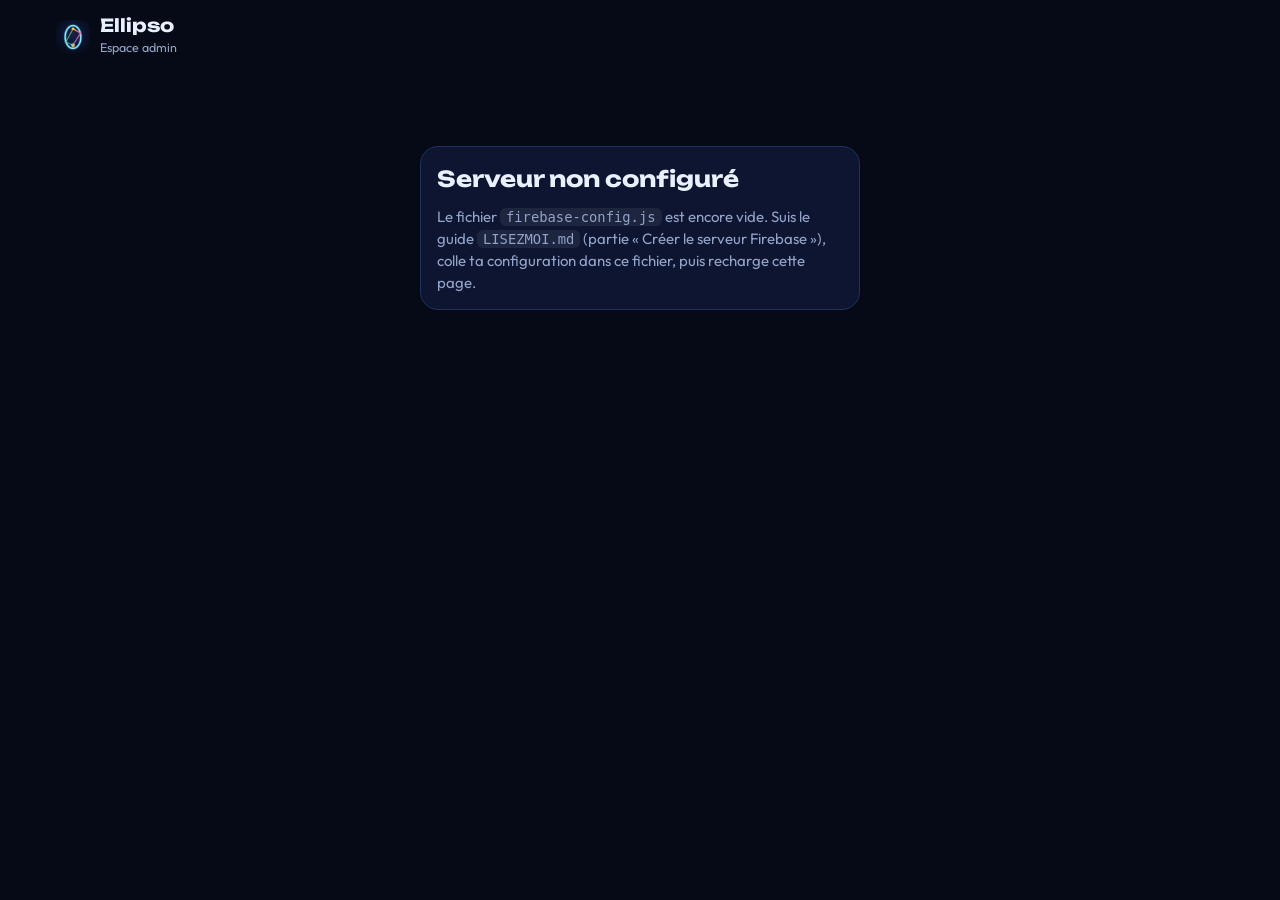
<file: admin.html>
<!doctype html>
<html lang="fr">
<head>
<meta charset="utf-8">
<meta name="viewport" content="width=device-width, initial-scale=1, viewport-fit=cover">
<meta name="robots" content="noindex, nofollow">
<title>Ellipso Admin</title>
<meta name="theme-color" content="#060a16">
<link rel="icon" href="icons/favicon.svg" type="image/svg+xml">
<link rel="preconnect" href="https://fonts.googleapis.com"><link rel="preconnect" href="https://fonts.gstatic.com" crossorigin><link rel="stylesheet" href="https://fonts.googleapis.com/css2?family=Unbounded:wght@500;700&family=Outfit:wght@400;600;700&display=swap">
<style>
/* Layout: operations console. Dense, scannable panels on a deep navy ground; the game's cyan and gold mark live data and actions. */
:root {
  --ink: #060a16; --panel: #0d1530; --panel2: #111b3a; --line: #22325c; --fg: #e9f0ff; --muted: #93a2c8;
  --cyan: #6fe6ff; --gold: #ffd25a; --pink: #ff4f9a; --mint: #3fe0c5; --red: #ff4766;
  --display: "Unbounded", "Arial Black", system-ui, sans-serif; --body: "Outfit", system-ui, -apple-system, "Segoe UI", sans-serif;
  color-scheme: dark;
}
*, *::before, *::after { box-sizing: border-box; }
[hidden] { display: none !important; }
html, body { margin: 0; background: var(--ink); color: var(--fg); font-family: var(--body); font-size: 15px; line-height: 1.45; }
.adm { max-width: 1200px; margin: 0 auto; padding-block: 16px 40px; padding-left: max(16px, env(safe-area-inset-left, 0px)); padding-right: max(16px, env(safe-area-inset-right, 0px)); display: grid; gap: 16px; }
.top { display: flex; justify-content: space-between; align-items: center; gap: 12px; flex-wrap: wrap; }
.brand { display: flex; gap: 10px; align-items: center; }
.brand img { border-radius: 9px; }
.brand b { font-family: var(--display); font-size: 18px; display: block; line-height: 1.1; }
.brand small { color: var(--muted); }
.who { display: flex; gap: 10px; align-items: center; color: var(--muted); font-size: 14px; flex-wrap: wrap; }
h1, h2 { font-family: var(--display); margin: 0; text-wrap: balance; }
h1 { font-size: 22px; } h2 { font-size: 15px; letter-spacing: 0.02em; display: flex; gap: 8px; align-items: center; }
.panel { background: var(--panel); border: 1px solid var(--line); border-radius: 18px; padding: 16px; display: grid; gap: 12px; align-content: start; min-width: 0; }
.panel.narrow { max-width: 440px; width: 100%; justify-self: center; margin-top: 8vh; }
.panel.narrowish { max-width: 620px; }
.panel p { margin: 0; color: var(--muted); }
code { background: rgba(255, 255, 255, 0.07); padding: 1px 6px; border-radius: 6px; font-size: 0.92em; }
.uid { font-family: ui-monospace, Menlo, monospace; color: var(--gold) !important; word-break: break-all; user-select: all; background: rgba(255, 210, 90, 0.08); padding: 8px 10px; border-radius: 10px; }
.tabs { display: flex; gap: 6px; flex-wrap: wrap; position: sticky; top: env(safe-area-inset-top, 0px); z-index: 5; background: var(--ink); padding-block: 6px; }
.tabs button { font: 600 14px var(--body); color: var(--muted); background: var(--panel); border: 1px solid var(--line); border-radius: 12px; padding: 9px 14px; cursor: pointer; }
.tabs button.on { color: var(--ink); background: var(--cyan); border-color: var(--cyan); }
.badge { background: var(--red); color: #fff; border-radius: 999px; padding: 0 7px; font-size: 12px; margin-left: 4px; }
.page { display: grid; gap: 16px; }
.grid2 { display: grid; gap: 16px; grid-template-columns: 1fr; }
@media (min-width: 900px) { .grid2 { grid-template-columns: 1.4fr 1fr; } }
.kpis { display: grid; gap: 12px; grid-template-columns: repeat(auto-fill, minmax(170px, 1fr)); }
.kpi { background: var(--panel); border: 1px solid var(--line); border-radius: 16px; padding: 14px; display: grid; gap: 4px; }
.kpi span { font-size: 12px; letter-spacing: 0.08em; text-transform: uppercase; color: var(--muted); font-weight: 600; }
.kpi b { font-family: var(--display); font-size: 26px; font-variant-numeric: tabular-nums; }
.kpi small { color: var(--muted); }
.kpi.live b { color: var(--mint); }
.live { background: rgba(63, 224, 197, 0.15); color: var(--mint); border-radius: 999px; padding: 2px 10px; font-size: 13px; font-family: var(--body); font-weight: 700; }
.chart svg { width: 100%; height: auto; display: block; }
.chart text { fill: var(--muted); font-size: 10px; font-family: var(--body); }
.legend { display: flex; gap: 14px; align-items: center; font-size: 13px; }
.legend i { width: 12px; height: 12px; border-radius: 3px; display: inline-block; margin-right: 5px; vertical-align: -1px; }
.c1 { background: var(--cyan); } .c2 { background: var(--gold); }
.list, .bars, .msgs { list-style: none; margin: 0; padding: 0; display: grid; gap: 6px; }
.list li { display: flex; align-items: center; gap: 10px; padding: 8px 10px; border-radius: 12px; background: var(--panel2); }
.list li small { color: var(--muted); margin-left: auto; text-align: right; }
.muted { color: var(--muted); }
.dot { width: 9px; height: 9px; border-radius: 50%; background: var(--line); display: inline-block; flex: none; }
.dot.on { background: var(--mint); box-shadow: 0 0 8px var(--mint); }
.av { width: 28px; height: 28px; border-radius: 50%; display: inline-grid; place-items: center; font-weight: 700; color: var(--ink); font-size: 13px; flex: none; }
.bars li { display: grid; grid-template-columns: 140px minmax(0, 1fr) 46px; gap: 10px; align-items: center; font-size: 14px; }
.bars .track { height: 10px; background: var(--panel2); border-radius: 999px; overflow: hidden; }
.bars .track i { display: block; height: 100%; background: linear-gradient(90deg, var(--cyan), var(--pink)); border-radius: 999px; }
.bars b { text-align: right; font-variant-numeric: tabular-nums; }
.bar { display: flex; gap: 10px; align-items: center; flex-wrap: wrap; }
.bar h2 { margin-right: auto; }
.tablewrap { overflow-x: auto; }
.tbl { width: 100%; border-collapse: collapse; font-size: 14px; }
.tbl th { text-align: left; font-size: 12px; text-transform: uppercase; letter-spacing: 0.06em; color: var(--muted); padding: 8px; border-bottom: 1px solid var(--line); white-space: nowrap; }
.tbl td { padding: 8px; border-bottom: 1px solid rgba(34, 50, 92, 0.6); vertical-align: middle; white-space: nowrap; font-variant-numeric: tabular-nums; }
.tbl tr.banned td { opacity: 0.55; }
.tag { font-size: 11px; font-weight: 700; padding: 2px 7px; border-radius: 999px; margin-left: 6px; }
.tag.red { background: rgba(255, 71, 102, 0.18); color: var(--red); } .tag.gold { background: rgba(255, 210, 90, 0.18); color: var(--gold); }
.btn { font: 600 13px var(--body); color: var(--fg); background: var(--panel2); border: 1px solid var(--line); border-radius: 10px; padding: 7px 12px; cursor: pointer; }
.btn:hover { border-color: var(--cyan); }
.btn.primary { background: var(--cyan); color: var(--ink); border-color: var(--cyan); padding: 10px 16px; font-size: 14px; }
.btn.danger { color: var(--red); border-color: rgba(255, 71, 102, 0.5); }
.btn.ghost { background: transparent; }
.btn:disabled { opacity: 0.5; cursor: default; }
.btn:focus-visible, .tabs button:focus-visible { outline: 2px solid var(--cyan); outline-offset: 2px; }
.acts { display: flex; gap: 6px; }
.form { display: grid; gap: 8px; }
.form label { font-size: 13px; color: var(--muted); font-weight: 600; }
.form .switch { display: flex; gap: 8px; align-items: center; color: var(--fg); font-weight: 600; }
input, select { font: inherit; color: var(--fg); background: var(--panel2); border: 1px solid var(--line); border-radius: 10px; padding: 9px 11px; min-width: 0; }
input[type="checkbox"] { width: 18px; height: 18px; accent-color: var(--cyan); }
input:focus-visible, select:focus-visible { outline: 2px solid var(--cyan); outline-offset: 1px; }
fieldset { border: 1px solid var(--line); border-radius: 12px; display: grid; gap: 6px; padding: 10px 12px; }
legend { color: var(--muted); font-size: 13px; font-weight: 600; padding: 0 4px; }
fieldset label { display: flex; gap: 8px; align-items: center; color: var(--fg) !important; }
.row2 { display: grid; grid-template-columns: 1fr 1fr; gap: 10px; }
.row2 > div { display: grid; gap: 6px; }
.hint { font-size: 12.5px; }
.err { color: var(--red) !important; min-height: 1em; }
.preview { border-radius: 12px; overflow: hidden; background: #000; max-height: 220px; display: grid; place-items: center; }
.preview:empty { display: none; }
.preview img, .preview video { max-width: 100%; max-height: 220px; display: block; }
.adlist { display: grid; gap: 12px; grid-template-columns: repeat(auto-fill, minmax(260px, 1fr)); }
.adcard { background: var(--panel2); border: 1px solid var(--line); border-radius: 14px; overflow: hidden; display: grid; }
.adcard .media { aspect-ratio: 16 / 9; background: #000; display: grid; place-items: center; overflow: hidden; }
.adcard .media img, .adcard .media video { width: 100%; height: 100%; object-fit: cover; }
.adcard .info { padding: 10px 12px; display: grid; gap: 6px; }
.adcard .stats { display: flex; gap: 12px; font-size: 13px; color: var(--muted); font-variant-numeric: tabular-nums; }
.adcard .stats b { color: var(--fg); }
.adcard.off { opacity: 0.55; }
.msgs li { display: grid; grid-template-columns: auto minmax(0, 1fr) auto; gap: 10px; align-items: start; padding: 10px; border-radius: 12px; background: var(--panel2); }
.msgs .txt { overflow-wrap: anywhere; }
.msgs .meta { font-size: 12px; color: var(--muted); }
.msgs .meta b { color: var(--fg); }
.toast { position: fixed; left: 50%; bottom: calc(env(safe-area-inset-bottom, 0px) + 24px); transform: translateX(-50%); background: var(--panel2); border: 1px solid var(--line); padding: 10px 16px; border-radius: 999px; font-weight: 600; z-index: 20; }
@media (max-width: 560px) { .bars li { grid-template-columns: 96px minmax(0, 1fr) 40px; } .row2 { grid-template-columns: 1fr; } }

</style>
</head>
<body>
<main class="adm">
  <header class="top">
    <div class="brand"><img src="icons/icon-192.png" alt="" width="34" height="34"><div><b>Ellipso</b><small>Espace admin</small></div></div>
    <div class="who" id="who" hidden><span id="whoMail"></span><button id="bOut" class="btn ghost">Déconnexion</button></div>
  </header>

  <section id="setup" class="panel narrow" hidden>
    <h1>Serveur non configuré</h1>
    <p>Le fichier <code>firebase-config.js</code> est encore vide. Suis le guide <code>LISEZMOI.md</code> (partie « Créer le serveur Firebase »), colle ta configuration dans ce fichier, puis recharge cette page.</p>
  </section>

  <section id="login" class="panel narrow" hidden>
    <h1>Connexion admin</h1>
    <form id="loginForm" class="form">
      <label for="lMail">E-mail</label><input id="lMail" type="email" autocomplete="username" required>
      <label for="lPass">Mot de passe</label><input id="lPass" type="password" autocomplete="current-password" required>
      <button class="btn primary" type="submit">Se connecter</button>
      <p class="err" id="lErr"></p>
    </form>
  </section>

  <section id="notAdmin" class="panel narrow" hidden>
    <h1>Accès refusé</h1>
    <p>Ce compte n'est pas encore administrateur. Dans la console Firebase, ouvre <b>Firestore</b>, crée la collection <code>admins</code> et ajoute un document dont l'identifiant est :</p>
    <p class="uid" id="naUid"></p>
    <p>Ensuite, recharge cette page.</p>
  </section>

  <div id="app" hidden>
    <nav class="tabs" id="tabs">
      <button data-t="dash" class="on">Tableau de bord</button>
      <button data-t="users">Joueurs</button>
      <button data-t="chat">Chat</button>
      <button data-t="reports">Signalements <span class="badge" id="repCount" hidden></span></button>
      <button data-t="ads">Publicités</button>
      <button data-t="defis">Défis</button>
      <button data-t="settings">Réglages</button>
    </nav>

    <section data-p="dash" class="page">
      <div class="kpis" id="kpis"></div>
      <div class="grid2">
        <div class="panel"><h2>Activité des 14 derniers jours</h2><div id="chart" class="chart"></div><p class="legend"><i class="c1"></i>Niveaux réussis <i class="c2"></i>Nouveaux joueurs</p></div>
        <div class="panel"><h2>En ligne maintenant <span class="live" id="onlineN">0</span></h2><ul class="list" id="onlineList"><li class="muted">Personne pour l'instant.</li></ul></div>
      </div>
      <div class="grid2">
        <div class="panel"><h2>Pays des joueurs</h2><ul class="bars" id="countries"></ul></div>
        <div class="panel"><h2>Appareils</h2><ul class="bars" id="devices"></ul></div>
      </div>
    </section>

    <section data-p="users" class="page" hidden>
      <div class="panel">
        <div class="bar"><h2>Joueurs</h2><input id="uSearch" placeholder="Rechercher un pseudo…" aria-label="Rechercher"><select id="uFilter" aria-label="Filtre"><option value="all">Tous</option><option value="online">En ligne</option><option value="banned">Suspendus</option><option value="muted">Muets</option></select></div>
        <div class="tablewrap"><table class="tbl"><thead><tr><th></th><th>Pseudo</th><th>Pays</th><th>Niveau</th><th>Record</th><th>Points</th><th>Appareil</th><th>Dernière visite</th><th>Actions</th></tr></thead><tbody id="uBody"></tbody></table></div>
        <button class="btn ghost" id="uMore">Charger plus</button>
      </div>
    </section>

    <section data-p="chat" class="page" hidden>
      <div class="panel">
        <div class="bar"><h2>Chat en direct</h2><label class="switch"><input type="checkbox" id="chatOn"> Chat ouvert</label></div>
        <ul class="msgs" id="msgs"></ul>
      </div>
    </section>

    <section data-p="reports" class="page" hidden>
      <div class="panel"><h2>Messages signalés</h2><ul class="msgs" id="reports"></ul></div>
    </section>

    <section data-p="ads" class="page" hidden>
      <div class="grid2">
        <div class="panel">
          <h2 id="adFormTitle">Nouvelle publicité</h2>
          <form id="adForm" class="form">
            <label for="aTitle">Titre (affiché sous la pub)</label><input id="aTitle" maxlength="80" placeholder="Ex. Promo boutique Kinshasa">
            <label for="aType">Type</label><select id="aType"><option value="image">Image</option><option value="video">Vidéo (MP4)</option></select>
            <label for="aUrl">Adresse du fichier (image ou vidéo)</label><input id="aUrl" placeholder="https://…/pub.jpg ou ads/pub.mp4">
            <label for="aFile">… ou envoyer un fichier</label><input id="aFile" type="file" accept="image/*,video/mp4,video/webm">
            <p class="hint" id="aUpHint">L'envoi de fichiers utilise Firebase Storage. Sinon, mets le fichier dans le dossier <code>ads/</code> du dépôt et écris <code>ads/nom-du-fichier</code>.</p>
            <label for="aLink">Lien quand on clique (optionnel)</label><input id="aLink" placeholder="https://wa.me/243… ou ton site">
            <fieldset><legend>Emplacements</legend>
              <label><input type="checkbox" value="interstitial" class="aPl" checked> Entre les niveaux</label>
              <label><input type="checkbox" value="reward" class="aPl" checked> Pub récompensée (vie, passer un niveau)</label>
              <label><input type="checkbox" value="banner" class="aPl"> Bannière 320×50 (menu)</label>
            </fieldset>
            <div class="row2"><div><label for="aSkip">Durée avant « Passer » (s)</label><input id="aSkip" type="number" min="2" max="30" value="5"></div><div><label for="aWeight">Poids (fréquence)</label><input id="aWeight" type="number" min="1" max="10" value="1"></div></div>
            <label class="switch"><input type="checkbox" id="aActive" checked> Active</label>
            <div class="preview" id="aPreview"></div>
            <div class="row2"><button class="btn primary" type="submit" id="aSave">Enregistrer la pub</button><button class="btn ghost" type="button" id="aCancel" hidden>Annuler</button></div>
            <p class="err" id="aErr"></p>
          </form>
        </div>
        <div class="panel">
          <h2>Réglages des pubs</h2>
          <form id="adCfg" class="form">
            <label for="cEvery">Pub entre les niveaux : tous les … niveaux réussis</label><input id="cEvery" type="number" min="1" max="20">
            <label for="cShare">Part de tes pubs quand Google est actif (%)</label><input id="cShare" type="number" min="0" max="100">
            <label class="switch"><input type="checkbox" id="cReward"> Pubs récompensées actives</label>
            <label class="switch"><input type="checkbox" id="cGoogle"> Utiliser Google AdSense (H5 Games Ads)</label>
            <label for="cClient">Identifiant éditeur AdSense</label><input id="cClient" placeholder="ca-pub-1234567890123456">
            <label for="cSlot">Bloc bannière AdSense (optionnel)</label><input id="cSlot" placeholder="1234567890">
            <label class="switch"><input type="checkbox" id="cTest"> Mode test Google</label>
            <button class="btn primary" type="submit">Enregistrer les réglages</button>
          </form>
        </div>
      </div>
      <div class="panel"><h2>Mes publicités</h2><div class="adlist" id="adList"><p class="muted">Aucune pub pour l'instant.</p></div></div>
    </section>

    <section data-p="defis" class="page" hidden>
      <div class="panel"><h2>Défis récents</h2><div class="tablewrap"><table class="tbl"><thead><tr><th>Code</th><th>Créé par</th><th>Joueurs</th><th>Date</th><th></th></tr></thead><tbody id="dBody"></tbody></table></div></div>
    </section>

    <section data-p="settings" class="page" hidden>
      <div class="panel narrowish">
        <h2>Réglages du jeu</h2>
        <form id="gameCfg" class="form">
          <label for="sAnn">Annonce affichée dans le menu (vide = rien)</label><input id="sAnn" maxlength="140" placeholder="Ex. Tournoi ce week-end : top 10 récompensé !">
          <div class="row2"><div><label for="sLives">Vies maximum</label><input id="sLives" type="number" min="1" max="20"></div><div><label for="sRegen">Recharge d'une vie (minutes)</label><input id="sRegen" type="number" min="1" max="240"></div></div>
          <div class="row2"><div><label for="sSkipB">Prix pour passer un niveau (base)</label><input id="sSkipB" type="number" min="0"></div><div><label for="sSkipN">+ par niveau</label><input id="sSkipN" type="number" min="0"></div></div>
          <label class="switch"><input type="checkbox" id="sGift"> Cadeau du jour</label>
          <label class="switch"><input type="checkbox" id="sChat"> Chat ouvert</label>
          <button class="btn primary" type="submit">Enregistrer</button>
        </form>
      </div>
    </section>
  </div>
  <div id="toast" class="toast" role="status" hidden></div>
</main>

<script src="firebase-config.js"></script>
<script src="vendor/firebase-app-compat.js"></script>
<script src="vendor/firebase-auth-compat.js"></script>
<script src="vendor/firebase-firestore-compat.js"></script>
<script src="vendor/firebase-storage-compat.js"></script>
<script>
// ===== Ellipso shared helpers (used by the game and the community panel) =====
var CORE = (function () {
  "use strict";
  const $ = (id) => document.getElementById(id);
  const fmt = (v) => Math.round(v || 0).toLocaleString("fr-FR");
  const esc = (s) => String(s == null ? "" : s).replace(/[&<>"']/g, (c) => ({ "&": "&amp;", "<": "&lt;", ">": "&gt;", '"': "&quot;", "'": "&#39;" })[c]);
  const store = {
    get(k, d) { try { const v = localStorage.getItem("ellipso." + k); return v == null ? d : JSON.parse(v); } catch (e) { return d; } },
    set(k, v) { try { localStorage.setItem("ellipso." + k, JSON.stringify(v)); } catch (e) {} },
  };
  let toastT = 0;
  function toast(msg) { const t = $("toast"); if (!t) return; t.textContent = msg; t.hidden = false; clearTimeout(toastT); toastT = setTimeout(() => (t.hidden = true), 2600); }
  const today = () => { const d = new Date(); return d.getFullYear() + "-" + String(d.getMonth() + 1).padStart(2, "0") + "-" + String(d.getDate()).padStart(2, "0"); };
  function isoWeek(d) {
    d = new Date(Date.UTC(d.getFullYear(), d.getMonth(), d.getDate()));
    const day = d.getUTCDay() || 7; d.setUTCDate(d.getUTCDate() + 4 - day);
    const y0 = new Date(Date.UTC(d.getUTCFullYear(), 0, 1));
    return d.getUTCFullYear() + "-S" + String(Math.ceil(((d - y0) / 864e5 + 1) / 7)).padStart(2, "0");
  }
  const AVATARS = ["#6fe6ff", "#ff4f9a", "#ffd25a", "#8b6bff", "#3fe0c5", "#ff8a3d", "#9dff6a", "#ff6b6b"];
  const COUNTRIES = [
    ["CD", "RD Congo"], ["CG", "Congo-Brazzaville"], ["FR", "France"], ["BE", "Belgique"], ["CA", "Canada"], ["CH", "Suisse"],
    ["CM", "Cameroun"], ["CI", "Côte d'Ivoire"], ["SN", "Sénégal"], ["GA", "Gabon"], ["AO", "Angola"], ["RW", "Rwanda"],
    ["BI", "Burundi"], ["BJ", "Bénin"], ["BF", "Burkina Faso"], ["ML", "Mali"], ["NE", "Niger"], ["TG", "Togo"], ["GN", "Guinée"],
    ["TD", "Tchad"], ["CF", "Centrafrique"], ["MG", "Madagascar"], ["MA", "Maroc"], ["DZ", "Algérie"], ["TN", "Tunisie"],
    ["HT", "Haïti"], ["NG", "Nigeria"], ["GH", "Ghana"], ["KE", "Kenya"], ["TZ", "Tanzanie"], ["UG", "Ouganda"], ["ZA", "Afrique du Sud"],
    ["ZM", "Zambie"], ["ET", "Éthiopie"], ["EG", "Égypte"], ["US", "États-Unis"], ["GB", "Royaume-Uni"], ["DE", "Allemagne"],
    ["ES", "Espagne"], ["IT", "Italie"], ["PT", "Portugal"], ["NL", "Pays-Bas"], ["BR", "Brésil"], ["MX", "Mexique"], ["IN", "Inde"],
    ["CN", "Chine"], ["JP", "Japon"], ["TR", "Turquie"], ["LB", "Liban"], ["AE", "Émirats arabes unis"], ["XX", "Autre pays"],
  ];
  const countryName = (c) => (COUNTRIES.find((x) => x[0] === c) || [c, c || "?"])[1];
  const flag = (c) => (!c || c === "XX" || c.length !== 2 ? "" : String.fromCodePoint(...[...c.toUpperCase()].map((ch) => 0x1f1a5 + ch.charCodeAt(0))));
  function guessCountry() {
    const langs = navigator.languages || [navigator.language || ""];
    for (const l of langs) { const m = /[-_]([A-Za-z]{2})$/.exec(l || ""); if (m && COUNTRIES.some((c) => c[0] === m[1].toUpperCase())) return m[1].toUpperCase(); }
    return "CD";
  }
  function platform() {
    const ua = navigator.userAgent || "";
    return /android/i.test(ua) ? "android" : /iphone|ipad|ipod/i.test(ua) ? "ios" : /mobile/i.test(ua) ? "mobile" : "ordinateur";
  }
  const installed = () => { try { return matchMedia("(display-mode: standalone)").matches || matchMedia("(display-mode: fullscreen)").matches || navigator.standalone === true; } catch (e) { return false; } };
  // light profanity filter for the public chat (French / English); the admin can still delete messages
  const BAD = ["merde", "putain", "pute", "connard", "connasse", "salope", "encule", "enculé", "nique", "batard", "bâtard", "fdp", "ntm", "fuck", "shit", "bitch", "asshole", "pussy", "dick"];
  function clean(text) {
    let t = String(text || "").replace(/\s+/g, " ").trim().slice(0, 200);
    for (const w of BAD) t = t.replace(new RegExp("\\b" + w + "\\b", "gi"), (m) => m[0] + "*".repeat(m.length - 1));
    return t;
  }
  const ago = (ms) => {
    if (!ms) return "jamais";
    const s = Math.max(0, (Date.now() - ms) / 1000);
    if (s < 60) return "à l'instant"; if (s < 3600) return "il y a " + Math.floor(s / 60) + " min";
    if (s < 86400) return "il y a " + Math.floor(s / 3600) + " h"; return "il y a " + Math.floor(s / 86400) + " j";
  };
  return { $, fmt, esc, store, toast, today, isoWeek, AVATARS, COUNTRIES, countryName, flag, guessCountry, platform, installed, clean, ago };
})();

</script>
<script>
(function () {
  "use strict";
  const C = CORE, $ = C.$, esc = C.esc, fmt = C.fmt, toast = C.toast;
  const FB = window.ELLIPSO_FIREBASE || {};
  if (!FB.apiKey || !window.firebase) { $("setup").hidden = false; return; }
  // a separate app instance keeps the admin login apart from the anonymous player session of the game
  const app = firebase.initializeApp(FB, "admin");
  const auth = app.auth(), db = app.firestore(), FV = firebase.firestore.FieldValue, TS = firebase.firestore.Timestamp;
  const ONLINE_MS = 150000;
  const ms = (t) => (t && t.toMillis ? t.toMillis() : t || 0);
  const isOnline = (u) => !!u.online && Date.now() - ms(u.lastSeen) < ONLINE_MS;
  const av = (u) => '<span class="av" style="background:' + C.AVATARS[u.avatar || 0] + '">' + esc((u.pseudo || "?").slice(0, 1).toUpperCase()) + "</span>";
  const unsubs = [];

  auth.onAuthStateChanged(async (u) => {
    unsubs.splice(0).forEach((f) => f());
    ["login", "notAdmin", "app"].forEach((id) => ($(id).hidden = true));
    $("who").hidden = !u;
    if (!u) { $("login").hidden = false; return; }
    $("whoMail").textContent = u.email || "";
    let ok = false;
    try { ok = (await db.collection("admins").doc(u.uid).get()).exists; } catch (e) { ok = false; }
    if (!ok) { $("naUid").textContent = u.uid; $("notAdmin").hidden = false; return; }
    $("app").hidden = false;
    start();
  });
  $("loginForm").onsubmit = async (e) => {
    e.preventDefault(); $("lErr").textContent = "";
    try { await auth.signInWithEmailAndPassword($("lMail").value.trim(), $("lPass").value); }
    catch (err) { $("lErr").textContent = /password|credential|user-not-found/i.test(err.code || err.message) ? "E-mail ou mot de passe incorrect." : "Connexion impossible : " + (err.message || err); }
  };
  $("bOut").onclick = () => auth.signOut();

  // ---------- tabs ----------
  let tab = "dash";
  document.querySelectorAll("#tabs button").forEach((b) => (b.onclick = () => {
    tab = b.dataset.t;
    document.querySelectorAll("#tabs button").forEach((x) => x.classList.toggle("on", x === b));
    document.querySelectorAll(".page").forEach((p) => (p.hidden = p.dataset.p !== tab));
    if (tab === "users") loadUsers(true);
    if (tab === "defis") loadDefis();
  }));

  function start() {
    // live: online players
    unsubs.push(db.collection("users").where("lastSeen", ">", TS.fromMillis(Date.now() - ONLINE_MS)).onSnapshot((q) => {
      const on = q.docs.map((d) => Object.assign({ id: d.id }, d.data())).filter(isOnline).sort((a, b) => (b.level || 0) - (a.level || 0));
      $("onlineN").textContent = on.length; kpi.online = on.length; renderKpis();
      $("onlineList").innerHTML = on.length ? on.slice(0, 40).map((u) => "<li>" + av(u) + "<b>" + esc(u.pseudo) + "</b> " + C.flag(u.country) + "<small>niveau " + (u.level || 1) + " · " + esc(u.platform || "") + "</small></li>").join("") : '<li class="muted">Personne pour l\'instant.</li>';
    }, (e) => console.warn(e)));
    setInterval(() => { if (tab === "dash") loadDash(); }, 60000);
    loadDash();
    unsubs.push(db.collection("config").doc("app").onSnapshot((s) => fillConfig(s.exists ? s.data() : {})));
    unsubs.push(db.collection("chat").orderBy("at", "desc").limit(100).onSnapshot(renderChat, (e) => console.warn(e)));
    unsubs.push(db.collection("reports").orderBy("at", "desc").limit(100).onSnapshot(renderReports, (e) => console.warn(e)));
    unsubs.push(db.collection("ads").onSnapshot(renderAds, (e) => console.warn(e)));
  }

  // ---------- dashboard ----------
  const kpi = { online: 0 };
  function renderKpis() {
    const t = kpi.today || {}, g = kpi.global || {};
    const cards = [
      ["Joueurs en ligne", kpi.online, "en direct", "live"], ["Joueurs inscrits", g.users || 0, "depuis le début"],
      ["Nouveaux aujourd'hui", t.newUsers || 0, ""], ["Sessions aujourd'hui", t.sessions || 0, ""],
      ["Niveaux réussis", t.levels || 0, "aujourd'hui"], ["Échecs", t.fails || 0, "aujourd'hui"],
      ["Pubs maison vues", t.adsOwn || 0, (t.adClicks || 0) + " clics aujourd'hui"], ["Pubs Google", t.adsGoogle || 0, "aujourd'hui"],
      ["Messages chat", t.messages || 0, "aujourd'hui"], ["Défis créés", t.challenges || 0, "aujourd'hui"],
    ];
    $("kpis").innerHTML = cards.map(([l, v, s, k]) => '<div class="kpi ' + (k || "") + '"><span>' + l + "</span><b>" + fmt(v) + "</b><small>" + s + "</small></div>").join("");
  }
  async function loadDash() {
    const days = []; for (let i = 13; i >= 0; i--) { const d = new Date(Date.now() - i * 864e5); days.push(d.getFullYear() + "-" + String(d.getMonth() + 1).padStart(2, "0") + "-" + String(d.getDate()).padStart(2, "0")); }
    try {
      const snaps = await Promise.all(days.map((d) => db.collection("stats").doc(d).get()));
      const rows = snaps.map((s, i) => Object.assign({ day: days[i] }, s.exists ? s.data() : {}));
      kpi.today = rows[rows.length - 1];
      const g = await db.collection("stats").doc("global").get(); kpi.global = g.exists ? g.data() : {};
      renderKpis(); renderChart(rows);
      const us = await db.collection("users").orderBy("lastSeen", "desc").limit(500).get();
      const all = us.docs.map((d) => d.data());
      bars("countries", count(all, (u) => C.flag(u.country) + " " + C.countryName(u.country)));
      bars("devices", count(all, (u) => (u.platform || "?") + (u.installed ? " (installé)" : "")));
    } catch (e) { console.warn(e); toast("Statistiques indisponibles : vérifie les règles Firestore."); }
  }
  function count(list, key) { const m = {}; list.forEach((x) => { const k = key(x); m[k] = (m[k] || 0) + 1; }); return Object.entries(m).sort((a, b) => b[1] - a[1]).slice(0, 8); }
  function bars(id, entries) {
    const max = Math.max(1, ...entries.map((e) => e[1]));
    $(id).innerHTML = entries.length ? entries.map(([k, v]) => "<li><span>" + esc(k) + '</span><span class="track"><i style="width:' + ((v / max) * 100).toFixed(1) + '%"></i></span><b>' + v + "</b></li>").join("") : '<li class="muted">Pas encore de données.</li>';
  }
  function renderChart(rows) {
    const W = 560, H = 190, pad = 22, bw = (W - pad * 2) / rows.length;
    const max = Math.max(4, ...rows.map((r) => Math.max(r.levels || 0, r.newUsers || 0)));
    const y = (v) => H - pad - (v / max) * (H - pad * 2);
    let s = '<svg viewBox="0 0 ' + W + " " + H + '" role="img" aria-label="Activité sur 14 jours">';
    [0, 0.5, 1].forEach((k) => { const v = Math.round(max * k); s += '<line x1="' + pad + '" x2="' + (W - pad) + '" y1="' + y(v) + '" y2="' + y(v) + '" stroke="#22325c" stroke-width="1"/><text x="2" y="' + (y(v) + 3) + '">' + v + "</text>"; });
    rows.forEach((r, i) => {
      const x = pad + i * bw, w = bw * 0.36;
      s += '<rect x="' + (x + bw * 0.12) + '" y="' + y(r.levels || 0) + '" width="' + w + '" height="' + (H - pad - y(r.levels || 0)) + '" rx="2" fill="#6fe6ff"><title>' + r.day + " : " + (r.levels || 0) + " niveaux</title></rect>";
      s += '<rect x="' + (x + bw * 0.52) + '" y="' + y(r.newUsers || 0) + '" width="' + w + '" height="' + (H - pad - y(r.newUsers || 0)) + '" rx="2" fill="#ffd25a"><title>' + r.day + " : " + (r.newUsers || 0) + " nouveaux</title></rect>";
      if (i % 2 === 0) s += '<text x="' + (x + bw / 2) + '" y="' + (H - 6) + '" text-anchor="middle">' + r.day.slice(8) + "/" + r.day.slice(5, 7) + "</text>";
    });
    $("chart").innerHTML = s + "</svg>";
  }

  // ---------- players ----------
  let users = [], lastDoc = null;
  async function loadUsers(reset) {
    if (reset) { users = []; lastDoc = null; }
    let q = db.collection("users").orderBy("lastSeen", "desc").limit(100);
    if (lastDoc) q = q.startAfter(lastDoc);
    try {
      const s = await q.get();
      if (s.docs.length) lastDoc = s.docs[s.docs.length - 1];
      users = users.concat(s.docs.map((d) => Object.assign({ id: d.id }, d.data())));
      $("uMore").hidden = s.docs.length < 100;
      renderUsers();
    } catch (e) { console.warn(e); toast("Impossible de charger les joueurs."); }
  }
  function renderUsers() {
    const term = $("uSearch").value.trim().toLowerCase(), f = $("uFilter").value;
    const list = users.filter((u) => (!term || (u.pseudo || "").toLowerCase().includes(term)) && (f === "all" || (f === "online" && isOnline(u)) || (f === "banned" && u.banned) || (f === "muted" && u.muted)));
    $("uBody").innerHTML = list.length ? list.map((u) => '<tr class="' + (u.banned ? "banned" : "") + '"><td><span class="dot ' + (isOnline(u) ? "on" : "") + '" title="' + (isOnline(u) ? "En ligne" : "Hors ligne") + '"></span></td>' +
      "<td>" + av(u) + " <b>" + esc(u.pseudo) + "</b>" + (u.banned ? '<span class="tag red">suspendu</span>' : "") + (u.muted ? '<span class="tag gold">muet</span>' : "") + "</td>" +
      "<td>" + C.flag(u.country) + " " + esc(C.countryName(u.country)) + "</td><td>" + (u.level || 1) + "</td><td>" + (u.bestLevel || 1) + "</td><td>" + fmt(u.points) + "</td>" +
      "<td>" + esc(u.platform || "?") + (u.installed ? " · app" : "") + "</td><td>" + C.ago(ms(u.lastSeen)) + "</td>" +
      '<td class="acts"><button class="btn" data-a="mute" data-id="' + u.id + '">' + (u.muted ? "Rendre la parole" : "Rendre muet") + '</button><button class="btn danger" data-a="ban" data-id="' + u.id + '">' + (u.banned ? "Réactiver" : "Suspendre") + "</button></td></tr>").join("")
      : '<tr><td colspan="9" class="muted">Aucun joueur.</td></tr>';
    $("uBody").querySelectorAll("button").forEach((b) => (b.onclick = async () => {
      const u = users.find((x) => x.id === b.dataset.id); if (!u) return;
      const k = b.dataset.a === "ban" ? "banned" : "muted", v = !u[k];
      try { await db.collection("users").doc(u.id).update({ [k]: v }); u[k] = v; renderUsers(); toast(k === "banned" ? (v ? u.pseudo + " est suspendu" : u.pseudo + " est réactivé") : (v ? u.pseudo + " ne peut plus écrire" : u.pseudo + " peut écrire")); }
      catch (e) { toast("Action refusée : " + (e.message || e)); }
    }));
  }
  $("uSearch").oninput = renderUsers; $("uFilter").onchange = renderUsers; $("uMore").onclick = () => loadUsers(false);
  async function setMuted(uid, v) { try { await db.collection("users").doc(uid).update({ muted: v }); toast(v ? "Joueur rendu muet" : "Parole rendue"); } catch (e) { toast("Action refusée"); } }

  // ---------- chat & reports ----------
  function renderChat(q) {
    const list = q.docs.map((d) => Object.assign({ id: d.id }, d.data()));
    $("msgs").innerHTML = list.length ? list.map((m) => "<li>" + av(m) + '<div><div class="meta"><b>' + esc(m.pseudo) + "</b> " + C.flag(m.country) + " · " + C.ago(ms(m.at)) + '</div><div class="txt">' + esc(m.text) + '</div></div><div class="acts"><button class="btn" data-mute="' + esc(m.uid) + '">Muet</button><button class="btn danger" data-del="' + m.id + '">Supprimer</button></div></li>').join("") : '<li class="muted">Aucun message.</li>';
    $("msgs").querySelectorAll("[data-del]").forEach((b) => (b.onclick = () => db.collection("chat").doc(b.dataset.del).delete().then(() => toast("Message supprimé")).catch(() => toast("Suppression refusée"))));
    $("msgs").querySelectorAll("[data-mute]").forEach((b) => (b.onclick = () => setMuted(b.dataset.mute, true)));
  }
  function renderReports(q) {
    const list = q.docs.map((d) => Object.assign({ id: d.id }, d.data()));
    $("repCount").hidden = !list.length; $("repCount").textContent = list.length;
    $("reports").innerHTML = list.length ? list.map((r) => '<li><span class="av" style="background:#ff4766">!</span><div><div class="meta"><b>' + esc(r.reportedPseudo || "?") + "</b> · signalé " + C.ago(ms(r.at)) + '</div><div class="txt">' + esc(r.text) + '</div></div><div class="acts"><button class="btn danger" data-del="' + r.id + '" data-msg="' + esc(r.msgId) + '">Supprimer le message</button><button class="btn" data-mute="' + esc(r.reportedUid) + '">Muet</button><button class="btn ghost" data-ok="' + r.id + '">Ignorer</button></div></li>').join("") : '<li class="muted">Aucun signalement.</li>';
    $("reports").querySelectorAll("[data-del]").forEach((b) => (b.onclick = async () => { await db.collection("chat").doc(b.dataset.msg).delete().catch(() => {}); await db.collection("reports").doc(b.dataset.del).delete().catch(() => {}); toast("Message supprimé"); }));
    $("reports").querySelectorAll("[data-ok]").forEach((b) => (b.onclick = () => db.collection("reports").doc(b.dataset.ok).delete()));
    $("reports").querySelectorAll("[data-mute]").forEach((b) => (b.onclick = () => setMuted(b.dataset.mute, true)));
  }
  $("chatOn").onchange = () => saveCfg({ chatEnabled: $("chatOn").checked });

  // ---------- config ----------
  let cfg = {};
  function fillConfig(c) {
    cfg = Object.assign({}, NET_DEFAULTS, c);
    $("chatOn").checked = cfg.chatEnabled !== false; $("sChat").checked = cfg.chatEnabled !== false;
    $("sAnn").value = cfg.announcement || ""; $("sLives").value = cfg.livesMax; $("sRegen").value = cfg.lifeRegenMin;
    $("sSkipB").value = cfg.skipCostBase; $("sSkipN").value = cfg.skipCostPerLevel; $("sGift").checked = cfg.dailyGift !== false;
    $("cEvery").value = cfg.interstitialEvery; $("cShare").value = Math.round((cfg.ownAdsShare == null ? 0.6 : cfg.ownAdsShare) * 100);
    $("cReward").checked = cfg.rewardedEnabled !== false; $("cGoogle").checked = cfg.useGoogle !== false;
    $("cClient").value = cfg.adClient || ""; $("cSlot").value = cfg.bannerSlot || ""; $("cTest").checked = cfg.adTest !== false;
  }
  const NET_DEFAULTS = { livesMax: 5, lifeRegenMin: 15, skipCostBase: 150, skipCostPerLevel: 15, dailyGift: true, interstitialEvery: 4, ownAdsShare: 0.6, rewardedEnabled: true, useGoogle: true, adClient: "", bannerSlot: "", adTest: true, chatEnabled: true, announcement: "" };
  async function saveCfg(p) { try { await db.collection("config").doc("app").set(p, { merge: true }); toast("Réglages enregistrés : les joueurs les reçoivent tout de suite."); } catch (e) { toast("Enregistrement refusé : " + (e.message || e)); } }
  const num = (id, lo, hi, d) => { const v = parseFloat($(id).value); return isFinite(v) ? Math.max(lo, Math.min(hi, v)) : d; };
  $("gameCfg").onsubmit = (e) => { e.preventDefault(); saveCfg({ announcement: $("sAnn").value.trim().slice(0, 140), livesMax: Math.round(num("sLives", 1, 20, 5)), lifeRegenMin: num("sRegen", 1, 240, 15), skipCostBase: Math.round(num("sSkipB", 0, 1e6, 150)), skipCostPerLevel: Math.round(num("sSkipN", 0, 1e5, 15)), dailyGift: $("sGift").checked, chatEnabled: $("sChat").checked }); };
  $("adCfg").onsubmit = (e) => {
    e.preventDefault();
    const client = $("cClient").value.trim();
    if (client && !/^ca-pub-\d{10,20}$/.test(client)) { toast("L'identifiant AdSense doit ressembler à ca-pub-1234567890123456"); return; }
    saveCfg({ interstitialEvery: Math.round(num("cEvery", 1, 20, 4)), ownAdsShare: num("cShare", 0, 100, 60) / 100, rewardedEnabled: $("cReward").checked, useGoogle: $("cGoogle").checked, adClient: client, bannerSlot: $("cSlot").value.trim(), adTest: $("cTest").checked });
  };

  // ---------- ads ----------
  let ads = [], editing = null;
  function renderAds(q) {
    ads = q.docs.map((d) => Object.assign({ id: d.id }, d.data())).sort((a, b) => ms(b.createdAt) - ms(a.createdAt));
    $("adList").innerHTML = ads.length ? ads.map((a) => {
      const imp = a.impressions || 0, clk = a.clicks || 0, ctr = imp ? ((clk / imp) * 100).toFixed(1) : "0";
      const media = a.type === "video" ? '<video src="' + esc(a.url) + '" muted playsinline preload="metadata"></video>' : '<img src="' + esc(a.url) + '" alt="">';
      return '<div class="adcard ' + (a.active === false ? "off" : "") + '"><div class="media">' + media + '</div><div class="info"><b>' + esc(a.title || "Sans titre") + "</b><small class=\"muted\">" + esc((a.placements || []).map((p) => ({ interstitial: "entre niveaux", reward: "récompensée", banner: "bannière" })[p]).join(" · ")) + "</small>" +
        '<div class="stats"><span><b>' + fmt(imp) + "</b> vues</span><span><b>" + fmt(clk) + "</b> clics</span><span><b>" + ctr + ' %</b> taux</span></div><div class="acts"><button class="btn" data-ed="' + a.id + '">Modifier</button><button class="btn" data-tg="' + a.id + '">' + (a.active === false ? "Activer" : "Mettre en pause") + '</button><button class="btn danger" data-rm="' + a.id + '">Supprimer</button></div></div></div>';
    }).join("") : '<p class="muted">Aucune pub pour l\'instant. Ajoute ta première pub avec le formulaire.</p>';
    $("adList").querySelectorAll("[data-tg]").forEach((b) => (b.onclick = () => { const a = ads.find((x) => x.id === b.dataset.tg); db.collection("ads").doc(a.id).update({ active: a.active === false }); }));
    $("adList").querySelectorAll("[data-rm]").forEach((b) => (b.onclick = () => { if (b.dataset.sure) db.collection("ads").doc(b.dataset.rm).delete().then(() => toast("Pub supprimée")); else { b.dataset.sure = "1"; b.textContent = "Confirmer"; } }));
    $("adList").querySelectorAll("[data-ed]").forEach((b) => (b.onclick = () => editAd(ads.find((x) => x.id === b.dataset.ed))));
  }
  function editAd(a) {
    editing = a || null;
    $("adFormTitle").textContent = a ? "Modifier la publicité" : "Nouvelle publicité"; $("aCancel").hidden = !a;
    $("aTitle").value = a ? a.title || "" : ""; $("aType").value = a ? a.type || "image" : "image"; $("aUrl").value = a ? a.url || "" : ""; $("aLink").value = a ? a.link || "" : "";
    $("aSkip").value = a ? a.skipAfter || 5 : 5; $("aWeight").value = a ? a.weight || 1 : 1; $("aActive").checked = a ? a.active !== false : true; $("aFile").value = "";
    document.querySelectorAll(".aPl").forEach((c) => (c.checked = a ? (a.placements || []).includes(c.value) : c.value !== "banner"));
    preview(); window.scrollTo({ top: 0, behavior: "smooth" });
  }
  $("aCancel").onclick = () => editAd(null);
  function preview() {
    const url = $("aUrl").value.trim(), f = $("aFile").files[0], src = f ? URL.createObjectURL(f) : url;
    const vid = f ? /^video/.test(f.type) : $("aType").value === "video";
    $("aPreview").innerHTML = src ? (vid ? '<video controls playsinline></video>' : '<img alt="Aperçu">') : "";
    const el = $("aPreview").firstChild; if (el) el.src = src;
  }
  ["aUrl", "aType"].forEach((id) => ($(id).oninput = preview));
  $("aFile").onchange = () => { const f = $("aFile").files[0]; if (f) $("aType").value = /^video/.test(f.type) ? "video" : "image"; preview(); };
  async function upload(file) {
    if (!firebase.storage) throw new Error("Firebase Storage n'est pas chargé.");
    const ref = app.storage().ref("ads/" + Date.now() + "_" + file.name.replace(/[^\w.-]+/g, "_"));
    const snap = await ref.put(file, { contentType: file.type });
    return snap.ref.getDownloadURL();
  }
  $("adForm").onsubmit = async (e) => {
    e.preventDefault(); $("aErr").textContent = "";
    const btn = $("aSave"); btn.disabled = true; btn.textContent = "Enregistrement…";
    try {
      let url = $("aUrl").value.trim(); const f = $("aFile").files[0];
      if (f) { if (f.size > 20 * 1024 * 1024) throw new Error("Fichier trop lourd (20 Mo maximum)."); url = await upload(f); }
      if (!url) throw new Error("Ajoute une adresse de fichier ou envoie un fichier.");
      const placements = [...document.querySelectorAll(".aPl")].filter((c) => c.checked).map((c) => c.value);
      if (!placements.length) throw new Error("Choisis au moins un emplacement.");
      const link = $("aLink").value.trim();
      if (link && !/^https?:\/\//.test(link)) throw new Error("Le lien doit commencer par https://");
      const data = { title: $("aTitle").value.trim().slice(0, 80), type: $("aType").value, url, link, placements, skipAfter: Math.round(num("aSkip", 2, 30, 5)), weight: Math.round(num("aWeight", 1, 10, 1)), active: $("aActive").checked };
      if (editing) await db.collection("ads").doc(editing.id).update(data);
      else await db.collection("ads").add(Object.assign(data, { impressions: 0, clicks: 0, createdAt: FV.serverTimestamp() }));
      toast(editing ? "Pub modifiée" : "Pub ajoutée : elle apparaît déjà dans le jeu"); editAd(null);
    } catch (err) {
      $("aErr").textContent = /storage|bucket|unauthorized|billing/i.test(String(err.message || err)) ? "Envoi impossible (Firebase Storage n'est pas activé). Mets le fichier dans le dossier ads/ du dépôt et écris son adresse." : err.message || String(err);
    } finally { btn.disabled = false; btn.textContent = "Enregistrer la pub"; }
  };

  // ---------- challenges ----------
  async function loadDefis() {
    try {
      const q = await db.collection("challenges").orderBy("createdAt", "desc").limit(60).get();
      const list = q.docs.map((d) => Object.assign({ id: d.id }, d.data()));
      $("dBody").innerHTML = list.length ? list.map((d) => "<tr><td><b>" + esc(d.id.slice(0, 6).toUpperCase()) + "</b></td><td>" + esc(d.byPseudo || "?") + " " + C.flag(d.byCountry) + "</td><td>" + (d.plays || 0) + "</td><td>" + C.ago(ms(d.createdAt)) + '</td><td><button class="btn danger" data-rm="' + d.id + '">Supprimer</button></td></tr>').join("") : '<tr><td colspan="5" class="muted">Aucun défi.</td></tr>';
      $("dBody").querySelectorAll("[data-rm]").forEach((b) => (b.onclick = () => db.collection("challenges").doc(b.dataset.rm).delete().then(loadDefis)));
    } catch (e) { console.warn(e); }
  }
})();

</script>
</body>
</html>
</file>
